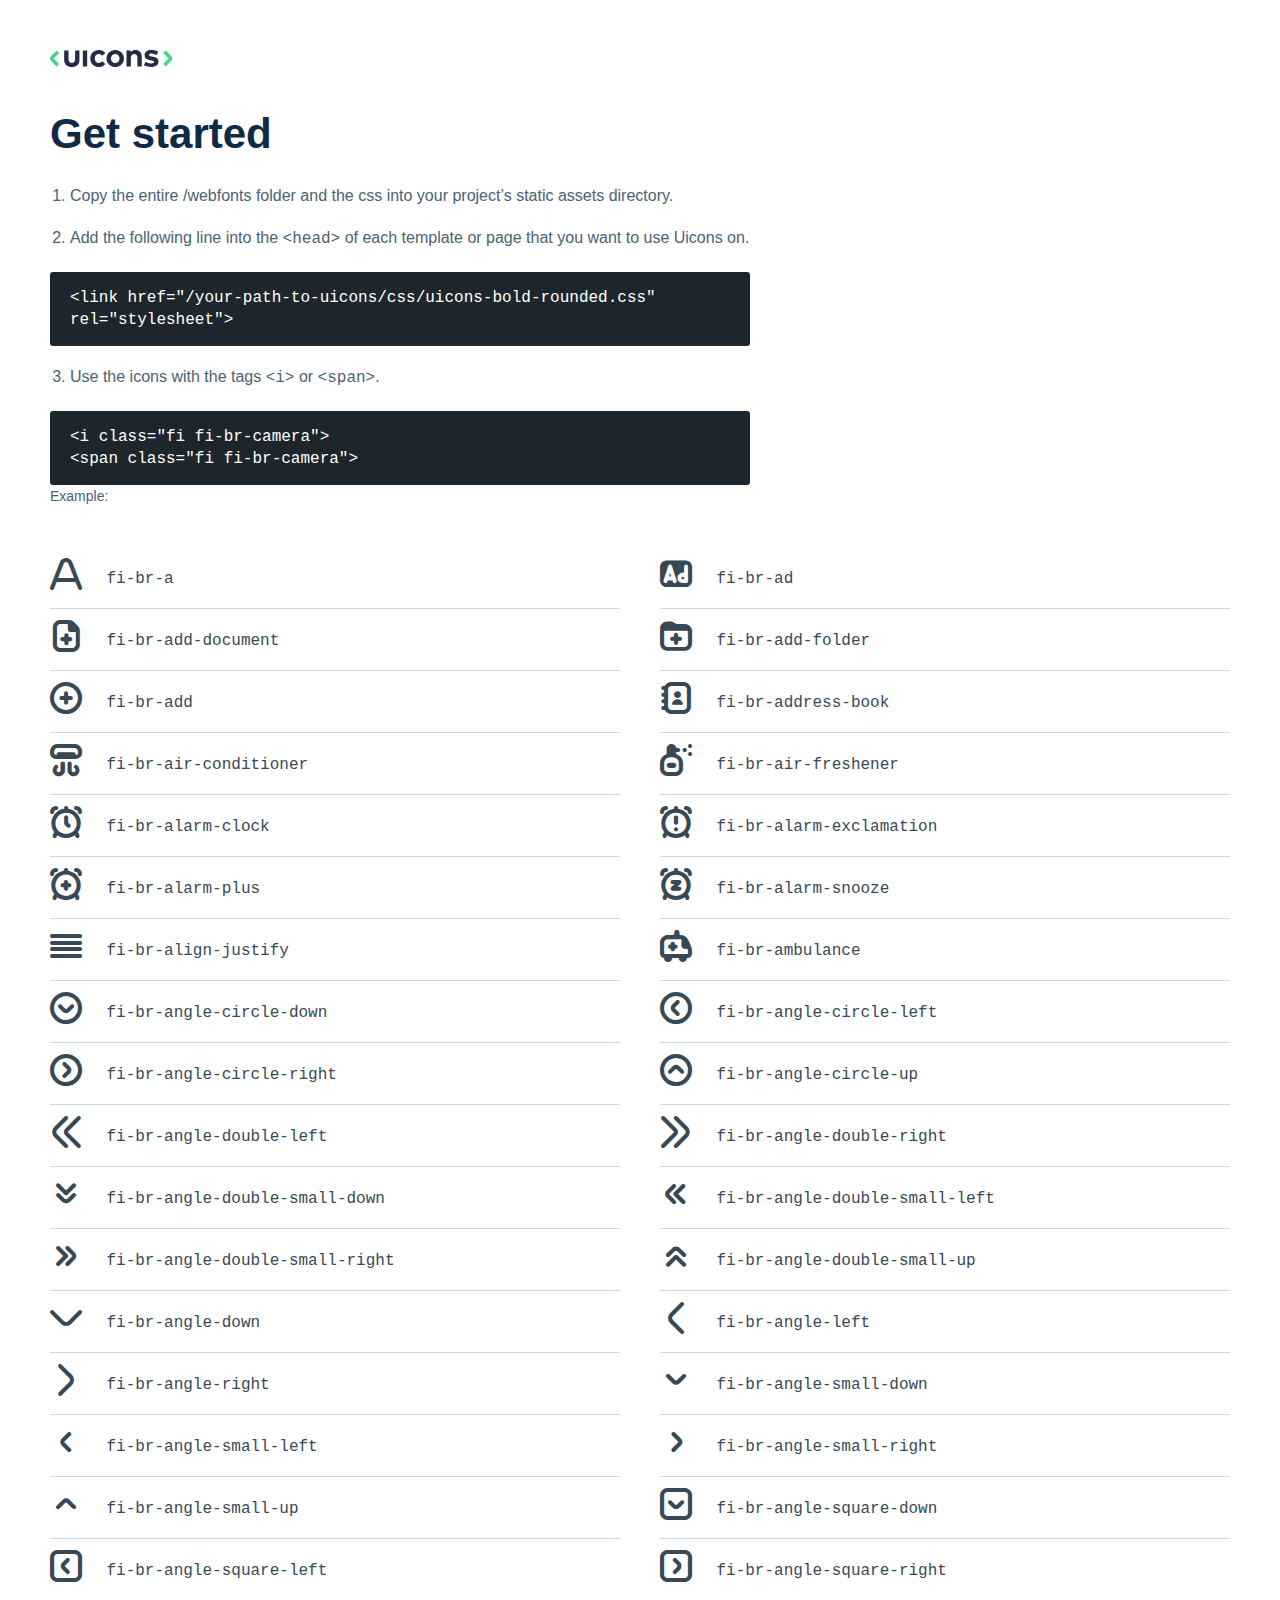
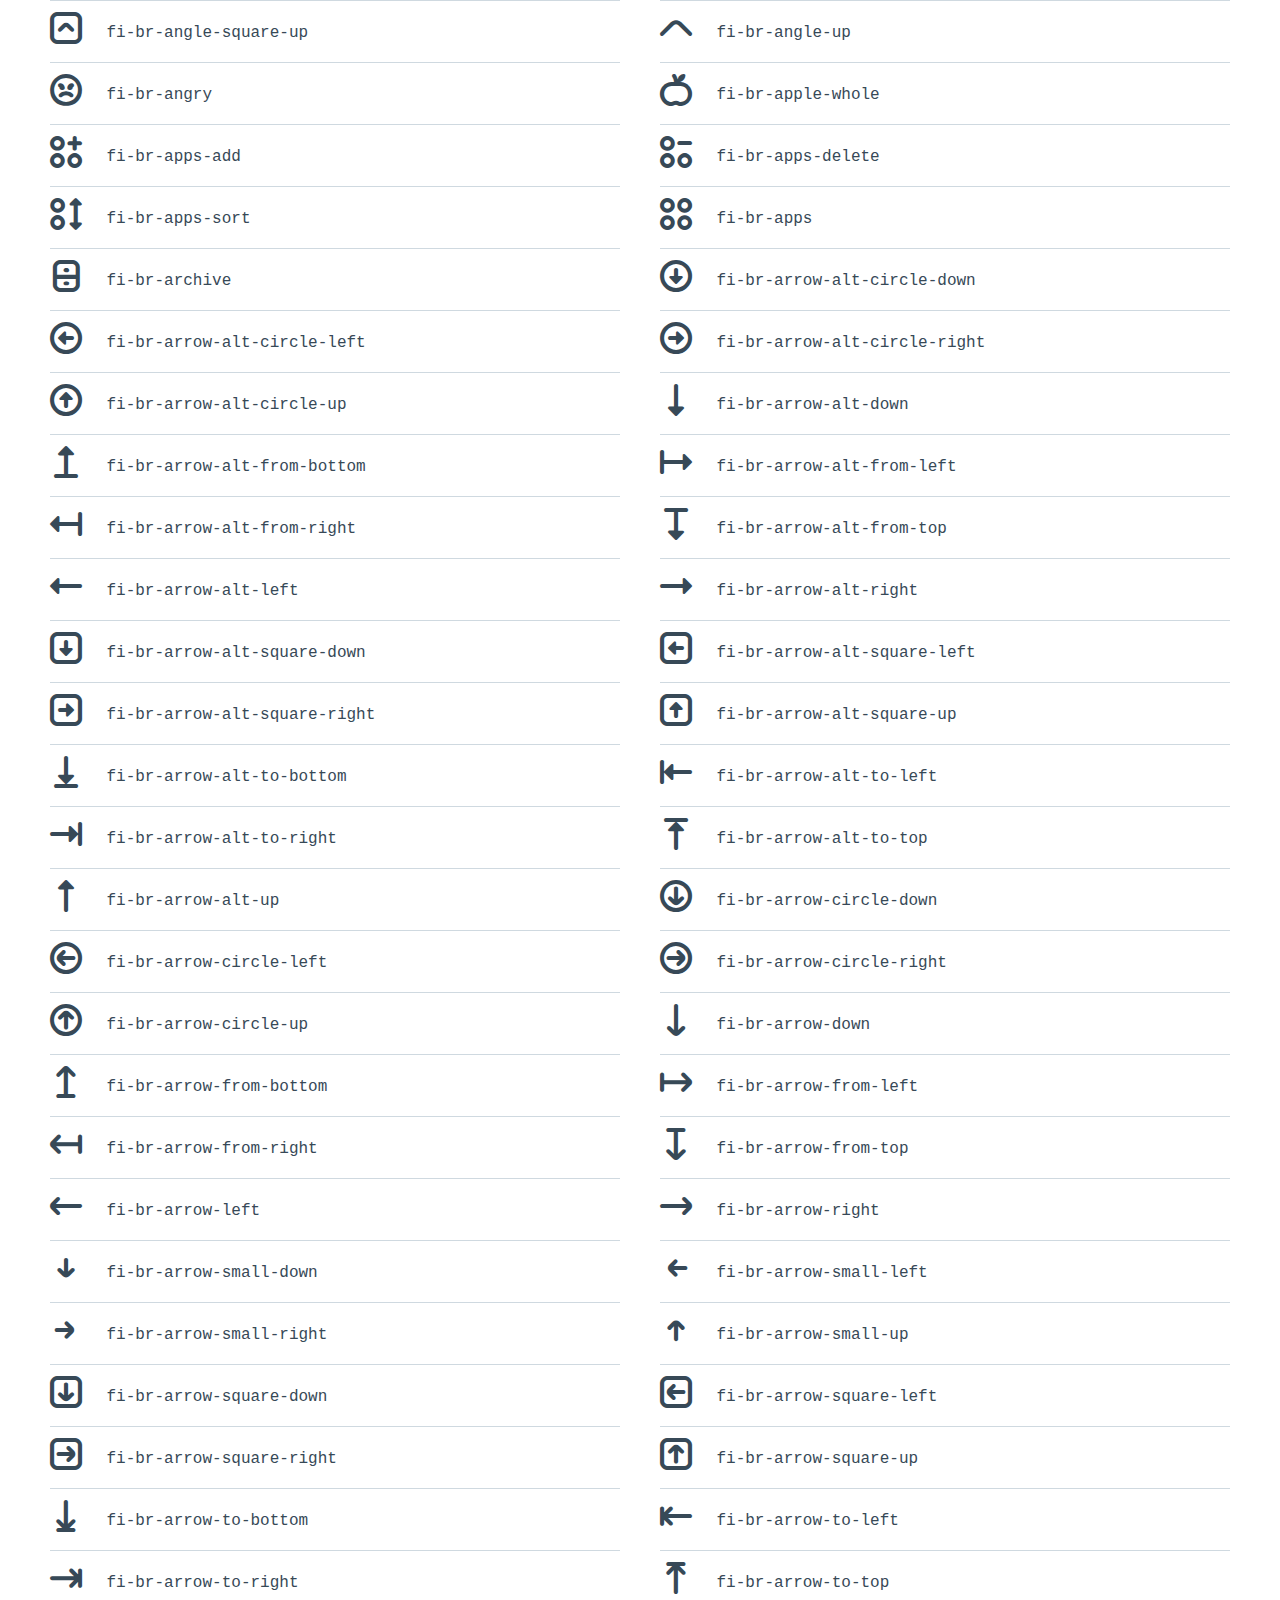
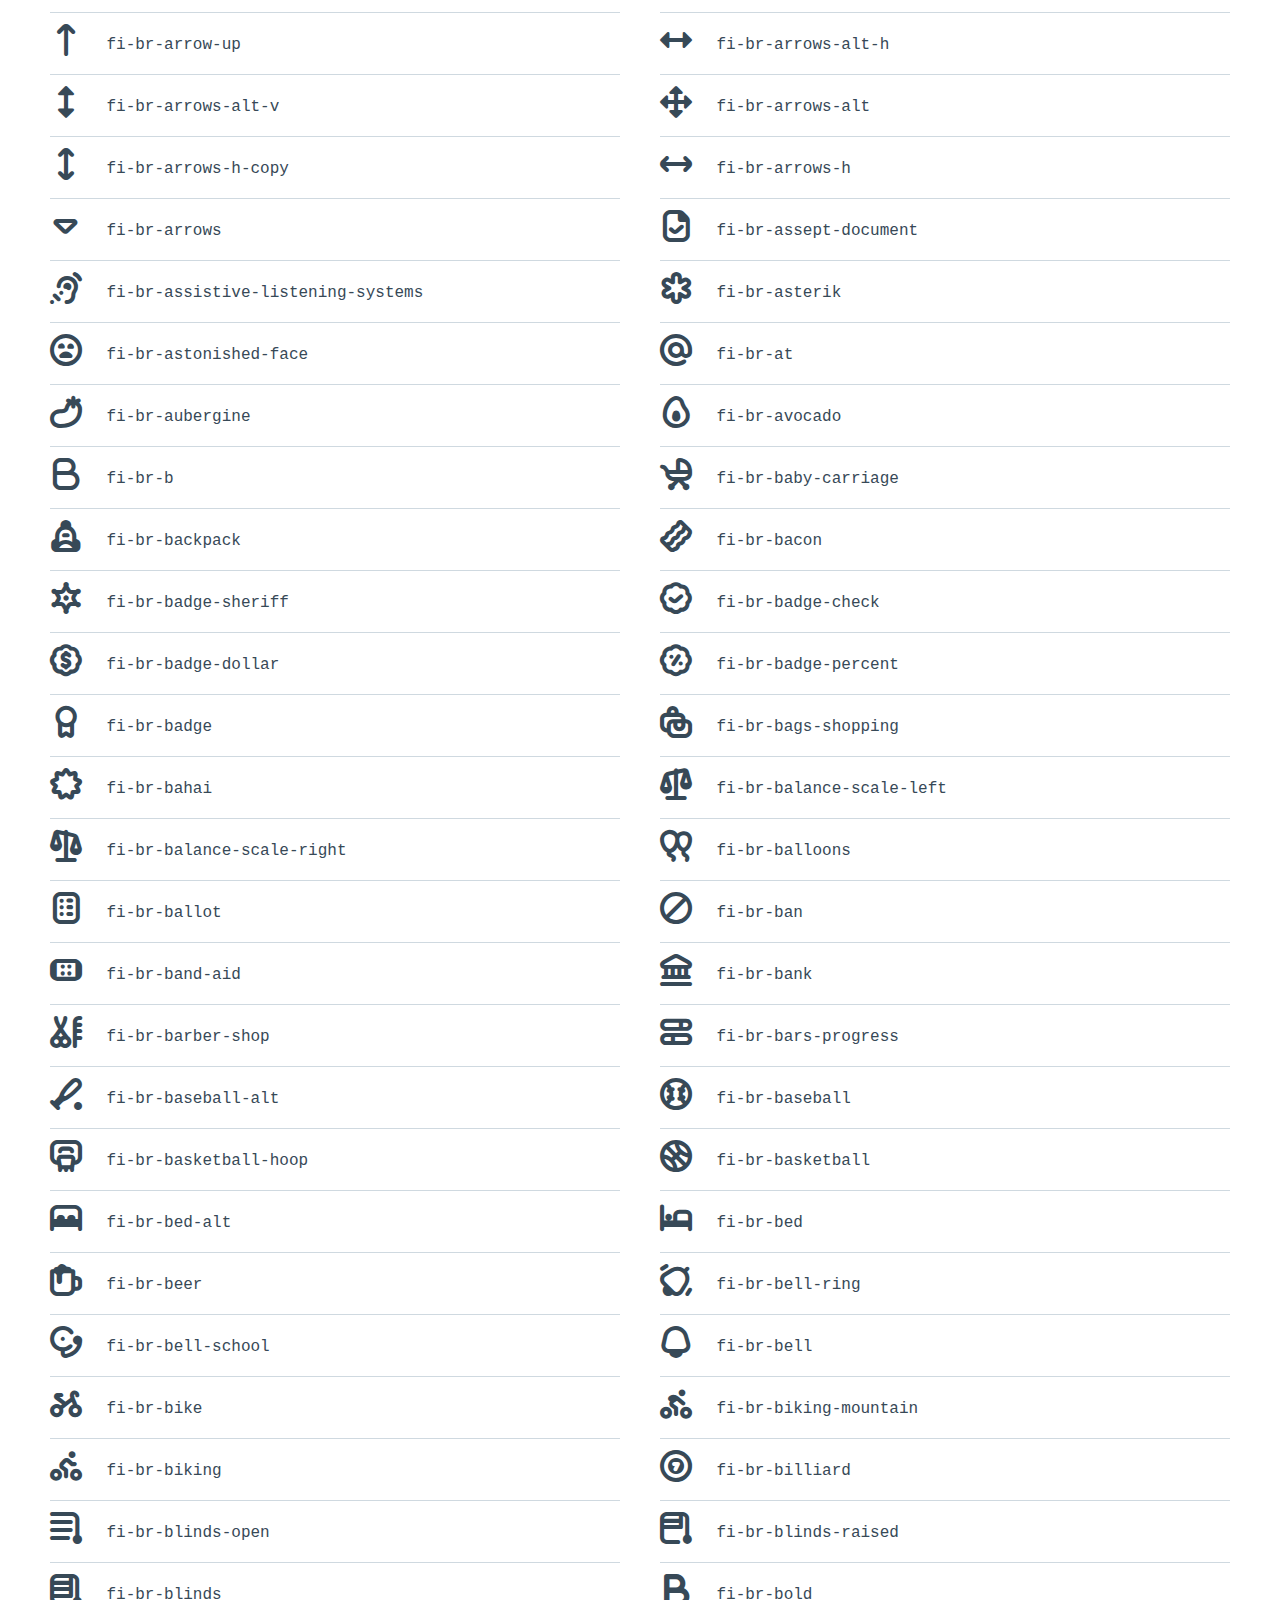
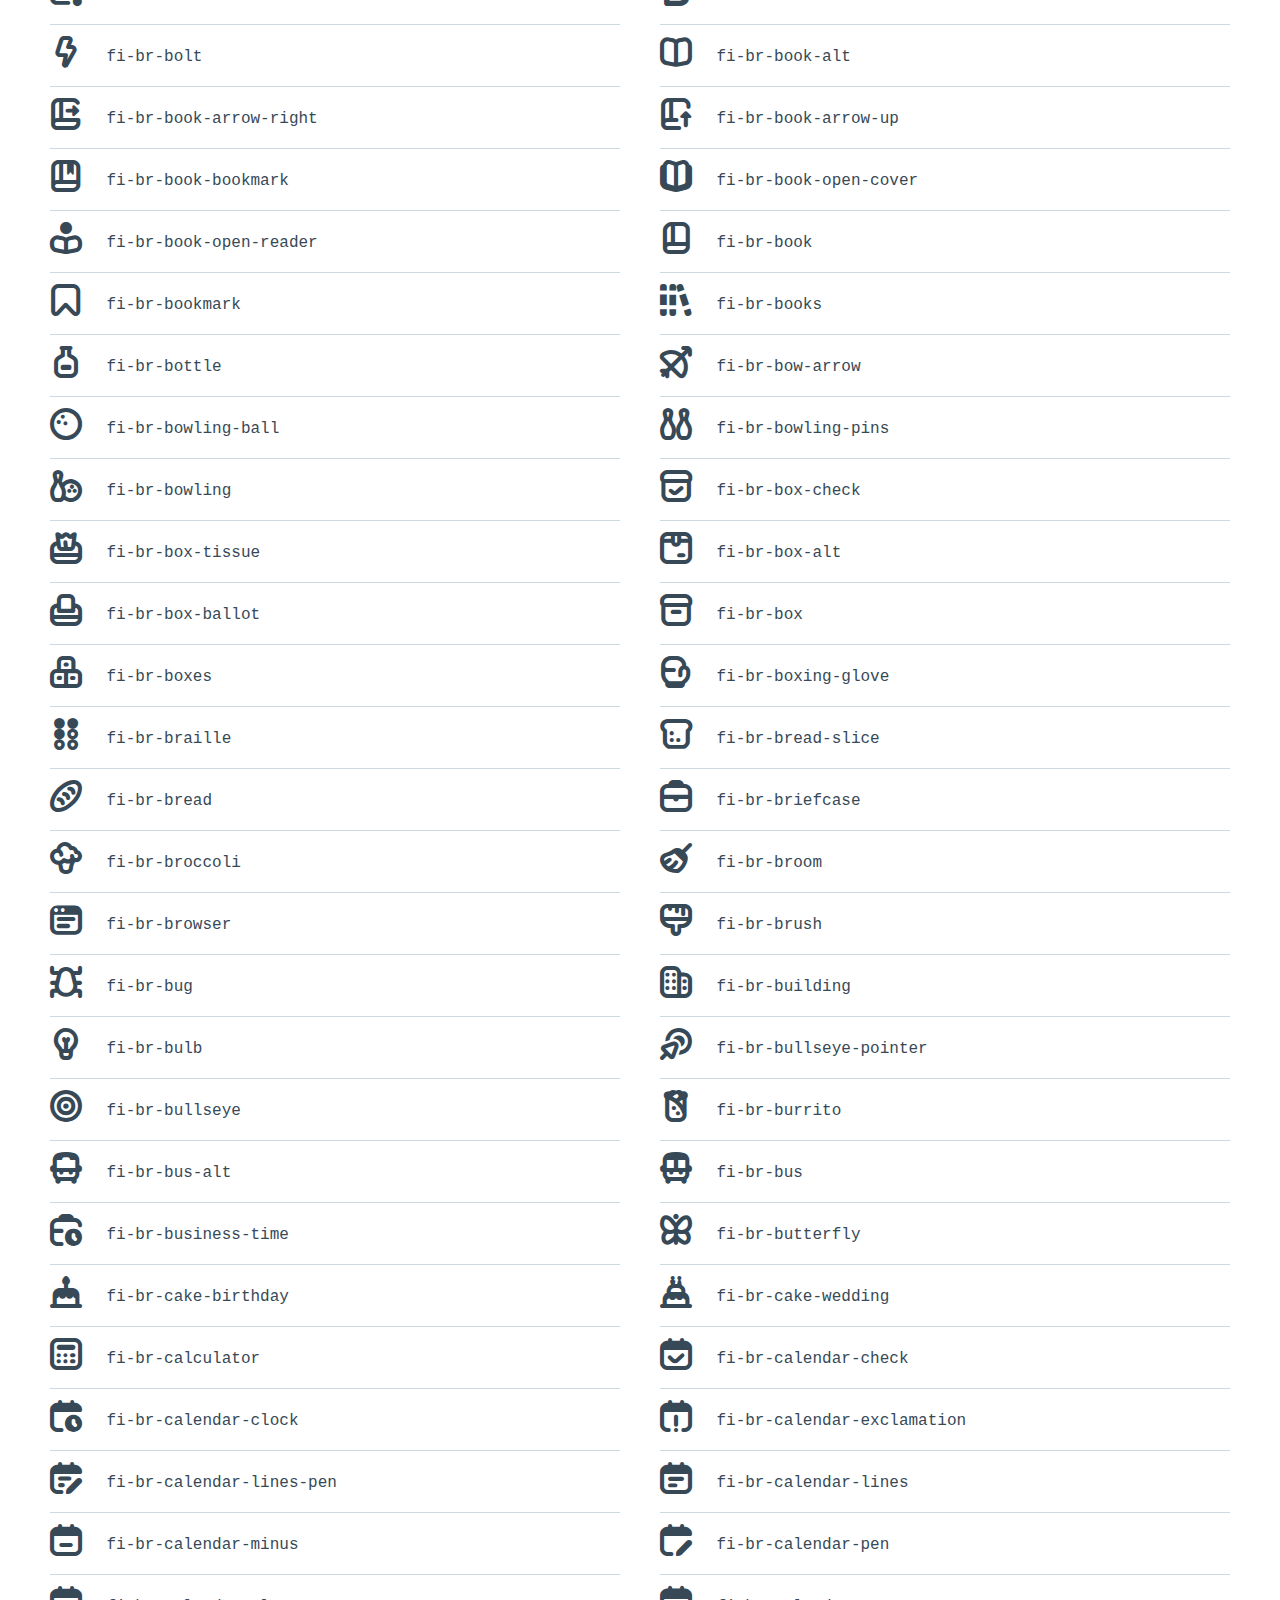
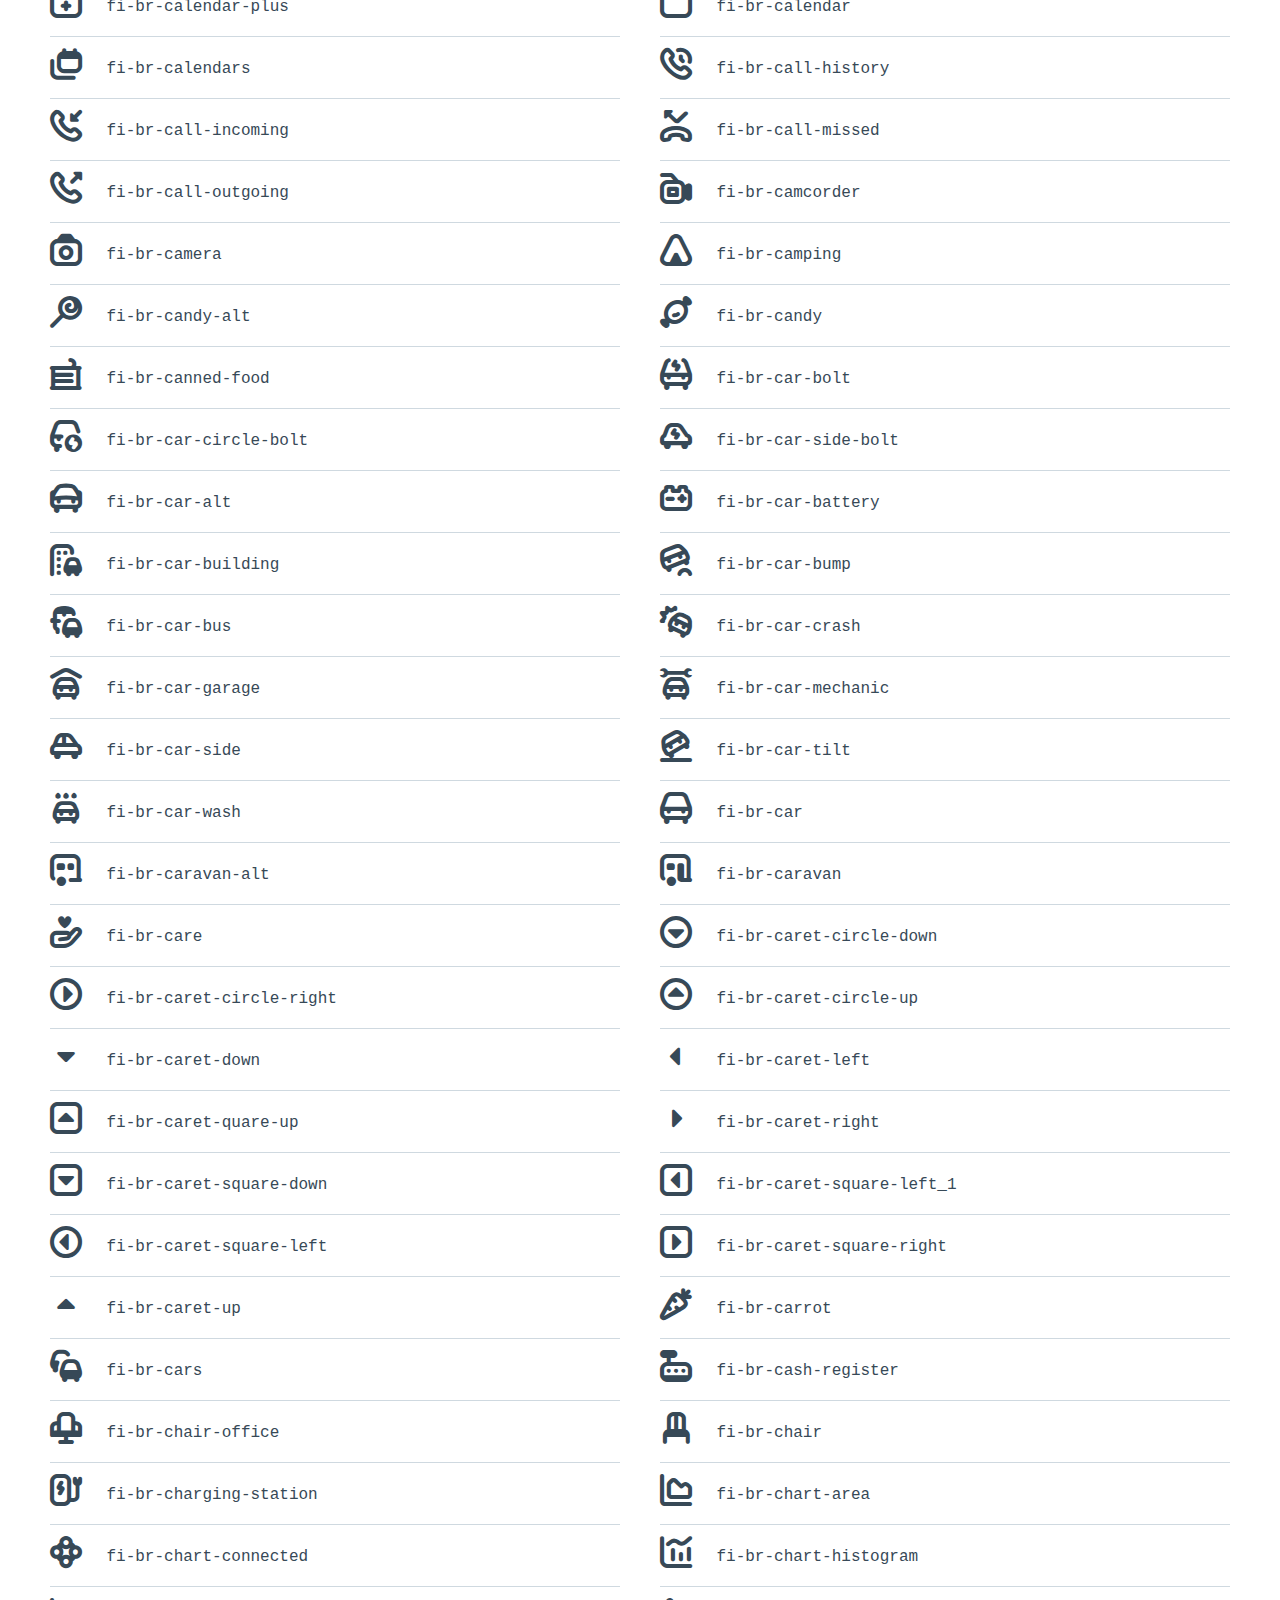
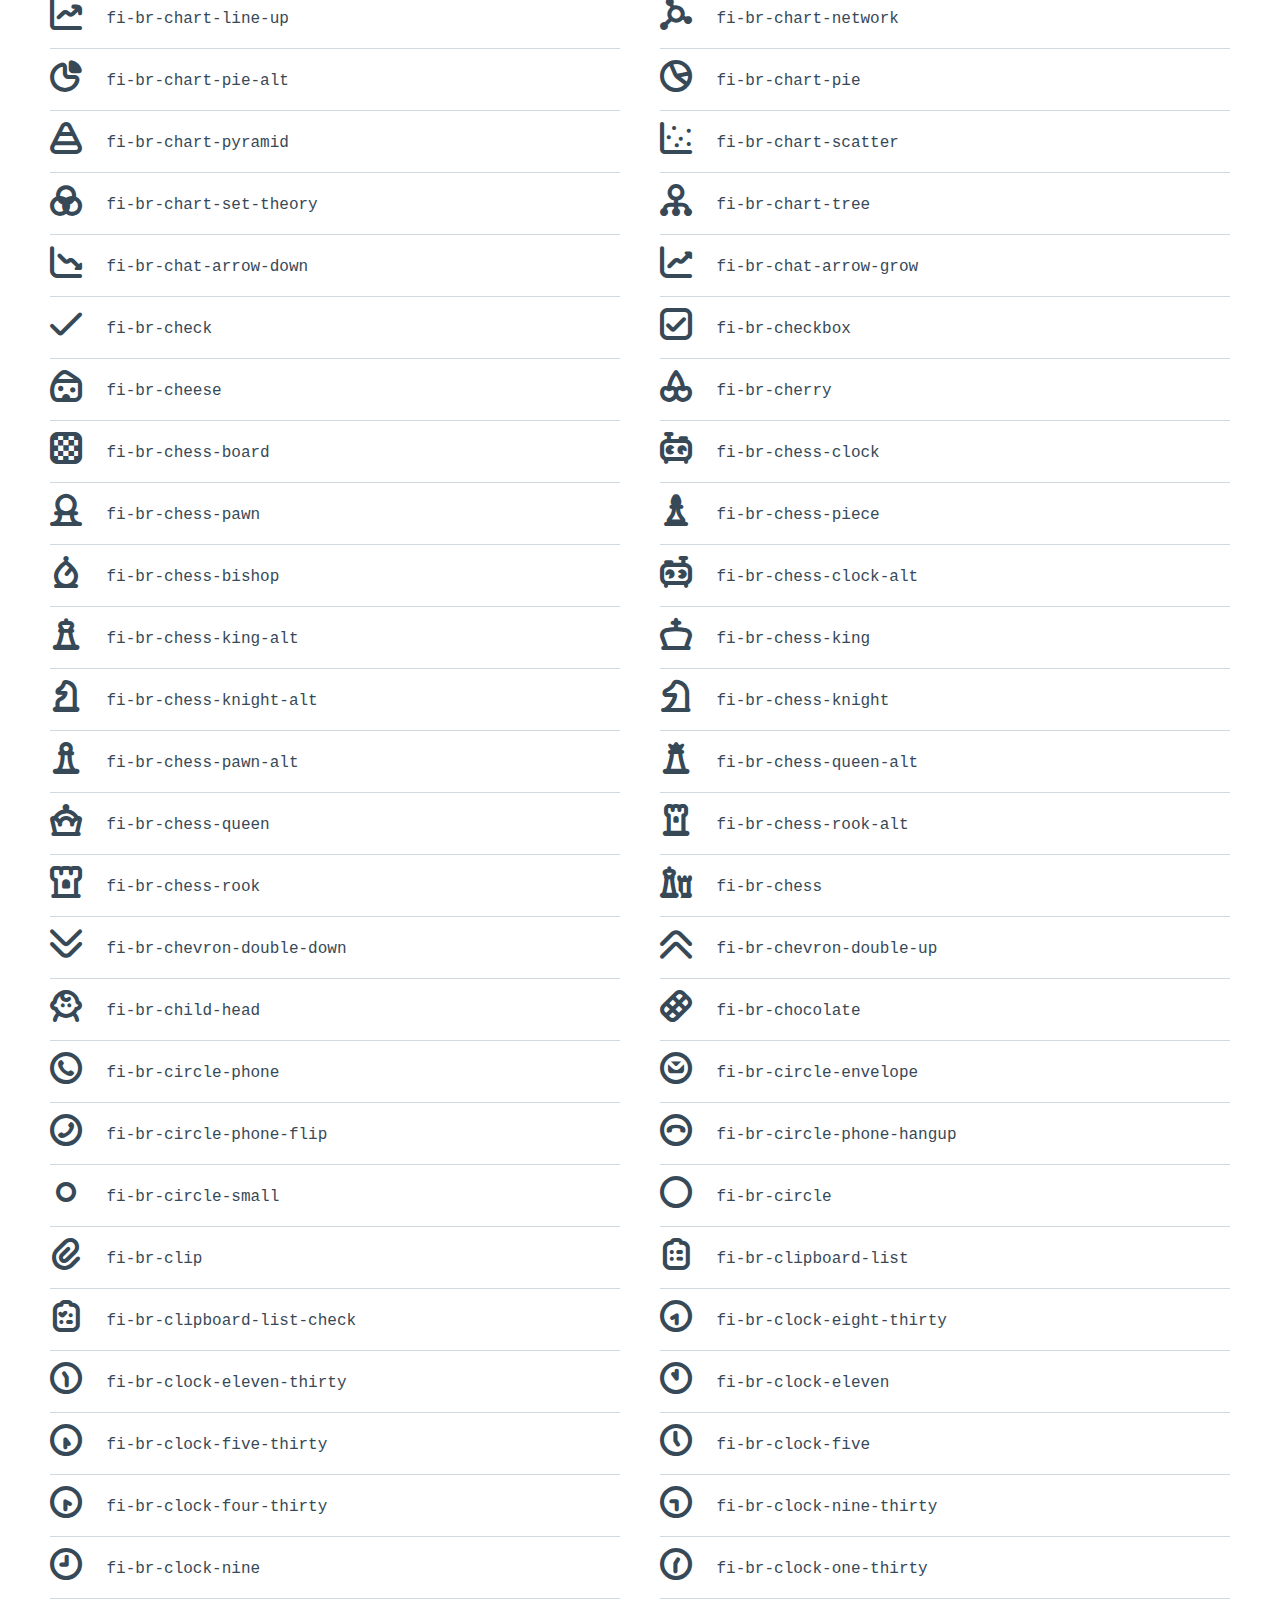
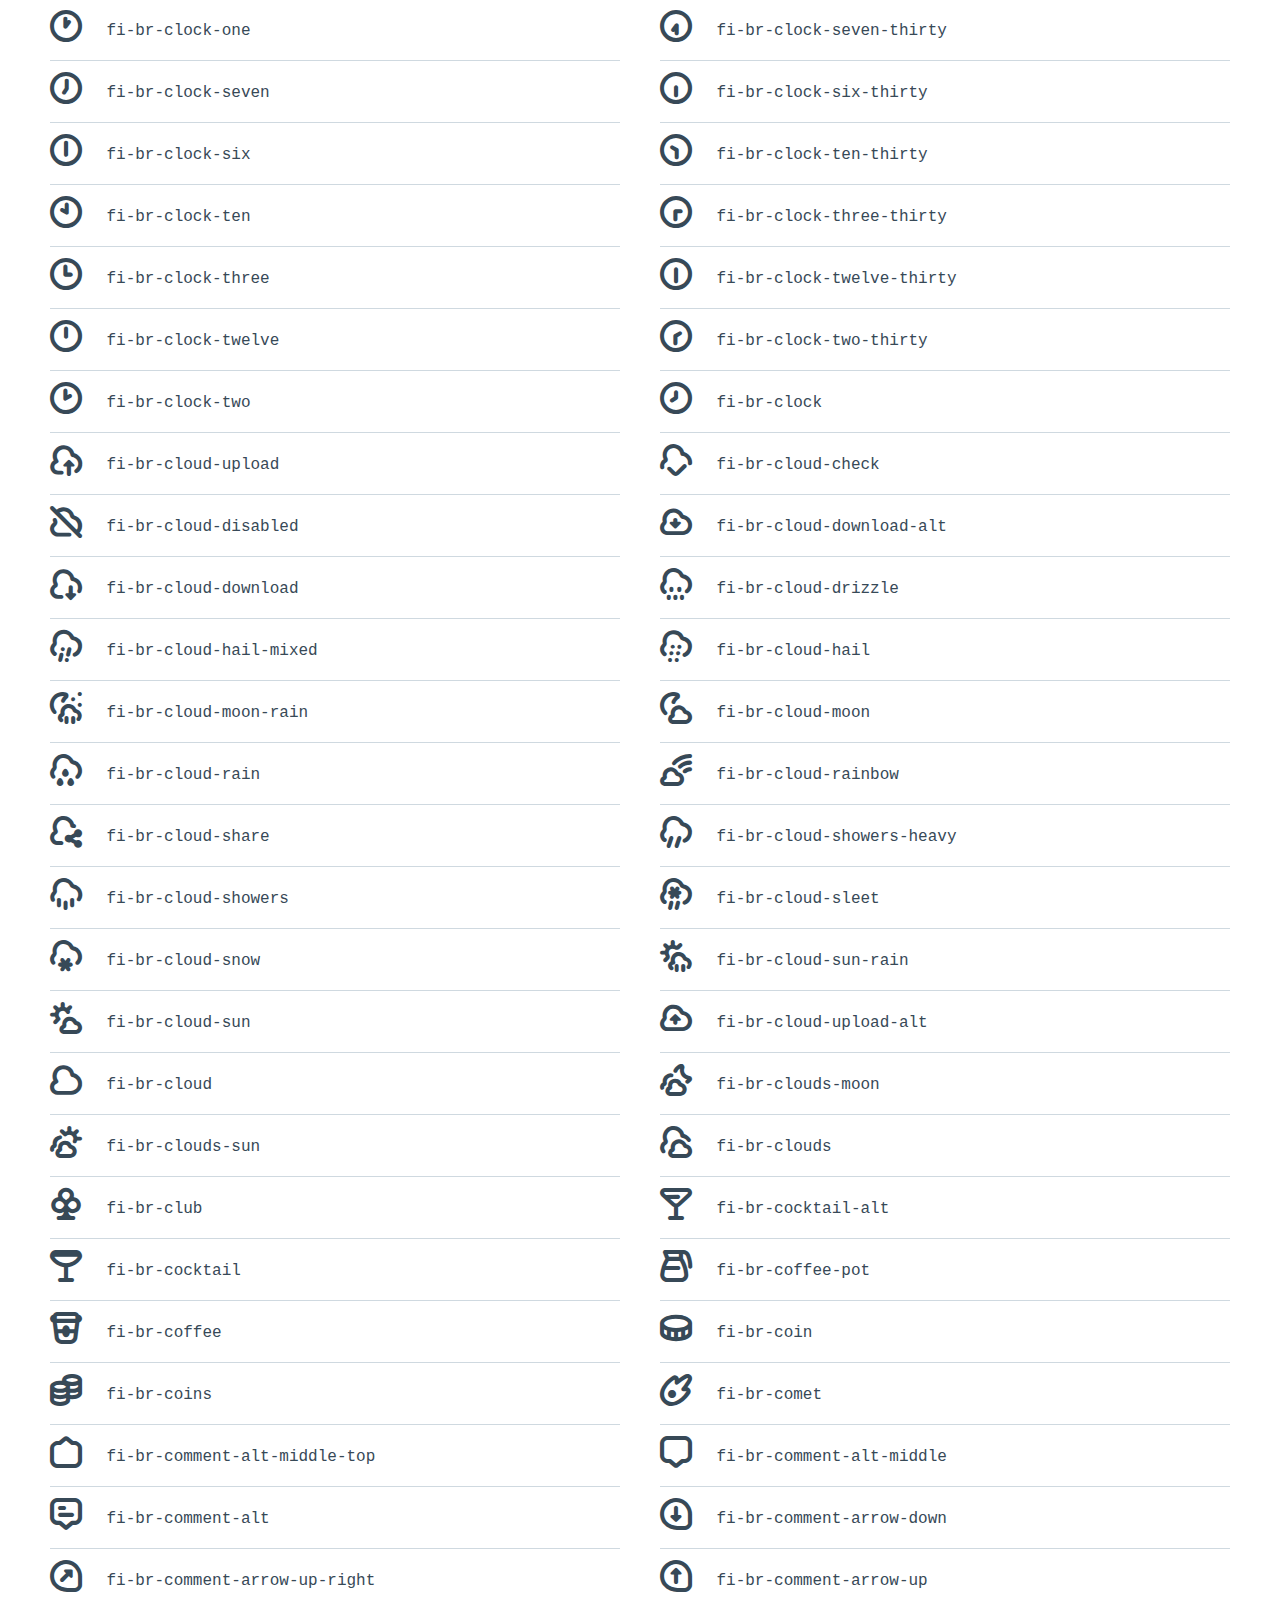
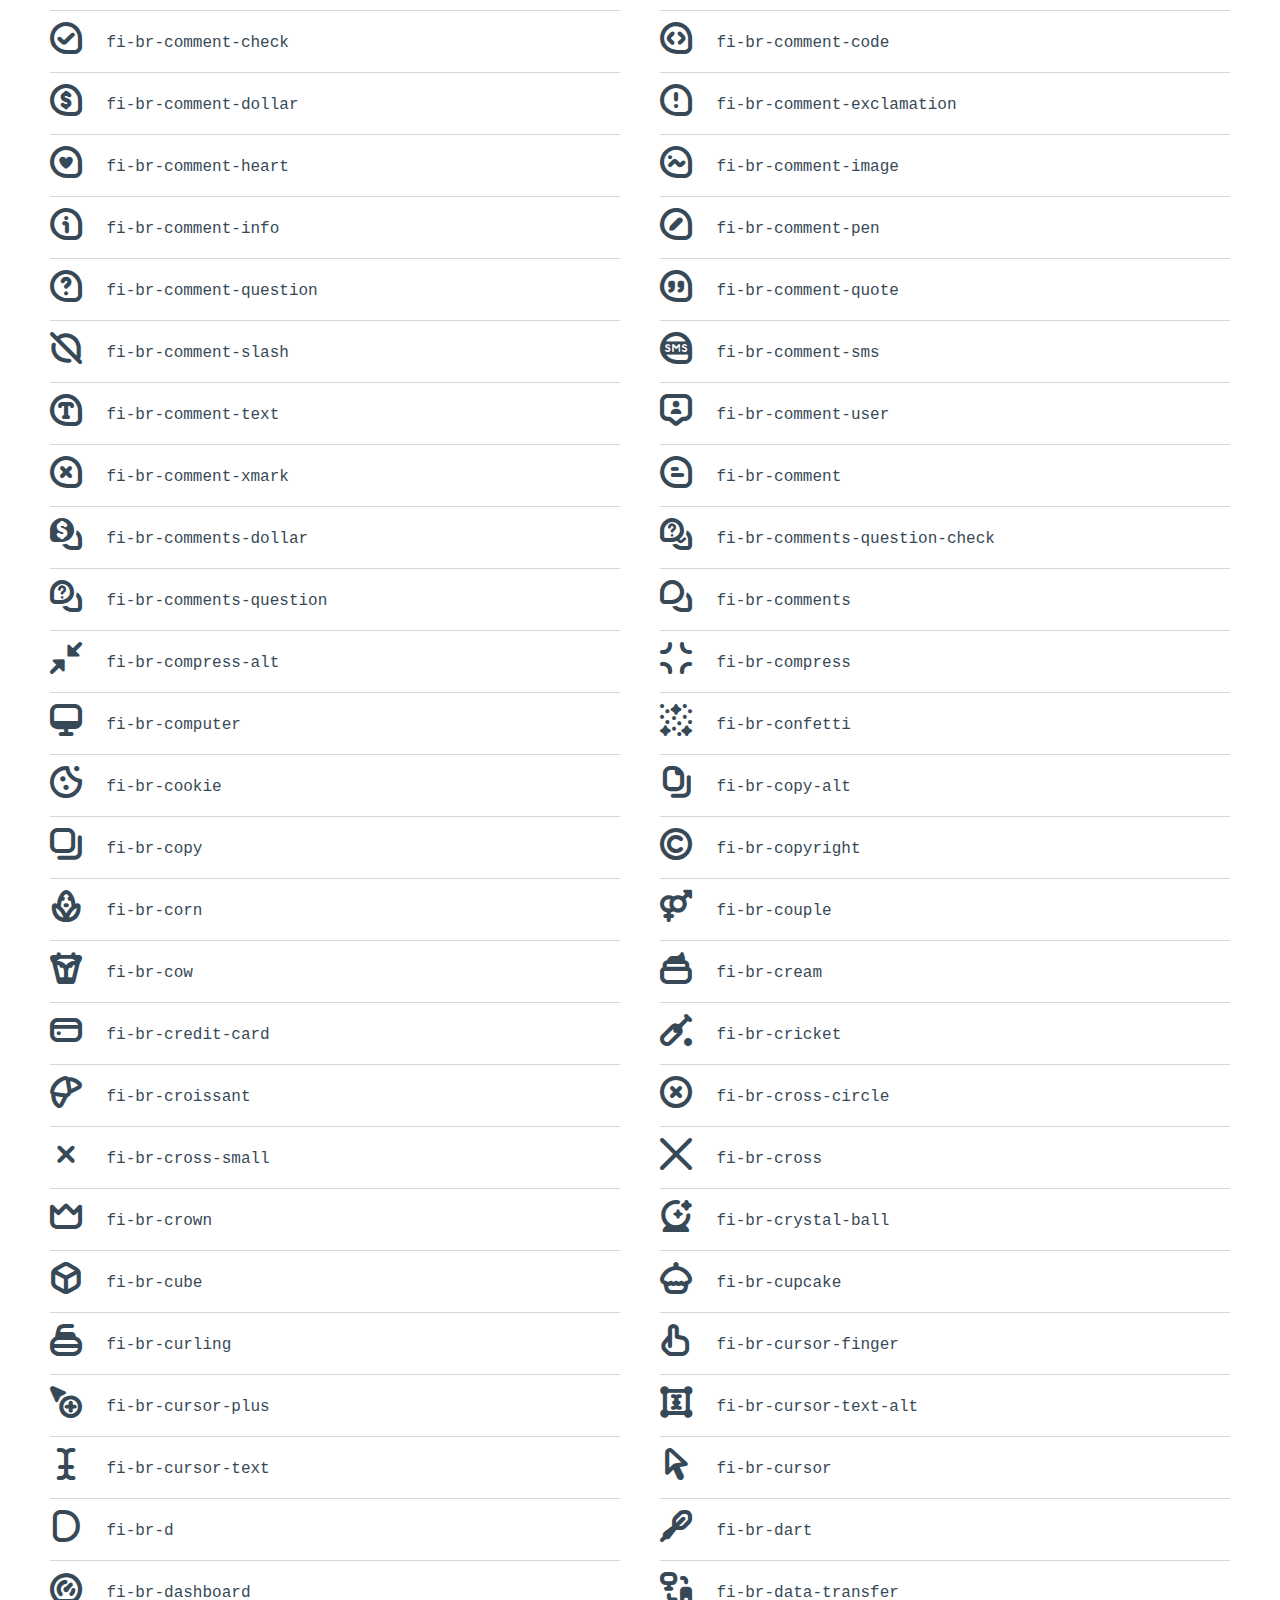
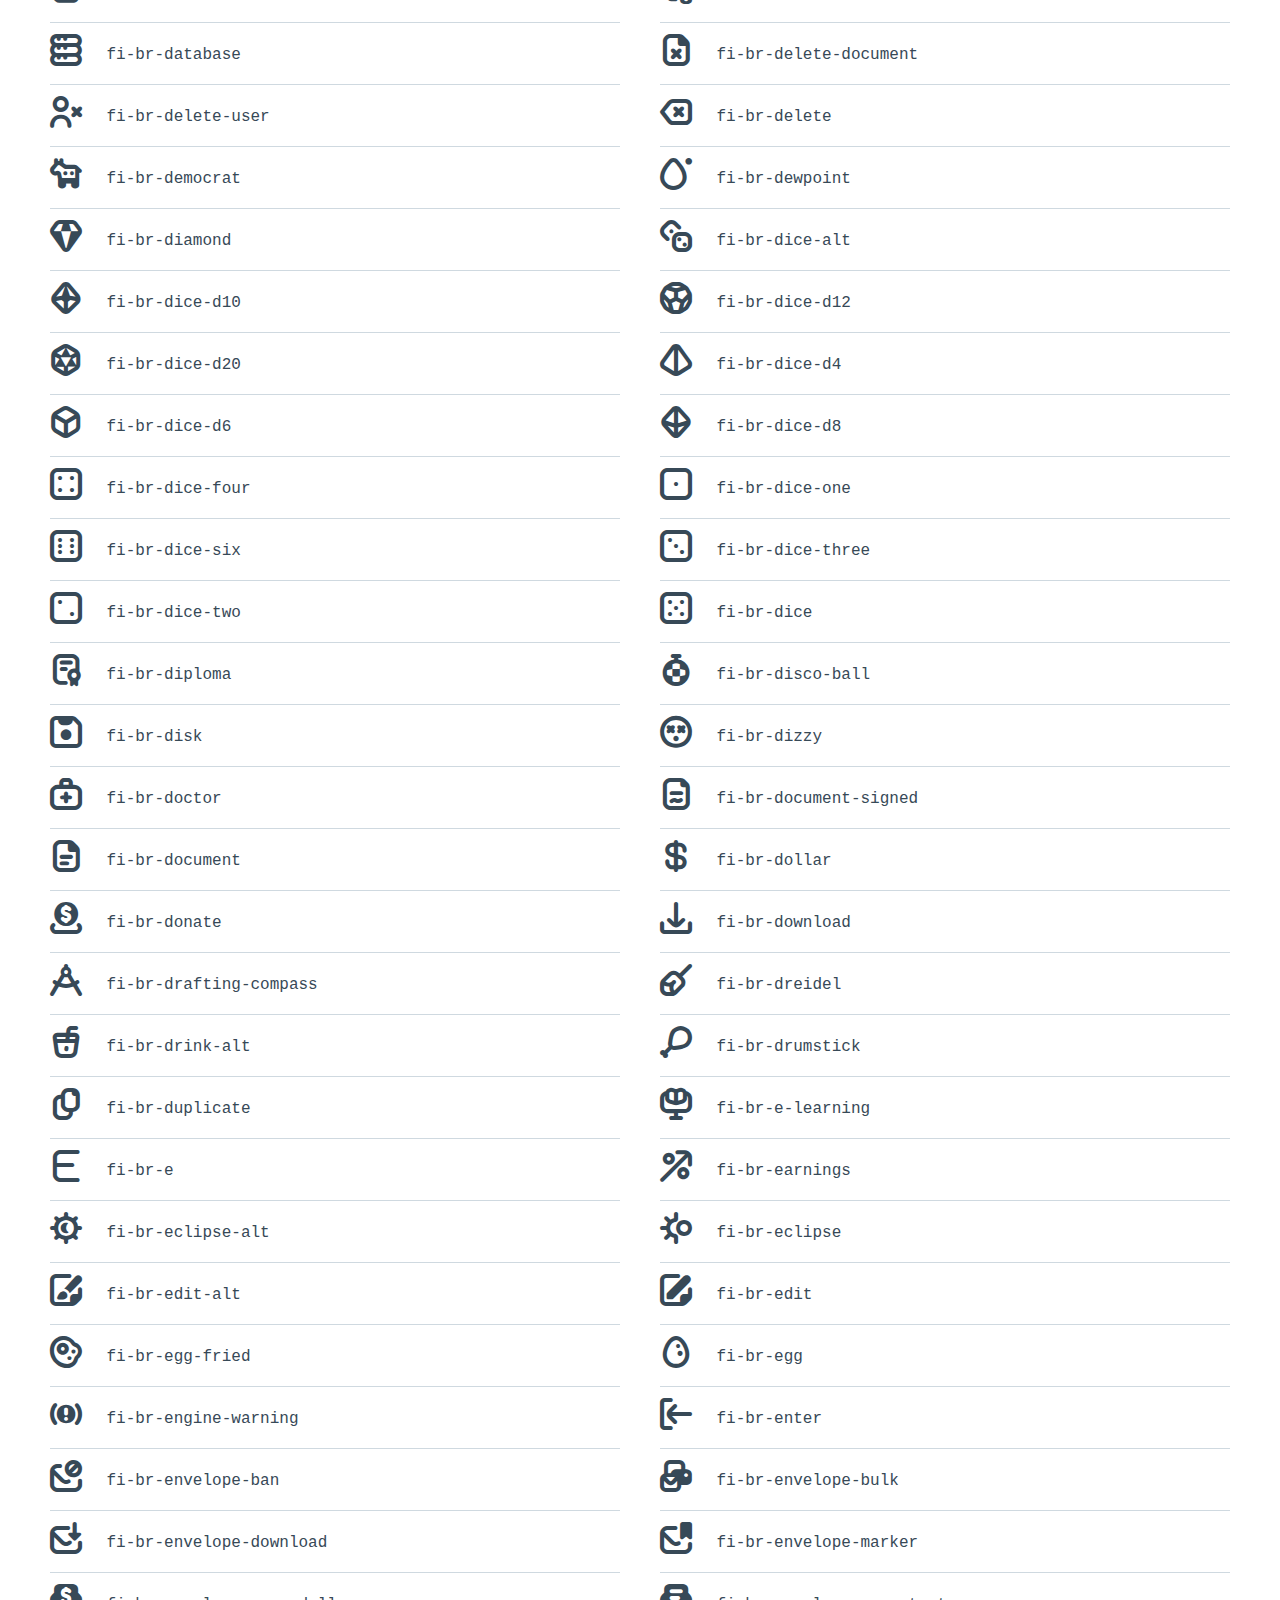
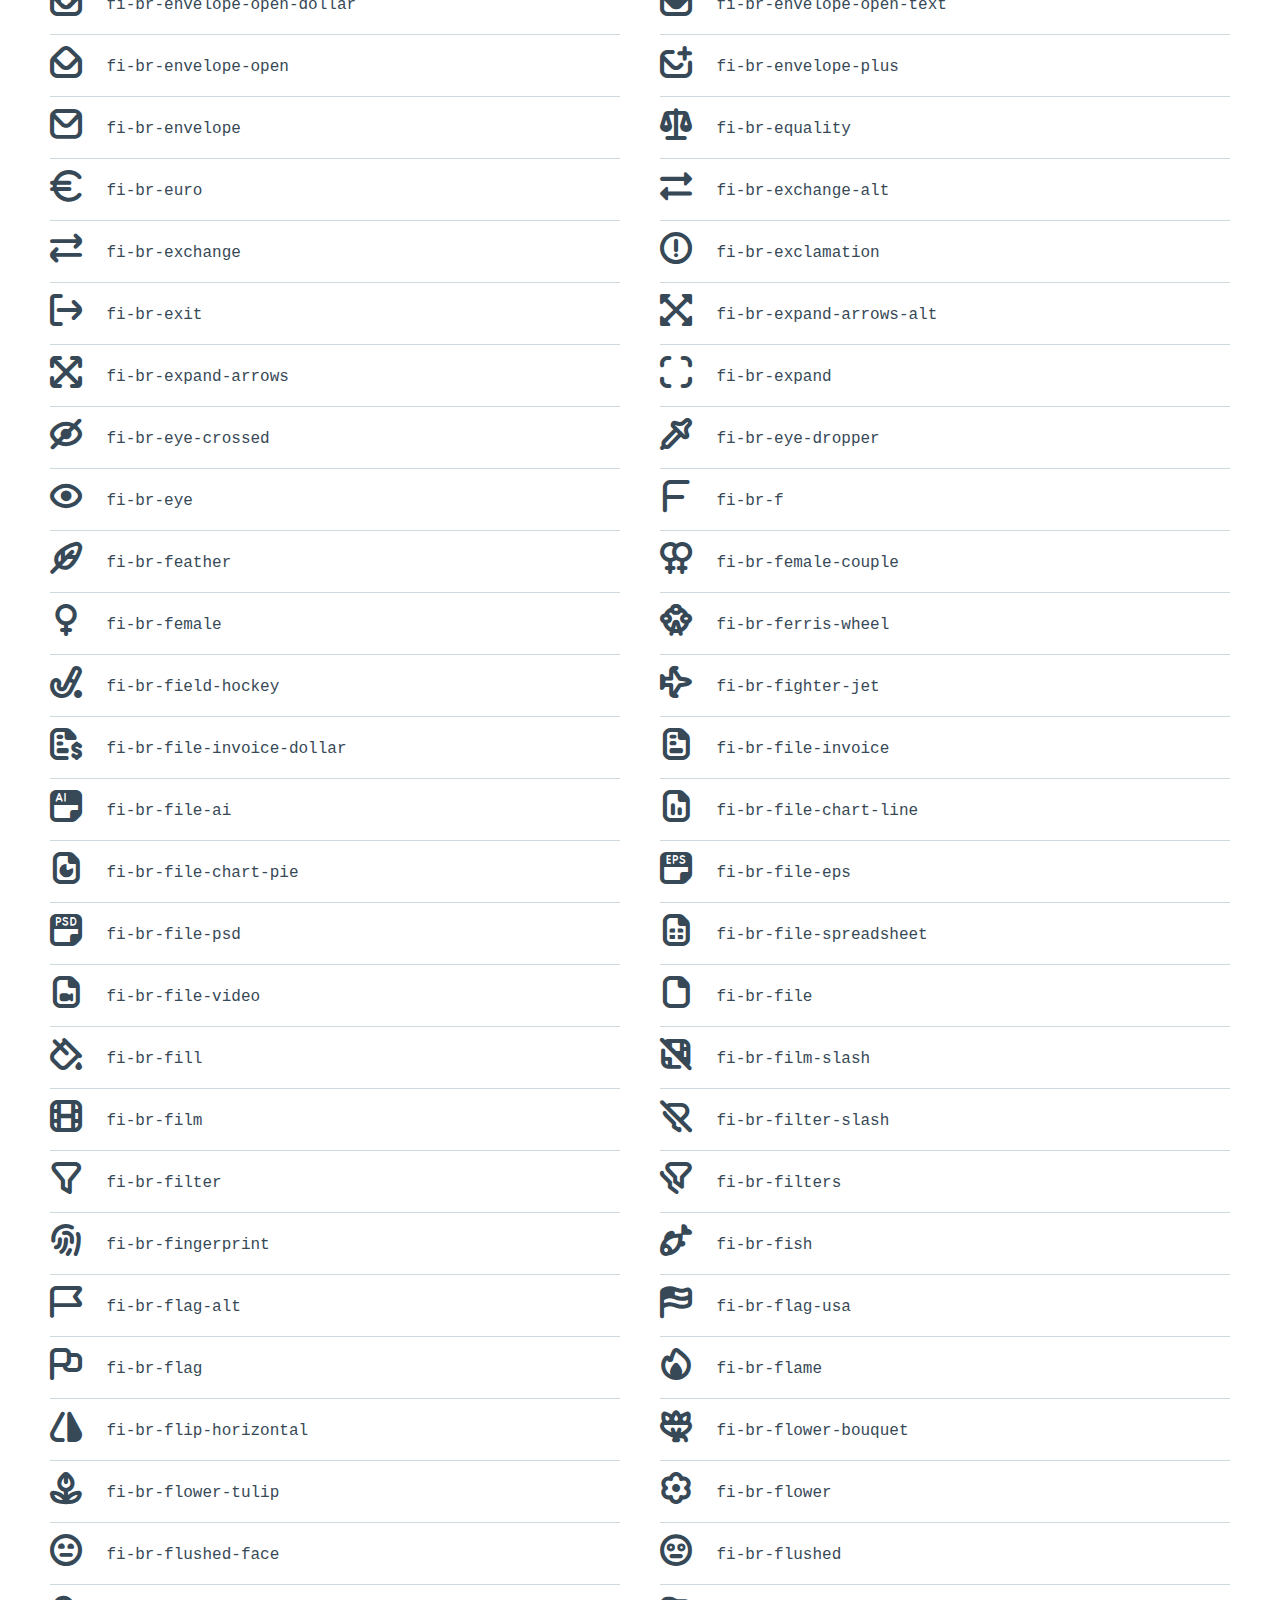
<file: Front-End/Icons/how-to-use.html>
<!DOCTYPE html>
<html lang="en">
<head>
    <meta charset="UTF-8">
    <title>Uicons</title>

    <style>
        html,body,div,span,applet,object,iframe,h1,h2,h3,h4,h5,h6,p,blockquote,pre,a,abbr,acronym,address,big,cite,code,del,dfn,em,img,ins,kbd,q,s,samp,small,strike,strong,sub,sup,tt,var,b,u,i,center,dl,dt,dd,ol,ul,li,fieldset,form,label,legend,table,caption,tbody,tfoot,thead,tr,th,td,article,aside,canvas,details,embed,figure,figcaption,footer,header,hgroup,menu,nav,output,ruby,section,summary,time,mark,audio,video{margin:0;padding:0;border:0;font-size:100%;font:inherit;vertical-align:baseline}article,aside,details,figcaption,figure,footer,header,hgroup,menu,nav,section{display:block}body{line-height:1}ol,ul{list-style:none}blockquote,q{quotes:none}blockquote:before,blockquote:after,q:before,q:after{content:'';content:none}table{border-collapse:collapse;border-spacing:0}

        html {
            box-sizing: border-box;
        }
        *, *:before, *:after {
            box-sizing: inherit;
        }

        body {
            font-family: Arial, Helvetica, sans-serif;
            color: #4A6375;
            line-height: 22px;
        }

        .container {
            padding: 50px;
        }

        .logo {
            margin-bottom: 50px;
            display: inline-block;
        }

        .logo svg {
            display: block
        }

        h1 {
            font-size: 42px;
            color: #0E2A47;
            font-weight: bold;
            margin-bottom: 40px;
        }

        .mono {
            font-family: Consolas,Monaco,Lucida Console,Liberation Mono,DejaVu Sans Mono,Bitstream Vera Sans Mono,Courier New, monospace;
        }

        code {
            background-color: #1D262D;
            padding: 15px 20px;
            border-radius: 3px;
            color: #fff;
            display: block;
            font-family: Consolas,Monaco,Lucida Console,Liberation Mono,DejaVu Sans Mono,Bitstream Vera Sans Mono,Courier New, monospace;
            font-weight: normal;
            width: 100%;
            max-width: 700px;
            margin-left: -20px;
        }

        pre {
            white-space: break-spaces;
        }

        small {
            font-size: 14px;
            margin-left: -20px;
        }

        ol {
            list-style: decimal;
            padding-left: 20px;
        }

        .steps {
            text-align: left;
            margin-bottom: 40px;;
        }

        .steps ol li {
            margin-bottom: 20px;
        }

        .icons {
            color: #374957;
        }

        .icons {
            display: flex;
            flex-wrap: wrap;
            align-items: flex-start;
            margin: 0 -20px;
        }

        .icons li {
            padding: 0 20px;
            width: 50%;
        }

        .icon-holder {
            height: 62px;
            line-height: 62px;
            border-bottom: 1px solid #CFD9E0;
        }

        .icon-holder i {
            font-size: 32px;
            vertical-align: middle;
            margin-right: 20px;
        }

        @media (max-width: 768px) {
            .container {
                padding: 20px;
            }

            .icons li {
                padding: 0 20px;
                width: 100%;
            }
        }
    </style>

    <link rel="stylesheet" type="text/css" href="css/uicons-bold-rounded.css" />
</head>
<body>

<div class="container">
    <a href="http://www.flaticon.com/uicons" class="logo">
        <svg width="123" height="17" viewBox="0 0 123 17" fill="none" xmlns="http://www.w3.org/2000/svg">
            <g clip-path="url(#clip0)">
                <path d="M29.4438 9.70091C29.4438 14.8009 25.845 17.004 21.812 17.004C17.7791 17.004 14.1641 14.805 14.1641 9.70091V0.434082H18.5135V9.33169C18.5135 11.9162 19.9295 12.9832 21.812 12.9832C23.6946 12.9832 25.1106 11.9324 25.1106 9.33169V0.434082H29.4438V9.70091Z" fill="#222C47"/>
                <path d="M37.1853 16.5821H32.8359V0.434082H37.1853V16.5821Z" fill="#222C47"/>
                <path d="M55.3498 3.051L52.2176 5.68012C51.7982 5.17177 51.2715 4.7626 50.6752 4.482C50.0789 4.2014 49.4279 4.05633 48.7689 4.05721C46.5171 4.05721 44.7116 5.82618 44.7116 8.52021C44.7116 11.2142 46.4968 12.9832 48.7689 12.9832C49.4361 12.977 50.0944 12.8291 50.7001 12.5493C51.3058 12.2695 51.8452 11.8642 52.2825 11.3603L55.3823 14.0097C54.6134 14.9885 53.6254 15.7731 52.4979 16.3002C51.3703 16.8274 50.1348 17.0823 48.8906 17.0446C43.7338 16.9999 40.2852 13.3889 40.2852 8.52021C40.2852 3.65148 43.7338 -7.03519e-05 48.8825 -7.03519e-05C50.1248 -0.0375892 51.3582 0.219274 52.4822 0.74954C53.6062 1.2798 54.5888 2.06843 55.3498 3.051Z" fill="#222C47"/>
                <path d="M73.9959 8.52029C73.9959 13.389 70.2794 17.0406 65.2484 17.0406C60.2174 17.0406 56.5293 13.389 56.5293 8.52029C56.5293 3.65155 60.2295 0 65.2484 0C70.2672 0 73.9959 3.65155 73.9959 8.52029ZM60.9639 8.52029C60.9639 11.1372 62.7978 12.9833 65.2484 12.9833C67.699 12.9833 69.545 11.1494 69.545 8.52029C69.545 5.89117 67.699 4.05728 65.2484 4.05728C62.7978 4.05728 60.9639 5.88305 60.9639 8.52029Z" fill="#222C47"/>
                <path d="M91.7714 6.30095V16.5821H87.422V7.70883C87.422 5.3759 86.2535 4.08974 84.2736 4.08974C82.4072 4.08974 80.8574 5.30692 80.8574 7.74129V16.5821H76.5039V0.434129H80.7397V2.33294C81.8879 0.616706 83.6569 0 85.4908 0C89.1545 0 91.7714 2.54797 91.7714 6.30095Z" fill="#222C47"/>
                <path d="M106.657 4.93353C105.049 4.1464 103.297 3.6976 101.508 3.61492C99.8569 3.61492 99.0252 4.19917 99.0252 5.08365C99.0252 5.96814 100.19 6.24809 101.658 6.46718L103.091 6.68222C106.588 7.21778 108.54 8.78389 108.54 11.5185C108.54 14.8495 105.805 16.9999 101.123 16.9999C98.9238 16.9999 96.039 16.5942 93.9414 15.1011L95.6576 11.7984C97.2818 12.8839 99.2024 13.4395 101.155 13.3889C103.184 13.3889 104.141 12.8209 104.141 11.8715C104.141 11.0884 103.33 10.6543 101.456 10.3865L100.141 10.2039C96.4082 9.68866 94.5581 8.05358 94.5581 5.30275C94.5581 1.98795 97.1223 0.0282822 101.374 0.0282822C103.714 -0.0143955 106.03 0.511905 108.122 1.56193L106.657 4.93353Z" fill="#222C47"/>
                <path d="M3.70114 8.5204L9.24338 2.95787L6.65889 0.377441L1.03145 6.00489C0.37092 6.66732 0 7.56464 0 8.50011C0 9.43559 0.37092 10.3329 1.03145 10.9953L6.60615 16.57L9.19064 13.9896L3.70114 8.5204Z" fill="#4AD295"/>
                <path d="M118.622 8.44737L113.08 13.9896L115.665 16.57L121.288 10.9548C121.616 10.6269 121.876 10.2377 122.054 9.80916C122.232 9.38066 122.323 8.92136 122.323 8.45751C122.323 7.99366 122.232 7.53436 122.054 7.10586C121.876 6.67737 121.616 6.28808 121.288 5.96026L115.713 0.377441L113.133 2.95787L118.622 8.44737Z" fill="#4AD295"/>
            </g>
            <defs>
                <clipPath id="clip0">
                    <rect width="122.323" height="17" fill="white"/>
                </clipPath>
            </defs>
        </svg>
    </a>

    <h1>Get started</h1>

    <div class="steps">
        <ol>
            <li>Copy the entire /webfonts folder and the css into your project’s static assets directory.</li>
            <li>Add the following line into the <span class="mono">&lt;head&gt;</span> of each template or page that you want to use Uicons on.<br><br>
                <code><pre>&lt;link href="/your-path-to-uicons/css/uicons-bold-rounded.css" rel="stylesheet"&gt;</pre></code>
            </li>
            <li>Use the icons with the tags <span class="mono">&lt;i&gt;</span> or <span class="mono">&lt;span&gt;</span>.<br><br>
                <code><pre>&lt;i class="fi fi-br-camera"&gt;
&lt;span class="fi fi-br-camera"&gt;</pre></code>
                <small>Example:</small>
            </li>
        </ol>
    </div>

    <ul class="icons">

            <li>
                <div class="icon-holder">
                    <i class="fi fi-br-a"></i>
                    <span class="label mono">fi-br-a</span>
                </div>
            </li>


            <li>
                <div class="icon-holder">
                    <i class="fi fi-br-ad"></i>
                    <span class="label mono">fi-br-ad</span>
                </div>
            </li>


            <li>
                <div class="icon-holder">
                    <i class="fi fi-br-add-document"></i>
                    <span class="label mono">fi-br-add-document</span>
                </div>
            </li>


            <li>
                <div class="icon-holder">
                    <i class="fi fi-br-add-folder"></i>
                    <span class="label mono">fi-br-add-folder</span>
                </div>
            </li>


            <li>
                <div class="icon-holder">
                    <i class="fi fi-br-add"></i>
                    <span class="label mono">fi-br-add</span>
                </div>
            </li>


            <li>
                <div class="icon-holder">
                    <i class="fi fi-br-address-book"></i>
                    <span class="label mono">fi-br-address-book</span>
                </div>
            </li>


            <li>
                <div class="icon-holder">
                    <i class="fi fi-br-air-conditioner"></i>
                    <span class="label mono">fi-br-air-conditioner</span>
                </div>
            </li>


            <li>
                <div class="icon-holder">
                    <i class="fi fi-br-air-freshener"></i>
                    <span class="label mono">fi-br-air-freshener</span>
                </div>
            </li>


            <li>
                <div class="icon-holder">
                    <i class="fi fi-br-alarm-clock"></i>
                    <span class="label mono">fi-br-alarm-clock</span>
                </div>
            </li>


            <li>
                <div class="icon-holder">
                    <i class="fi fi-br-alarm-exclamation"></i>
                    <span class="label mono">fi-br-alarm-exclamation</span>
                </div>
            </li>


            <li>
                <div class="icon-holder">
                    <i class="fi fi-br-alarm-plus"></i>
                    <span class="label mono">fi-br-alarm-plus</span>
                </div>
            </li>


            <li>
                <div class="icon-holder">
                    <i class="fi fi-br-alarm-snooze"></i>
                    <span class="label mono">fi-br-alarm-snooze</span>
                </div>
            </li>


            <li>
                <div class="icon-holder">
                    <i class="fi fi-br-align-justify"></i>
                    <span class="label mono">fi-br-align-justify</span>
                </div>
            </li>


            <li>
                <div class="icon-holder">
                    <i class="fi fi-br-ambulance"></i>
                    <span class="label mono">fi-br-ambulance</span>
                </div>
            </li>


            <li>
                <div class="icon-holder">
                    <i class="fi fi-br-angle-circle-down"></i>
                    <span class="label mono">fi-br-angle-circle-down</span>
                </div>
            </li>


            <li>
                <div class="icon-holder">
                    <i class="fi fi-br-angle-circle-left"></i>
                    <span class="label mono">fi-br-angle-circle-left</span>
                </div>
            </li>


            <li>
                <div class="icon-holder">
                    <i class="fi fi-br-angle-circle-right"></i>
                    <span class="label mono">fi-br-angle-circle-right</span>
                </div>
            </li>


            <li>
                <div class="icon-holder">
                    <i class="fi fi-br-angle-circle-up"></i>
                    <span class="label mono">fi-br-angle-circle-up</span>
                </div>
            </li>


            <li>
                <div class="icon-holder">
                    <i class="fi fi-br-angle-double-left"></i>
                    <span class="label mono">fi-br-angle-double-left</span>
                </div>
            </li>


            <li>
                <div class="icon-holder">
                    <i class="fi fi-br-angle-double-right"></i>
                    <span class="label mono">fi-br-angle-double-right</span>
                </div>
            </li>


            <li>
                <div class="icon-holder">
                    <i class="fi fi-br-angle-double-small-down"></i>
                    <span class="label mono">fi-br-angle-double-small-down</span>
                </div>
            </li>


            <li>
                <div class="icon-holder">
                    <i class="fi fi-br-angle-double-small-left"></i>
                    <span class="label mono">fi-br-angle-double-small-left</span>
                </div>
            </li>


            <li>
                <div class="icon-holder">
                    <i class="fi fi-br-angle-double-small-right"></i>
                    <span class="label mono">fi-br-angle-double-small-right</span>
                </div>
            </li>


            <li>
                <div class="icon-holder">
                    <i class="fi fi-br-angle-double-small-up"></i>
                    <span class="label mono">fi-br-angle-double-small-up</span>
                </div>
            </li>


            <li>
                <div class="icon-holder">
                    <i class="fi fi-br-angle-down"></i>
                    <span class="label mono">fi-br-angle-down</span>
                </div>
            </li>


            <li>
                <div class="icon-holder">
                    <i class="fi fi-br-angle-left"></i>
                    <span class="label mono">fi-br-angle-left</span>
                </div>
            </li>


            <li>
                <div class="icon-holder">
                    <i class="fi fi-br-angle-right"></i>
                    <span class="label mono">fi-br-angle-right</span>
                </div>
            </li>


            <li>
                <div class="icon-holder">
                    <i class="fi fi-br-angle-small-down"></i>
                    <span class="label mono">fi-br-angle-small-down</span>
                </div>
            </li>


            <li>
                <div class="icon-holder">
                    <i class="fi fi-br-angle-small-left"></i>
                    <span class="label mono">fi-br-angle-small-left</span>
                </div>
            </li>


            <li>
                <div class="icon-holder">
                    <i class="fi fi-br-angle-small-right"></i>
                    <span class="label mono">fi-br-angle-small-right</span>
                </div>
            </li>


            <li>
                <div class="icon-holder">
                    <i class="fi fi-br-angle-small-up"></i>
                    <span class="label mono">fi-br-angle-small-up</span>
                </div>
            </li>


            <li>
                <div class="icon-holder">
                    <i class="fi fi-br-angle-square-down"></i>
                    <span class="label mono">fi-br-angle-square-down</span>
                </div>
            </li>


            <li>
                <div class="icon-holder">
                    <i class="fi fi-br-angle-square-left"></i>
                    <span class="label mono">fi-br-angle-square-left</span>
                </div>
            </li>


            <li>
                <div class="icon-holder">
                    <i class="fi fi-br-angle-square-right"></i>
                    <span class="label mono">fi-br-angle-square-right</span>
                </div>
            </li>


            <li>
                <div class="icon-holder">
                    <i class="fi fi-br-angle-square-up"></i>
                    <span class="label mono">fi-br-angle-square-up</span>
                </div>
            </li>


            <li>
                <div class="icon-holder">
                    <i class="fi fi-br-angle-up"></i>
                    <span class="label mono">fi-br-angle-up</span>
                </div>
            </li>


            <li>
                <div class="icon-holder">
                    <i class="fi fi-br-angry"></i>
                    <span class="label mono">fi-br-angry</span>
                </div>
            </li>


            <li>
                <div class="icon-holder">
                    <i class="fi fi-br-apple-whole"></i>
                    <span class="label mono">fi-br-apple-whole</span>
                </div>
            </li>


            <li>
                <div class="icon-holder">
                    <i class="fi fi-br-apps-add"></i>
                    <span class="label mono">fi-br-apps-add</span>
                </div>
            </li>


            <li>
                <div class="icon-holder">
                    <i class="fi fi-br-apps-delete"></i>
                    <span class="label mono">fi-br-apps-delete</span>
                </div>
            </li>


            <li>
                <div class="icon-holder">
                    <i class="fi fi-br-apps-sort"></i>
                    <span class="label mono">fi-br-apps-sort</span>
                </div>
            </li>


            <li>
                <div class="icon-holder">
                    <i class="fi fi-br-apps"></i>
                    <span class="label mono">fi-br-apps</span>
                </div>
            </li>


            <li>
                <div class="icon-holder">
                    <i class="fi fi-br-archive"></i>
                    <span class="label mono">fi-br-archive</span>
                </div>
            </li>


            <li>
                <div class="icon-holder">
                    <i class="fi fi-br-arrow-alt-circle-down"></i>
                    <span class="label mono">fi-br-arrow-alt-circle-down</span>
                </div>
            </li>


            <li>
                <div class="icon-holder">
                    <i class="fi fi-br-arrow-alt-circle-left"></i>
                    <span class="label mono">fi-br-arrow-alt-circle-left</span>
                </div>
            </li>


            <li>
                <div class="icon-holder">
                    <i class="fi fi-br-arrow-alt-circle-right"></i>
                    <span class="label mono">fi-br-arrow-alt-circle-right</span>
                </div>
            </li>


            <li>
                <div class="icon-holder">
                    <i class="fi fi-br-arrow-alt-circle-up"></i>
                    <span class="label mono">fi-br-arrow-alt-circle-up</span>
                </div>
            </li>


            <li>
                <div class="icon-holder">
                    <i class="fi fi-br-arrow-alt-down"></i>
                    <span class="label mono">fi-br-arrow-alt-down</span>
                </div>
            </li>


            <li>
                <div class="icon-holder">
                    <i class="fi fi-br-arrow-alt-from-bottom"></i>
                    <span class="label mono">fi-br-arrow-alt-from-bottom</span>
                </div>
            </li>


            <li>
                <div class="icon-holder">
                    <i class="fi fi-br-arrow-alt-from-left"></i>
                    <span class="label mono">fi-br-arrow-alt-from-left</span>
                </div>
            </li>


            <li>
                <div class="icon-holder">
                    <i class="fi fi-br-arrow-alt-from-right"></i>
                    <span class="label mono">fi-br-arrow-alt-from-right</span>
                </div>
            </li>


            <li>
                <div class="icon-holder">
                    <i class="fi fi-br-arrow-alt-from-top"></i>
                    <span class="label mono">fi-br-arrow-alt-from-top</span>
                </div>
            </li>


            <li>
                <div class="icon-holder">
                    <i class="fi fi-br-arrow-alt-left"></i>
                    <span class="label mono">fi-br-arrow-alt-left</span>
                </div>
            </li>


            <li>
                <div class="icon-holder">
                    <i class="fi fi-br-arrow-alt-right"></i>
                    <span class="label mono">fi-br-arrow-alt-right</span>
                </div>
            </li>


            <li>
                <div class="icon-holder">
                    <i class="fi fi-br-arrow-alt-square-down"></i>
                    <span class="label mono">fi-br-arrow-alt-square-down</span>
                </div>
            </li>


            <li>
                <div class="icon-holder">
                    <i class="fi fi-br-arrow-alt-square-left"></i>
                    <span class="label mono">fi-br-arrow-alt-square-left</span>
                </div>
            </li>


            <li>
                <div class="icon-holder">
                    <i class="fi fi-br-arrow-alt-square-right"></i>
                    <span class="label mono">fi-br-arrow-alt-square-right</span>
                </div>
            </li>


            <li>
                <div class="icon-holder">
                    <i class="fi fi-br-arrow-alt-square-up"></i>
                    <span class="label mono">fi-br-arrow-alt-square-up</span>
                </div>
            </li>


            <li>
                <div class="icon-holder">
                    <i class="fi fi-br-arrow-alt-to-bottom"></i>
                    <span class="label mono">fi-br-arrow-alt-to-bottom</span>
                </div>
            </li>


            <li>
                <div class="icon-holder">
                    <i class="fi fi-br-arrow-alt-to-left"></i>
                    <span class="label mono">fi-br-arrow-alt-to-left</span>
                </div>
            </li>


            <li>
                <div class="icon-holder">
                    <i class="fi fi-br-arrow-alt-to-right"></i>
                    <span class="label mono">fi-br-arrow-alt-to-right</span>
                </div>
            </li>


            <li>
                <div class="icon-holder">
                    <i class="fi fi-br-arrow-alt-to-top"></i>
                    <span class="label mono">fi-br-arrow-alt-to-top</span>
                </div>
            </li>


            <li>
                <div class="icon-holder">
                    <i class="fi fi-br-arrow-alt-up"></i>
                    <span class="label mono">fi-br-arrow-alt-up</span>
                </div>
            </li>


            <li>
                <div class="icon-holder">
                    <i class="fi fi-br-arrow-circle-down"></i>
                    <span class="label mono">fi-br-arrow-circle-down</span>
                </div>
            </li>


            <li>
                <div class="icon-holder">
                    <i class="fi fi-br-arrow-circle-left"></i>
                    <span class="label mono">fi-br-arrow-circle-left</span>
                </div>
            </li>


            <li>
                <div class="icon-holder">
                    <i class="fi fi-br-arrow-circle-right"></i>
                    <span class="label mono">fi-br-arrow-circle-right</span>
                </div>
            </li>


            <li>
                <div class="icon-holder">
                    <i class="fi fi-br-arrow-circle-up"></i>
                    <span class="label mono">fi-br-arrow-circle-up</span>
                </div>
            </li>


            <li>
                <div class="icon-holder">
                    <i class="fi fi-br-arrow-down"></i>
                    <span class="label mono">fi-br-arrow-down</span>
                </div>
            </li>


            <li>
                <div class="icon-holder">
                    <i class="fi fi-br-arrow-from-bottom"></i>
                    <span class="label mono">fi-br-arrow-from-bottom</span>
                </div>
            </li>


            <li>
                <div class="icon-holder">
                    <i class="fi fi-br-arrow-from-left"></i>
                    <span class="label mono">fi-br-arrow-from-left</span>
                </div>
            </li>


            <li>
                <div class="icon-holder">
                    <i class="fi fi-br-arrow-from-right"></i>
                    <span class="label mono">fi-br-arrow-from-right</span>
                </div>
            </li>


            <li>
                <div class="icon-holder">
                    <i class="fi fi-br-arrow-from-top"></i>
                    <span class="label mono">fi-br-arrow-from-top</span>
                </div>
            </li>


            <li>
                <div class="icon-holder">
                    <i class="fi fi-br-arrow-left"></i>
                    <span class="label mono">fi-br-arrow-left</span>
                </div>
            </li>


            <li>
                <div class="icon-holder">
                    <i class="fi fi-br-arrow-right"></i>
                    <span class="label mono">fi-br-arrow-right</span>
                </div>
            </li>


            <li>
                <div class="icon-holder">
                    <i class="fi fi-br-arrow-small-down"></i>
                    <span class="label mono">fi-br-arrow-small-down</span>
                </div>
            </li>


            <li>
                <div class="icon-holder">
                    <i class="fi fi-br-arrow-small-left"></i>
                    <span class="label mono">fi-br-arrow-small-left</span>
                </div>
            </li>


            <li>
                <div class="icon-holder">
                    <i class="fi fi-br-arrow-small-right"></i>
                    <span class="label mono">fi-br-arrow-small-right</span>
                </div>
            </li>


            <li>
                <div class="icon-holder">
                    <i class="fi fi-br-arrow-small-up"></i>
                    <span class="label mono">fi-br-arrow-small-up</span>
                </div>
            </li>


            <li>
                <div class="icon-holder">
                    <i class="fi fi-br-arrow-square-down"></i>
                    <span class="label mono">fi-br-arrow-square-down</span>
                </div>
            </li>


            <li>
                <div class="icon-holder">
                    <i class="fi fi-br-arrow-square-left"></i>
                    <span class="label mono">fi-br-arrow-square-left</span>
                </div>
            </li>


            <li>
                <div class="icon-holder">
                    <i class="fi fi-br-arrow-square-right"></i>
                    <span class="label mono">fi-br-arrow-square-right</span>
                </div>
            </li>


            <li>
                <div class="icon-holder">
                    <i class="fi fi-br-arrow-square-up"></i>
                    <span class="label mono">fi-br-arrow-square-up</span>
                </div>
            </li>


            <li>
                <div class="icon-holder">
                    <i class="fi fi-br-arrow-to-bottom"></i>
                    <span class="label mono">fi-br-arrow-to-bottom</span>
                </div>
            </li>


            <li>
                <div class="icon-holder">
                    <i class="fi fi-br-arrow-to-left"></i>
                    <span class="label mono">fi-br-arrow-to-left</span>
                </div>
            </li>


            <li>
                <div class="icon-holder">
                    <i class="fi fi-br-arrow-to-right"></i>
                    <span class="label mono">fi-br-arrow-to-right</span>
                </div>
            </li>


            <li>
                <div class="icon-holder">
                    <i class="fi fi-br-arrow-to-top"></i>
                    <span class="label mono">fi-br-arrow-to-top</span>
                </div>
            </li>


            <li>
                <div class="icon-holder">
                    <i class="fi fi-br-arrow-up"></i>
                    <span class="label mono">fi-br-arrow-up</span>
                </div>
            </li>


            <li>
                <div class="icon-holder">
                    <i class="fi fi-br-arrows-alt-h"></i>
                    <span class="label mono">fi-br-arrows-alt-h</span>
                </div>
            </li>


            <li>
                <div class="icon-holder">
                    <i class="fi fi-br-arrows-alt-v"></i>
                    <span class="label mono">fi-br-arrows-alt-v</span>
                </div>
            </li>


            <li>
                <div class="icon-holder">
                    <i class="fi fi-br-arrows-alt"></i>
                    <span class="label mono">fi-br-arrows-alt</span>
                </div>
            </li>


            <li>
                <div class="icon-holder">
                    <i class="fi fi-br-arrows-h-copy"></i>
                    <span class="label mono">fi-br-arrows-h-copy</span>
                </div>
            </li>


            <li>
                <div class="icon-holder">
                    <i class="fi fi-br-arrows-h"></i>
                    <span class="label mono">fi-br-arrows-h</span>
                </div>
            </li>


            <li>
                <div class="icon-holder">
                    <i class="fi fi-br-arrows"></i>
                    <span class="label mono">fi-br-arrows</span>
                </div>
            </li>


            <li>
                <div class="icon-holder">
                    <i class="fi fi-br-assept-document"></i>
                    <span class="label mono">fi-br-assept-document</span>
                </div>
            </li>


            <li>
                <div class="icon-holder">
                    <i class="fi fi-br-assistive-listening-systems"></i>
                    <span class="label mono">fi-br-assistive-listening-systems</span>
                </div>
            </li>


            <li>
                <div class="icon-holder">
                    <i class="fi fi-br-asterik"></i>
                    <span class="label mono">fi-br-asterik</span>
                </div>
            </li>


            <li>
                <div class="icon-holder">
                    <i class="fi fi-br-astonished-face"></i>
                    <span class="label mono">fi-br-astonished-face</span>
                </div>
            </li>


            <li>
                <div class="icon-holder">
                    <i class="fi fi-br-at"></i>
                    <span class="label mono">fi-br-at</span>
                </div>
            </li>


            <li>
                <div class="icon-holder">
                    <i class="fi fi-br-aubergine"></i>
                    <span class="label mono">fi-br-aubergine</span>
                </div>
            </li>


            <li>
                <div class="icon-holder">
                    <i class="fi fi-br-avocado"></i>
                    <span class="label mono">fi-br-avocado</span>
                </div>
            </li>


            <li>
                <div class="icon-holder">
                    <i class="fi fi-br-b"></i>
                    <span class="label mono">fi-br-b</span>
                </div>
            </li>


            <li>
                <div class="icon-holder">
                    <i class="fi fi-br-baby-carriage"></i>
                    <span class="label mono">fi-br-baby-carriage</span>
                </div>
            </li>


            <li>
                <div class="icon-holder">
                    <i class="fi fi-br-backpack"></i>
                    <span class="label mono">fi-br-backpack</span>
                </div>
            </li>


            <li>
                <div class="icon-holder">
                    <i class="fi fi-br-bacon"></i>
                    <span class="label mono">fi-br-bacon</span>
                </div>
            </li>


            <li>
                <div class="icon-holder">
                    <i class="fi fi-br-badge-sheriff"></i>
                    <span class="label mono">fi-br-badge-sheriff</span>
                </div>
            </li>


            <li>
                <div class="icon-holder">
                    <i class="fi fi-br-badge-check"></i>
                    <span class="label mono">fi-br-badge-check</span>
                </div>
            </li>


            <li>
                <div class="icon-holder">
                    <i class="fi fi-br-badge-dollar"></i>
                    <span class="label mono">fi-br-badge-dollar</span>
                </div>
            </li>


            <li>
                <div class="icon-holder">
                    <i class="fi fi-br-badge-percent"></i>
                    <span class="label mono">fi-br-badge-percent</span>
                </div>
            </li>


            <li>
                <div class="icon-holder">
                    <i class="fi fi-br-badge"></i>
                    <span class="label mono">fi-br-badge</span>
                </div>
            </li>


            <li>
                <div class="icon-holder">
                    <i class="fi fi-br-bags-shopping"></i>
                    <span class="label mono">fi-br-bags-shopping</span>
                </div>
            </li>


            <li>
                <div class="icon-holder">
                    <i class="fi fi-br-bahai"></i>
                    <span class="label mono">fi-br-bahai</span>
                </div>
            </li>


            <li>
                <div class="icon-holder">
                    <i class="fi fi-br-balance-scale-left"></i>
                    <span class="label mono">fi-br-balance-scale-left</span>
                </div>
            </li>


            <li>
                <div class="icon-holder">
                    <i class="fi fi-br-balance-scale-right"></i>
                    <span class="label mono">fi-br-balance-scale-right</span>
                </div>
            </li>


            <li>
                <div class="icon-holder">
                    <i class="fi fi-br-balloons"></i>
                    <span class="label mono">fi-br-balloons</span>
                </div>
            </li>


            <li>
                <div class="icon-holder">
                    <i class="fi fi-br-ballot"></i>
                    <span class="label mono">fi-br-ballot</span>
                </div>
            </li>


            <li>
                <div class="icon-holder">
                    <i class="fi fi-br-ban"></i>
                    <span class="label mono">fi-br-ban</span>
                </div>
            </li>


            <li>
                <div class="icon-holder">
                    <i class="fi fi-br-band-aid"></i>
                    <span class="label mono">fi-br-band-aid</span>
                </div>
            </li>


            <li>
                <div class="icon-holder">
                    <i class="fi fi-br-bank"></i>
                    <span class="label mono">fi-br-bank</span>
                </div>
            </li>


            <li>
                <div class="icon-holder">
                    <i class="fi fi-br-barber-shop"></i>
                    <span class="label mono">fi-br-barber-shop</span>
                </div>
            </li>


            <li>
                <div class="icon-holder">
                    <i class="fi fi-br-bars-progress"></i>
                    <span class="label mono">fi-br-bars-progress</span>
                </div>
            </li>


            <li>
                <div class="icon-holder">
                    <i class="fi fi-br-baseball-alt"></i>
                    <span class="label mono">fi-br-baseball-alt</span>
                </div>
            </li>


            <li>
                <div class="icon-holder">
                    <i class="fi fi-br-baseball"></i>
                    <span class="label mono">fi-br-baseball</span>
                </div>
            </li>


            <li>
                <div class="icon-holder">
                    <i class="fi fi-br-basketball-hoop"></i>
                    <span class="label mono">fi-br-basketball-hoop</span>
                </div>
            </li>


            <li>
                <div class="icon-holder">
                    <i class="fi fi-br-basketball"></i>
                    <span class="label mono">fi-br-basketball</span>
                </div>
            </li>


            <li>
                <div class="icon-holder">
                    <i class="fi fi-br-bed-alt"></i>
                    <span class="label mono">fi-br-bed-alt</span>
                </div>
            </li>


            <li>
                <div class="icon-holder">
                    <i class="fi fi-br-bed"></i>
                    <span class="label mono">fi-br-bed</span>
                </div>
            </li>


            <li>
                <div class="icon-holder">
                    <i class="fi fi-br-beer"></i>
                    <span class="label mono">fi-br-beer</span>
                </div>
            </li>


            <li>
                <div class="icon-holder">
                    <i class="fi fi-br-bell-ring"></i>
                    <span class="label mono">fi-br-bell-ring</span>
                </div>
            </li>


            <li>
                <div class="icon-holder">
                    <i class="fi fi-br-bell-school"></i>
                    <span class="label mono">fi-br-bell-school</span>
                </div>
            </li>


            <li>
                <div class="icon-holder">
                    <i class="fi fi-br-bell"></i>
                    <span class="label mono">fi-br-bell</span>
                </div>
            </li>


            <li>
                <div class="icon-holder">
                    <i class="fi fi-br-bike"></i>
                    <span class="label mono">fi-br-bike</span>
                </div>
            </li>


            <li>
                <div class="icon-holder">
                    <i class="fi fi-br-biking-mountain"></i>
                    <span class="label mono">fi-br-biking-mountain</span>
                </div>
            </li>


            <li>
                <div class="icon-holder">
                    <i class="fi fi-br-biking"></i>
                    <span class="label mono">fi-br-biking</span>
                </div>
            </li>


            <li>
                <div class="icon-holder">
                    <i class="fi fi-br-billiard"></i>
                    <span class="label mono">fi-br-billiard</span>
                </div>
            </li>


            <li>
                <div class="icon-holder">
                    <i class="fi fi-br-blinds-open"></i>
                    <span class="label mono">fi-br-blinds-open</span>
                </div>
            </li>


            <li>
                <div class="icon-holder">
                    <i class="fi fi-br-blinds-raised"></i>
                    <span class="label mono">fi-br-blinds-raised</span>
                </div>
            </li>


            <li>
                <div class="icon-holder">
                    <i class="fi fi-br-blinds"></i>
                    <span class="label mono">fi-br-blinds</span>
                </div>
            </li>


            <li>
                <div class="icon-holder">
                    <i class="fi fi-br-bold"></i>
                    <span class="label mono">fi-br-bold</span>
                </div>
            </li>


            <li>
                <div class="icon-holder">
                    <i class="fi fi-br-bolt"></i>
                    <span class="label mono">fi-br-bolt</span>
                </div>
            </li>


            <li>
                <div class="icon-holder">
                    <i class="fi fi-br-book-alt"></i>
                    <span class="label mono">fi-br-book-alt</span>
                </div>
            </li>


            <li>
                <div class="icon-holder">
                    <i class="fi fi-br-book-arrow-right"></i>
                    <span class="label mono">fi-br-book-arrow-right</span>
                </div>
            </li>


            <li>
                <div class="icon-holder">
                    <i class="fi fi-br-book-arrow-up"></i>
                    <span class="label mono">fi-br-book-arrow-up</span>
                </div>
            </li>


            <li>
                <div class="icon-holder">
                    <i class="fi fi-br-book-bookmark"></i>
                    <span class="label mono">fi-br-book-bookmark</span>
                </div>
            </li>


            <li>
                <div class="icon-holder">
                    <i class="fi fi-br-book-open-cover"></i>
                    <span class="label mono">fi-br-book-open-cover</span>
                </div>
            </li>


            <li>
                <div class="icon-holder">
                    <i class="fi fi-br-book-open-reader"></i>
                    <span class="label mono">fi-br-book-open-reader</span>
                </div>
            </li>


            <li>
                <div class="icon-holder">
                    <i class="fi fi-br-book"></i>
                    <span class="label mono">fi-br-book</span>
                </div>
            </li>


            <li>
                <div class="icon-holder">
                    <i class="fi fi-br-bookmark"></i>
                    <span class="label mono">fi-br-bookmark</span>
                </div>
            </li>


            <li>
                <div class="icon-holder">
                    <i class="fi fi-br-books"></i>
                    <span class="label mono">fi-br-books</span>
                </div>
            </li>


            <li>
                <div class="icon-holder">
                    <i class="fi fi-br-bottle"></i>
                    <span class="label mono">fi-br-bottle</span>
                </div>
            </li>


            <li>
                <div class="icon-holder">
                    <i class="fi fi-br-bow-arrow"></i>
                    <span class="label mono">fi-br-bow-arrow</span>
                </div>
            </li>


            <li>
                <div class="icon-holder">
                    <i class="fi fi-br-bowling-ball"></i>
                    <span class="label mono">fi-br-bowling-ball</span>
                </div>
            </li>


            <li>
                <div class="icon-holder">
                    <i class="fi fi-br-bowling-pins"></i>
                    <span class="label mono">fi-br-bowling-pins</span>
                </div>
            </li>


            <li>
                <div class="icon-holder">
                    <i class="fi fi-br-bowling"></i>
                    <span class="label mono">fi-br-bowling</span>
                </div>
            </li>


            <li>
                <div class="icon-holder">
                    <i class="fi fi-br-box-check"></i>
                    <span class="label mono">fi-br-box-check</span>
                </div>
            </li>


            <li>
                <div class="icon-holder">
                    <i class="fi fi-br-box-tissue"></i>
                    <span class="label mono">fi-br-box-tissue</span>
                </div>
            </li>


            <li>
                <div class="icon-holder">
                    <i class="fi fi-br-box-alt"></i>
                    <span class="label mono">fi-br-box-alt</span>
                </div>
            </li>


            <li>
                <div class="icon-holder">
                    <i class="fi fi-br-box-ballot"></i>
                    <span class="label mono">fi-br-box-ballot</span>
                </div>
            </li>


            <li>
                <div class="icon-holder">
                    <i class="fi fi-br-box"></i>
                    <span class="label mono">fi-br-box</span>
                </div>
            </li>


            <li>
                <div class="icon-holder">
                    <i class="fi fi-br-boxes"></i>
                    <span class="label mono">fi-br-boxes</span>
                </div>
            </li>


            <li>
                <div class="icon-holder">
                    <i class="fi fi-br-boxing-glove"></i>
                    <span class="label mono">fi-br-boxing-glove</span>
                </div>
            </li>


            <li>
                <div class="icon-holder">
                    <i class="fi fi-br-braille"></i>
                    <span class="label mono">fi-br-braille</span>
                </div>
            </li>


            <li>
                <div class="icon-holder">
                    <i class="fi fi-br-bread-slice"></i>
                    <span class="label mono">fi-br-bread-slice</span>
                </div>
            </li>


            <li>
                <div class="icon-holder">
                    <i class="fi fi-br-bread"></i>
                    <span class="label mono">fi-br-bread</span>
                </div>
            </li>


            <li>
                <div class="icon-holder">
                    <i class="fi fi-br-briefcase"></i>
                    <span class="label mono">fi-br-briefcase</span>
                </div>
            </li>


            <li>
                <div class="icon-holder">
                    <i class="fi fi-br-broccoli"></i>
                    <span class="label mono">fi-br-broccoli</span>
                </div>
            </li>


            <li>
                <div class="icon-holder">
                    <i class="fi fi-br-broom"></i>
                    <span class="label mono">fi-br-broom</span>
                </div>
            </li>


            <li>
                <div class="icon-holder">
                    <i class="fi fi-br-browser"></i>
                    <span class="label mono">fi-br-browser</span>
                </div>
            </li>


            <li>
                <div class="icon-holder">
                    <i class="fi fi-br-brush"></i>
                    <span class="label mono">fi-br-brush</span>
                </div>
            </li>


            <li>
                <div class="icon-holder">
                    <i class="fi fi-br-bug"></i>
                    <span class="label mono">fi-br-bug</span>
                </div>
            </li>


            <li>
                <div class="icon-holder">
                    <i class="fi fi-br-building"></i>
                    <span class="label mono">fi-br-building</span>
                </div>
            </li>


            <li>
                <div class="icon-holder">
                    <i class="fi fi-br-bulb"></i>
                    <span class="label mono">fi-br-bulb</span>
                </div>
            </li>


            <li>
                <div class="icon-holder">
                    <i class="fi fi-br-bullseye-pointer"></i>
                    <span class="label mono">fi-br-bullseye-pointer</span>
                </div>
            </li>


            <li>
                <div class="icon-holder">
                    <i class="fi fi-br-bullseye"></i>
                    <span class="label mono">fi-br-bullseye</span>
                </div>
            </li>


            <li>
                <div class="icon-holder">
                    <i class="fi fi-br-burrito"></i>
                    <span class="label mono">fi-br-burrito</span>
                </div>
            </li>


            <li>
                <div class="icon-holder">
                    <i class="fi fi-br-bus-alt"></i>
                    <span class="label mono">fi-br-bus-alt</span>
                </div>
            </li>


            <li>
                <div class="icon-holder">
                    <i class="fi fi-br-bus"></i>
                    <span class="label mono">fi-br-bus</span>
                </div>
            </li>


            <li>
                <div class="icon-holder">
                    <i class="fi fi-br-business-time"></i>
                    <span class="label mono">fi-br-business-time</span>
                </div>
            </li>


            <li>
                <div class="icon-holder">
                    <i class="fi fi-br-butterfly"></i>
                    <span class="label mono">fi-br-butterfly</span>
                </div>
            </li>


            <li>
                <div class="icon-holder">
                    <i class="fi fi-br-cake-birthday"></i>
                    <span class="label mono">fi-br-cake-birthday</span>
                </div>
            </li>


            <li>
                <div class="icon-holder">
                    <i class="fi fi-br-cake-wedding"></i>
                    <span class="label mono">fi-br-cake-wedding</span>
                </div>
            </li>


            <li>
                <div class="icon-holder">
                    <i class="fi fi-br-calculator"></i>
                    <span class="label mono">fi-br-calculator</span>
                </div>
            </li>


            <li>
                <div class="icon-holder">
                    <i class="fi fi-br-calendar-check"></i>
                    <span class="label mono">fi-br-calendar-check</span>
                </div>
            </li>


            <li>
                <div class="icon-holder">
                    <i class="fi fi-br-calendar-clock"></i>
                    <span class="label mono">fi-br-calendar-clock</span>
                </div>
            </li>


            <li>
                <div class="icon-holder">
                    <i class="fi fi-br-calendar-exclamation"></i>
                    <span class="label mono">fi-br-calendar-exclamation</span>
                </div>
            </li>


            <li>
                <div class="icon-holder">
                    <i class="fi fi-br-calendar-lines-pen"></i>
                    <span class="label mono">fi-br-calendar-lines-pen</span>
                </div>
            </li>


            <li>
                <div class="icon-holder">
                    <i class="fi fi-br-calendar-lines"></i>
                    <span class="label mono">fi-br-calendar-lines</span>
                </div>
            </li>


            <li>
                <div class="icon-holder">
                    <i class="fi fi-br-calendar-minus"></i>
                    <span class="label mono">fi-br-calendar-minus</span>
                </div>
            </li>


            <li>
                <div class="icon-holder">
                    <i class="fi fi-br-calendar-pen"></i>
                    <span class="label mono">fi-br-calendar-pen</span>
                </div>
            </li>


            <li>
                <div class="icon-holder">
                    <i class="fi fi-br-calendar-plus"></i>
                    <span class="label mono">fi-br-calendar-plus</span>
                </div>
            </li>


            <li>
                <div class="icon-holder">
                    <i class="fi fi-br-calendar"></i>
                    <span class="label mono">fi-br-calendar</span>
                </div>
            </li>


            <li>
                <div class="icon-holder">
                    <i class="fi fi-br-calendars"></i>
                    <span class="label mono">fi-br-calendars</span>
                </div>
            </li>


            <li>
                <div class="icon-holder">
                    <i class="fi fi-br-call-history"></i>
                    <span class="label mono">fi-br-call-history</span>
                </div>
            </li>


            <li>
                <div class="icon-holder">
                    <i class="fi fi-br-call-incoming"></i>
                    <span class="label mono">fi-br-call-incoming</span>
                </div>
            </li>


            <li>
                <div class="icon-holder">
                    <i class="fi fi-br-call-missed"></i>
                    <span class="label mono">fi-br-call-missed</span>
                </div>
            </li>


            <li>
                <div class="icon-holder">
                    <i class="fi fi-br-call-outgoing"></i>
                    <span class="label mono">fi-br-call-outgoing</span>
                </div>
            </li>


            <li>
                <div class="icon-holder">
                    <i class="fi fi-br-camcorder"></i>
                    <span class="label mono">fi-br-camcorder</span>
                </div>
            </li>


            <li>
                <div class="icon-holder">
                    <i class="fi fi-br-camera"></i>
                    <span class="label mono">fi-br-camera</span>
                </div>
            </li>


            <li>
                <div class="icon-holder">
                    <i class="fi fi-br-camping"></i>
                    <span class="label mono">fi-br-camping</span>
                </div>
            </li>


            <li>
                <div class="icon-holder">
                    <i class="fi fi-br-candy-alt"></i>
                    <span class="label mono">fi-br-candy-alt</span>
                </div>
            </li>


            <li>
                <div class="icon-holder">
                    <i class="fi fi-br-candy"></i>
                    <span class="label mono">fi-br-candy</span>
                </div>
            </li>


            <li>
                <div class="icon-holder">
                    <i class="fi fi-br-canned-food"></i>
                    <span class="label mono">fi-br-canned-food</span>
                </div>
            </li>


            <li>
                <div class="icon-holder">
                    <i class="fi fi-br-car-bolt"></i>
                    <span class="label mono">fi-br-car-bolt</span>
                </div>
            </li>


            <li>
                <div class="icon-holder">
                    <i class="fi fi-br-car-circle-bolt"></i>
                    <span class="label mono">fi-br-car-circle-bolt</span>
                </div>
            </li>


            <li>
                <div class="icon-holder">
                    <i class="fi fi-br-car-side-bolt"></i>
                    <span class="label mono">fi-br-car-side-bolt</span>
                </div>
            </li>


            <li>
                <div class="icon-holder">
                    <i class="fi fi-br-car-alt"></i>
                    <span class="label mono">fi-br-car-alt</span>
                </div>
            </li>


            <li>
                <div class="icon-holder">
                    <i class="fi fi-br-car-battery"></i>
                    <span class="label mono">fi-br-car-battery</span>
                </div>
            </li>


            <li>
                <div class="icon-holder">
                    <i class="fi fi-br-car-building"></i>
                    <span class="label mono">fi-br-car-building</span>
                </div>
            </li>


            <li>
                <div class="icon-holder">
                    <i class="fi fi-br-car-bump"></i>
                    <span class="label mono">fi-br-car-bump</span>
                </div>
            </li>


            <li>
                <div class="icon-holder">
                    <i class="fi fi-br-car-bus"></i>
                    <span class="label mono">fi-br-car-bus</span>
                </div>
            </li>


            <li>
                <div class="icon-holder">
                    <i class="fi fi-br-car-crash"></i>
                    <span class="label mono">fi-br-car-crash</span>
                </div>
            </li>


            <li>
                <div class="icon-holder">
                    <i class="fi fi-br-car-garage"></i>
                    <span class="label mono">fi-br-car-garage</span>
                </div>
            </li>


            <li>
                <div class="icon-holder">
                    <i class="fi fi-br-car-mechanic"></i>
                    <span class="label mono">fi-br-car-mechanic</span>
                </div>
            </li>


            <li>
                <div class="icon-holder">
                    <i class="fi fi-br-car-side"></i>
                    <span class="label mono">fi-br-car-side</span>
                </div>
            </li>


            <li>
                <div class="icon-holder">
                    <i class="fi fi-br-car-tilt"></i>
                    <span class="label mono">fi-br-car-tilt</span>
                </div>
            </li>


            <li>
                <div class="icon-holder">
                    <i class="fi fi-br-car-wash"></i>
                    <span class="label mono">fi-br-car-wash</span>
                </div>
            </li>


            <li>
                <div class="icon-holder">
                    <i class="fi fi-br-car"></i>
                    <span class="label mono">fi-br-car</span>
                </div>
            </li>


            <li>
                <div class="icon-holder">
                    <i class="fi fi-br-caravan-alt"></i>
                    <span class="label mono">fi-br-caravan-alt</span>
                </div>
            </li>


            <li>
                <div class="icon-holder">
                    <i class="fi fi-br-caravan"></i>
                    <span class="label mono">fi-br-caravan</span>
                </div>
            </li>


            <li>
                <div class="icon-holder">
                    <i class="fi fi-br-care"></i>
                    <span class="label mono">fi-br-care</span>
                </div>
            </li>


            <li>
                <div class="icon-holder">
                    <i class="fi fi-br-caret-circle-down"></i>
                    <span class="label mono">fi-br-caret-circle-down</span>
                </div>
            </li>


            <li>
                <div class="icon-holder">
                    <i class="fi fi-br-caret-circle-right"></i>
                    <span class="label mono">fi-br-caret-circle-right</span>
                </div>
            </li>


            <li>
                <div class="icon-holder">
                    <i class="fi fi-br-caret-circle-up"></i>
                    <span class="label mono">fi-br-caret-circle-up</span>
                </div>
            </li>


            <li>
                <div class="icon-holder">
                    <i class="fi fi-br-caret-down"></i>
                    <span class="label mono">fi-br-caret-down</span>
                </div>
            </li>


            <li>
                <div class="icon-holder">
                    <i class="fi fi-br-caret-left"></i>
                    <span class="label mono">fi-br-caret-left</span>
                </div>
            </li>


            <li>
                <div class="icon-holder">
                    <i class="fi fi-br-caret-quare-up"></i>
                    <span class="label mono">fi-br-caret-quare-up</span>
                </div>
            </li>


            <li>
                <div class="icon-holder">
                    <i class="fi fi-br-caret-right"></i>
                    <span class="label mono">fi-br-caret-right</span>
                </div>
            </li>


            <li>
                <div class="icon-holder">
                    <i class="fi fi-br-caret-square-down"></i>
                    <span class="label mono">fi-br-caret-square-down</span>
                </div>
            </li>


            <li>
                <div class="icon-holder">
                    <i class="fi fi-br-caret-square-left_1"></i>
                    <span class="label mono">fi-br-caret-square-left_1</span>
                </div>
            </li>


            <li>
                <div class="icon-holder">
                    <i class="fi fi-br-caret-square-left"></i>
                    <span class="label mono">fi-br-caret-square-left</span>
                </div>
            </li>


            <li>
                <div class="icon-holder">
                    <i class="fi fi-br-caret-square-right"></i>
                    <span class="label mono">fi-br-caret-square-right</span>
                </div>
            </li>


            <li>
                <div class="icon-holder">
                    <i class="fi fi-br-caret-up"></i>
                    <span class="label mono">fi-br-caret-up</span>
                </div>
            </li>


            <li>
                <div class="icon-holder">
                    <i class="fi fi-br-carrot"></i>
                    <span class="label mono">fi-br-carrot</span>
                </div>
            </li>


            <li>
                <div class="icon-holder">
                    <i class="fi fi-br-cars"></i>
                    <span class="label mono">fi-br-cars</span>
                </div>
            </li>


            <li>
                <div class="icon-holder">
                    <i class="fi fi-br-cash-register"></i>
                    <span class="label mono">fi-br-cash-register</span>
                </div>
            </li>


            <li>
                <div class="icon-holder">
                    <i class="fi fi-br-chair-office"></i>
                    <span class="label mono">fi-br-chair-office</span>
                </div>
            </li>


            <li>
                <div class="icon-holder">
                    <i class="fi fi-br-chair"></i>
                    <span class="label mono">fi-br-chair</span>
                </div>
            </li>


            <li>
                <div class="icon-holder">
                    <i class="fi fi-br-charging-station"></i>
                    <span class="label mono">fi-br-charging-station</span>
                </div>
            </li>


            <li>
                <div class="icon-holder">
                    <i class="fi fi-br-chart-area"></i>
                    <span class="label mono">fi-br-chart-area</span>
                </div>
            </li>


            <li>
                <div class="icon-holder">
                    <i class="fi fi-br-chart-connected"></i>
                    <span class="label mono">fi-br-chart-connected</span>
                </div>
            </li>


            <li>
                <div class="icon-holder">
                    <i class="fi fi-br-chart-histogram"></i>
                    <span class="label mono">fi-br-chart-histogram</span>
                </div>
            </li>


            <li>
                <div class="icon-holder">
                    <i class="fi fi-br-chart-line-up"></i>
                    <span class="label mono">fi-br-chart-line-up</span>
                </div>
            </li>


            <li>
                <div class="icon-holder">
                    <i class="fi fi-br-chart-network"></i>
                    <span class="label mono">fi-br-chart-network</span>
                </div>
            </li>


            <li>
                <div class="icon-holder">
                    <i class="fi fi-br-chart-pie-alt"></i>
                    <span class="label mono">fi-br-chart-pie-alt</span>
                </div>
            </li>


            <li>
                <div class="icon-holder">
                    <i class="fi fi-br-chart-pie"></i>
                    <span class="label mono">fi-br-chart-pie</span>
                </div>
            </li>


            <li>
                <div class="icon-holder">
                    <i class="fi fi-br-chart-pyramid"></i>
                    <span class="label mono">fi-br-chart-pyramid</span>
                </div>
            </li>


            <li>
                <div class="icon-holder">
                    <i class="fi fi-br-chart-scatter"></i>
                    <span class="label mono">fi-br-chart-scatter</span>
                </div>
            </li>


            <li>
                <div class="icon-holder">
                    <i class="fi fi-br-chart-set-theory"></i>
                    <span class="label mono">fi-br-chart-set-theory</span>
                </div>
            </li>


            <li>
                <div class="icon-holder">
                    <i class="fi fi-br-chart-tree"></i>
                    <span class="label mono">fi-br-chart-tree</span>
                </div>
            </li>


            <li>
                <div class="icon-holder">
                    <i class="fi fi-br-chat-arrow-down"></i>
                    <span class="label mono">fi-br-chat-arrow-down</span>
                </div>
            </li>


            <li>
                <div class="icon-holder">
                    <i class="fi fi-br-chat-arrow-grow"></i>
                    <span class="label mono">fi-br-chat-arrow-grow</span>
                </div>
            </li>


            <li>
                <div class="icon-holder">
                    <i class="fi fi-br-check"></i>
                    <span class="label mono">fi-br-check</span>
                </div>
            </li>


            <li>
                <div class="icon-holder">
                    <i class="fi fi-br-checkbox"></i>
                    <span class="label mono">fi-br-checkbox</span>
                </div>
            </li>


            <li>
                <div class="icon-holder">
                    <i class="fi fi-br-cheese"></i>
                    <span class="label mono">fi-br-cheese</span>
                </div>
            </li>


            <li>
                <div class="icon-holder">
                    <i class="fi fi-br-cherry"></i>
                    <span class="label mono">fi-br-cherry</span>
                </div>
            </li>


            <li>
                <div class="icon-holder">
                    <i class="fi fi-br-chess-board"></i>
                    <span class="label mono">fi-br-chess-board</span>
                </div>
            </li>


            <li>
                <div class="icon-holder">
                    <i class="fi fi-br-chess-clock"></i>
                    <span class="label mono">fi-br-chess-clock</span>
                </div>
            </li>


            <li>
                <div class="icon-holder">
                    <i class="fi fi-br-chess-pawn"></i>
                    <span class="label mono">fi-br-chess-pawn</span>
                </div>
            </li>


            <li>
                <div class="icon-holder">
                    <i class="fi fi-br-chess-piece"></i>
                    <span class="label mono">fi-br-chess-piece</span>
                </div>
            </li>


            <li>
                <div class="icon-holder">
                    <i class="fi fi-br-chess-bishop"></i>
                    <span class="label mono">fi-br-chess-bishop</span>
                </div>
            </li>


            <li>
                <div class="icon-holder">
                    <i class="fi fi-br-chess-clock-alt"></i>
                    <span class="label mono">fi-br-chess-clock-alt</span>
                </div>
            </li>


            <li>
                <div class="icon-holder">
                    <i class="fi fi-br-chess-king-alt"></i>
                    <span class="label mono">fi-br-chess-king-alt</span>
                </div>
            </li>


            <li>
                <div class="icon-holder">
                    <i class="fi fi-br-chess-king"></i>
                    <span class="label mono">fi-br-chess-king</span>
                </div>
            </li>


            <li>
                <div class="icon-holder">
                    <i class="fi fi-br-chess-knight-alt"></i>
                    <span class="label mono">fi-br-chess-knight-alt</span>
                </div>
            </li>


            <li>
                <div class="icon-holder">
                    <i class="fi fi-br-chess-knight"></i>
                    <span class="label mono">fi-br-chess-knight</span>
                </div>
            </li>


            <li>
                <div class="icon-holder">
                    <i class="fi fi-br-chess-pawn-alt"></i>
                    <span class="label mono">fi-br-chess-pawn-alt</span>
                </div>
            </li>


            <li>
                <div class="icon-holder">
                    <i class="fi fi-br-chess-queen-alt"></i>
                    <span class="label mono">fi-br-chess-queen-alt</span>
                </div>
            </li>


            <li>
                <div class="icon-holder">
                    <i class="fi fi-br-chess-queen"></i>
                    <span class="label mono">fi-br-chess-queen</span>
                </div>
            </li>


            <li>
                <div class="icon-holder">
                    <i class="fi fi-br-chess-rook-alt"></i>
                    <span class="label mono">fi-br-chess-rook-alt</span>
                </div>
            </li>


            <li>
                <div class="icon-holder">
                    <i class="fi fi-br-chess-rook"></i>
                    <span class="label mono">fi-br-chess-rook</span>
                </div>
            </li>


            <li>
                <div class="icon-holder">
                    <i class="fi fi-br-chess"></i>
                    <span class="label mono">fi-br-chess</span>
                </div>
            </li>


            <li>
                <div class="icon-holder">
                    <i class="fi fi-br-chevron-double-down"></i>
                    <span class="label mono">fi-br-chevron-double-down</span>
                </div>
            </li>


            <li>
                <div class="icon-holder">
                    <i class="fi fi-br-chevron-double-up"></i>
                    <span class="label mono">fi-br-chevron-double-up</span>
                </div>
            </li>


            <li>
                <div class="icon-holder">
                    <i class="fi fi-br-child-head"></i>
                    <span class="label mono">fi-br-child-head</span>
                </div>
            </li>


            <li>
                <div class="icon-holder">
                    <i class="fi fi-br-chocolate"></i>
                    <span class="label mono">fi-br-chocolate</span>
                </div>
            </li>


            <li>
                <div class="icon-holder">
                    <i class="fi fi-br-circle-phone"></i>
                    <span class="label mono">fi-br-circle-phone</span>
                </div>
            </li>


            <li>
                <div class="icon-holder">
                    <i class="fi fi-br-circle-envelope"></i>
                    <span class="label mono">fi-br-circle-envelope</span>
                </div>
            </li>


            <li>
                <div class="icon-holder">
                    <i class="fi fi-br-circle-phone-flip"></i>
                    <span class="label mono">fi-br-circle-phone-flip</span>
                </div>
            </li>


            <li>
                <div class="icon-holder">
                    <i class="fi fi-br-circle-phone-hangup"></i>
                    <span class="label mono">fi-br-circle-phone-hangup</span>
                </div>
            </li>


            <li>
                <div class="icon-holder">
                    <i class="fi fi-br-circle-small"></i>
                    <span class="label mono">fi-br-circle-small</span>
                </div>
            </li>


            <li>
                <div class="icon-holder">
                    <i class="fi fi-br-circle"></i>
                    <span class="label mono">fi-br-circle</span>
                </div>
            </li>


            <li>
                <div class="icon-holder">
                    <i class="fi fi-br-clip"></i>
                    <span class="label mono">fi-br-clip</span>
                </div>
            </li>


            <li>
                <div class="icon-holder">
                    <i class="fi fi-br-clipboard-list"></i>
                    <span class="label mono">fi-br-clipboard-list</span>
                </div>
            </li>


            <li>
                <div class="icon-holder">
                    <i class="fi fi-br-clipboard-list-check"></i>
                    <span class="label mono">fi-br-clipboard-list-check</span>
                </div>
            </li>


            <li>
                <div class="icon-holder">
                    <i class="fi fi-br-clock-eight-thirty"></i>
                    <span class="label mono">fi-br-clock-eight-thirty</span>
                </div>
            </li>


            <li>
                <div class="icon-holder">
                    <i class="fi fi-br-clock-eleven-thirty"></i>
                    <span class="label mono">fi-br-clock-eleven-thirty</span>
                </div>
            </li>


            <li>
                <div class="icon-holder">
                    <i class="fi fi-br-clock-eleven"></i>
                    <span class="label mono">fi-br-clock-eleven</span>
                </div>
            </li>


            <li>
                <div class="icon-holder">
                    <i class="fi fi-br-clock-five-thirty"></i>
                    <span class="label mono">fi-br-clock-five-thirty</span>
                </div>
            </li>


            <li>
                <div class="icon-holder">
                    <i class="fi fi-br-clock-five"></i>
                    <span class="label mono">fi-br-clock-five</span>
                </div>
            </li>


            <li>
                <div class="icon-holder">
                    <i class="fi fi-br-clock-four-thirty"></i>
                    <span class="label mono">fi-br-clock-four-thirty</span>
                </div>
            </li>


            <li>
                <div class="icon-holder">
                    <i class="fi fi-br-clock-nine-thirty"></i>
                    <span class="label mono">fi-br-clock-nine-thirty</span>
                </div>
            </li>


            <li>
                <div class="icon-holder">
                    <i class="fi fi-br-clock-nine"></i>
                    <span class="label mono">fi-br-clock-nine</span>
                </div>
            </li>


            <li>
                <div class="icon-holder">
                    <i class="fi fi-br-clock-one-thirty"></i>
                    <span class="label mono">fi-br-clock-one-thirty</span>
                </div>
            </li>


            <li>
                <div class="icon-holder">
                    <i class="fi fi-br-clock-one"></i>
                    <span class="label mono">fi-br-clock-one</span>
                </div>
            </li>


            <li>
                <div class="icon-holder">
                    <i class="fi fi-br-clock-seven-thirty"></i>
                    <span class="label mono">fi-br-clock-seven-thirty</span>
                </div>
            </li>


            <li>
                <div class="icon-holder">
                    <i class="fi fi-br-clock-seven"></i>
                    <span class="label mono">fi-br-clock-seven</span>
                </div>
            </li>


            <li>
                <div class="icon-holder">
                    <i class="fi fi-br-clock-six-thirty"></i>
                    <span class="label mono">fi-br-clock-six-thirty</span>
                </div>
            </li>


            <li>
                <div class="icon-holder">
                    <i class="fi fi-br-clock-six"></i>
                    <span class="label mono">fi-br-clock-six</span>
                </div>
            </li>


            <li>
                <div class="icon-holder">
                    <i class="fi fi-br-clock-ten-thirty"></i>
                    <span class="label mono">fi-br-clock-ten-thirty</span>
                </div>
            </li>


            <li>
                <div class="icon-holder">
                    <i class="fi fi-br-clock-ten"></i>
                    <span class="label mono">fi-br-clock-ten</span>
                </div>
            </li>


            <li>
                <div class="icon-holder">
                    <i class="fi fi-br-clock-three-thirty"></i>
                    <span class="label mono">fi-br-clock-three-thirty</span>
                </div>
            </li>


            <li>
                <div class="icon-holder">
                    <i class="fi fi-br-clock-three"></i>
                    <span class="label mono">fi-br-clock-three</span>
                </div>
            </li>


            <li>
                <div class="icon-holder">
                    <i class="fi fi-br-clock-twelve-thirty"></i>
                    <span class="label mono">fi-br-clock-twelve-thirty</span>
                </div>
            </li>


            <li>
                <div class="icon-holder">
                    <i class="fi fi-br-clock-twelve"></i>
                    <span class="label mono">fi-br-clock-twelve</span>
                </div>
            </li>


            <li>
                <div class="icon-holder">
                    <i class="fi fi-br-clock-two-thirty"></i>
                    <span class="label mono">fi-br-clock-two-thirty</span>
                </div>
            </li>


            <li>
                <div class="icon-holder">
                    <i class="fi fi-br-clock-two"></i>
                    <span class="label mono">fi-br-clock-two</span>
                </div>
            </li>


            <li>
                <div class="icon-holder">
                    <i class="fi fi-br-clock"></i>
                    <span class="label mono">fi-br-clock</span>
                </div>
            </li>


            <li>
                <div class="icon-holder">
                    <i class="fi fi-br-cloud-upload"></i>
                    <span class="label mono">fi-br-cloud-upload</span>
                </div>
            </li>


            <li>
                <div class="icon-holder">
                    <i class="fi fi-br-cloud-check"></i>
                    <span class="label mono">fi-br-cloud-check</span>
                </div>
            </li>


            <li>
                <div class="icon-holder">
                    <i class="fi fi-br-cloud-disabled"></i>
                    <span class="label mono">fi-br-cloud-disabled</span>
                </div>
            </li>


            <li>
                <div class="icon-holder">
                    <i class="fi fi-br-cloud-download-alt"></i>
                    <span class="label mono">fi-br-cloud-download-alt</span>
                </div>
            </li>


            <li>
                <div class="icon-holder">
                    <i class="fi fi-br-cloud-download"></i>
                    <span class="label mono">fi-br-cloud-download</span>
                </div>
            </li>


            <li>
                <div class="icon-holder">
                    <i class="fi fi-br-cloud-drizzle"></i>
                    <span class="label mono">fi-br-cloud-drizzle</span>
                </div>
            </li>


            <li>
                <div class="icon-holder">
                    <i class="fi fi-br-cloud-hail-mixed"></i>
                    <span class="label mono">fi-br-cloud-hail-mixed</span>
                </div>
            </li>


            <li>
                <div class="icon-holder">
                    <i class="fi fi-br-cloud-hail"></i>
                    <span class="label mono">fi-br-cloud-hail</span>
                </div>
            </li>


            <li>
                <div class="icon-holder">
                    <i class="fi fi-br-cloud-moon-rain"></i>
                    <span class="label mono">fi-br-cloud-moon-rain</span>
                </div>
            </li>


            <li>
                <div class="icon-holder">
                    <i class="fi fi-br-cloud-moon"></i>
                    <span class="label mono">fi-br-cloud-moon</span>
                </div>
            </li>


            <li>
                <div class="icon-holder">
                    <i class="fi fi-br-cloud-rain"></i>
                    <span class="label mono">fi-br-cloud-rain</span>
                </div>
            </li>


            <li>
                <div class="icon-holder">
                    <i class="fi fi-br-cloud-rainbow"></i>
                    <span class="label mono">fi-br-cloud-rainbow</span>
                </div>
            </li>


            <li>
                <div class="icon-holder">
                    <i class="fi fi-br-cloud-share"></i>
                    <span class="label mono">fi-br-cloud-share</span>
                </div>
            </li>


            <li>
                <div class="icon-holder">
                    <i class="fi fi-br-cloud-showers-heavy"></i>
                    <span class="label mono">fi-br-cloud-showers-heavy</span>
                </div>
            </li>


            <li>
                <div class="icon-holder">
                    <i class="fi fi-br-cloud-showers"></i>
                    <span class="label mono">fi-br-cloud-showers</span>
                </div>
            </li>


            <li>
                <div class="icon-holder">
                    <i class="fi fi-br-cloud-sleet"></i>
                    <span class="label mono">fi-br-cloud-sleet</span>
                </div>
            </li>


            <li>
                <div class="icon-holder">
                    <i class="fi fi-br-cloud-snow"></i>
                    <span class="label mono">fi-br-cloud-snow</span>
                </div>
            </li>


            <li>
                <div class="icon-holder">
                    <i class="fi fi-br-cloud-sun-rain"></i>
                    <span class="label mono">fi-br-cloud-sun-rain</span>
                </div>
            </li>


            <li>
                <div class="icon-holder">
                    <i class="fi fi-br-cloud-sun"></i>
                    <span class="label mono">fi-br-cloud-sun</span>
                </div>
            </li>


            <li>
                <div class="icon-holder">
                    <i class="fi fi-br-cloud-upload-alt"></i>
                    <span class="label mono">fi-br-cloud-upload-alt</span>
                </div>
            </li>


            <li>
                <div class="icon-holder">
                    <i class="fi fi-br-cloud"></i>
                    <span class="label mono">fi-br-cloud</span>
                </div>
            </li>


            <li>
                <div class="icon-holder">
                    <i class="fi fi-br-clouds-moon"></i>
                    <span class="label mono">fi-br-clouds-moon</span>
                </div>
            </li>


            <li>
                <div class="icon-holder">
                    <i class="fi fi-br-clouds-sun"></i>
                    <span class="label mono">fi-br-clouds-sun</span>
                </div>
            </li>


            <li>
                <div class="icon-holder">
                    <i class="fi fi-br-clouds"></i>
                    <span class="label mono">fi-br-clouds</span>
                </div>
            </li>


            <li>
                <div class="icon-holder">
                    <i class="fi fi-br-club"></i>
                    <span class="label mono">fi-br-club</span>
                </div>
            </li>


            <li>
                <div class="icon-holder">
                    <i class="fi fi-br-cocktail-alt"></i>
                    <span class="label mono">fi-br-cocktail-alt</span>
                </div>
            </li>


            <li>
                <div class="icon-holder">
                    <i class="fi fi-br-cocktail"></i>
                    <span class="label mono">fi-br-cocktail</span>
                </div>
            </li>


            <li>
                <div class="icon-holder">
                    <i class="fi fi-br-coffee-pot"></i>
                    <span class="label mono">fi-br-coffee-pot</span>
                </div>
            </li>


            <li>
                <div class="icon-holder">
                    <i class="fi fi-br-coffee"></i>
                    <span class="label mono">fi-br-coffee</span>
                </div>
            </li>


            <li>
                <div class="icon-holder">
                    <i class="fi fi-br-coin"></i>
                    <span class="label mono">fi-br-coin</span>
                </div>
            </li>


            <li>
                <div class="icon-holder">
                    <i class="fi fi-br-coins"></i>
                    <span class="label mono">fi-br-coins</span>
                </div>
            </li>


            <li>
                <div class="icon-holder">
                    <i class="fi fi-br-comet"></i>
                    <span class="label mono">fi-br-comet</span>
                </div>
            </li>


            <li>
                <div class="icon-holder">
                    <i class="fi fi-br-comment-alt-middle-top"></i>
                    <span class="label mono">fi-br-comment-alt-middle-top</span>
                </div>
            </li>


            <li>
                <div class="icon-holder">
                    <i class="fi fi-br-comment-alt-middle"></i>
                    <span class="label mono">fi-br-comment-alt-middle</span>
                </div>
            </li>


            <li>
                <div class="icon-holder">
                    <i class="fi fi-br-comment-alt"></i>
                    <span class="label mono">fi-br-comment-alt</span>
                </div>
            </li>


            <li>
                <div class="icon-holder">
                    <i class="fi fi-br-comment-arrow-down"></i>
                    <span class="label mono">fi-br-comment-arrow-down</span>
                </div>
            </li>


            <li>
                <div class="icon-holder">
                    <i class="fi fi-br-comment-arrow-up-right"></i>
                    <span class="label mono">fi-br-comment-arrow-up-right</span>
                </div>
            </li>


            <li>
                <div class="icon-holder">
                    <i class="fi fi-br-comment-arrow-up"></i>
                    <span class="label mono">fi-br-comment-arrow-up</span>
                </div>
            </li>


            <li>
                <div class="icon-holder">
                    <i class="fi fi-br-comment-check"></i>
                    <span class="label mono">fi-br-comment-check</span>
                </div>
            </li>


            <li>
                <div class="icon-holder">
                    <i class="fi fi-br-comment-code"></i>
                    <span class="label mono">fi-br-comment-code</span>
                </div>
            </li>


            <li>
                <div class="icon-holder">
                    <i class="fi fi-br-comment-dollar"></i>
                    <span class="label mono">fi-br-comment-dollar</span>
                </div>
            </li>


            <li>
                <div class="icon-holder">
                    <i class="fi fi-br-comment-exclamation"></i>
                    <span class="label mono">fi-br-comment-exclamation</span>
                </div>
            </li>


            <li>
                <div class="icon-holder">
                    <i class="fi fi-br-comment-heart"></i>
                    <span class="label mono">fi-br-comment-heart</span>
                </div>
            </li>


            <li>
                <div class="icon-holder">
                    <i class="fi fi-br-comment-image"></i>
                    <span class="label mono">fi-br-comment-image</span>
                </div>
            </li>


            <li>
                <div class="icon-holder">
                    <i class="fi fi-br-comment-info"></i>
                    <span class="label mono">fi-br-comment-info</span>
                </div>
            </li>


            <li>
                <div class="icon-holder">
                    <i class="fi fi-br-comment-pen"></i>
                    <span class="label mono">fi-br-comment-pen</span>
                </div>
            </li>


            <li>
                <div class="icon-holder">
                    <i class="fi fi-br-comment-question"></i>
                    <span class="label mono">fi-br-comment-question</span>
                </div>
            </li>


            <li>
                <div class="icon-holder">
                    <i class="fi fi-br-comment-quote"></i>
                    <span class="label mono">fi-br-comment-quote</span>
                </div>
            </li>


            <li>
                <div class="icon-holder">
                    <i class="fi fi-br-comment-slash"></i>
                    <span class="label mono">fi-br-comment-slash</span>
                </div>
            </li>


            <li>
                <div class="icon-holder">
                    <i class="fi fi-br-comment-sms"></i>
                    <span class="label mono">fi-br-comment-sms</span>
                </div>
            </li>


            <li>
                <div class="icon-holder">
                    <i class="fi fi-br-comment-text"></i>
                    <span class="label mono">fi-br-comment-text</span>
                </div>
            </li>


            <li>
                <div class="icon-holder">
                    <i class="fi fi-br-comment-user"></i>
                    <span class="label mono">fi-br-comment-user</span>
                </div>
            </li>


            <li>
                <div class="icon-holder">
                    <i class="fi fi-br-comment-xmark"></i>
                    <span class="label mono">fi-br-comment-xmark</span>
                </div>
            </li>


            <li>
                <div class="icon-holder">
                    <i class="fi fi-br-comment"></i>
                    <span class="label mono">fi-br-comment</span>
                </div>
            </li>


            <li>
                <div class="icon-holder">
                    <i class="fi fi-br-comments-dollar"></i>
                    <span class="label mono">fi-br-comments-dollar</span>
                </div>
            </li>


            <li>
                <div class="icon-holder">
                    <i class="fi fi-br-comments-question-check"></i>
                    <span class="label mono">fi-br-comments-question-check</span>
                </div>
            </li>


            <li>
                <div class="icon-holder">
                    <i class="fi fi-br-comments-question"></i>
                    <span class="label mono">fi-br-comments-question</span>
                </div>
            </li>


            <li>
                <div class="icon-holder">
                    <i class="fi fi-br-comments"></i>
                    <span class="label mono">fi-br-comments</span>
                </div>
            </li>


            <li>
                <div class="icon-holder">
                    <i class="fi fi-br-compress-alt"></i>
                    <span class="label mono">fi-br-compress-alt</span>
                </div>
            </li>


            <li>
                <div class="icon-holder">
                    <i class="fi fi-br-compress"></i>
                    <span class="label mono">fi-br-compress</span>
                </div>
            </li>


            <li>
                <div class="icon-holder">
                    <i class="fi fi-br-computer"></i>
                    <span class="label mono">fi-br-computer</span>
                </div>
            </li>


            <li>
                <div class="icon-holder">
                    <i class="fi fi-br-confetti"></i>
                    <span class="label mono">fi-br-confetti</span>
                </div>
            </li>


            <li>
                <div class="icon-holder">
                    <i class="fi fi-br-cookie"></i>
                    <span class="label mono">fi-br-cookie</span>
                </div>
            </li>


            <li>
                <div class="icon-holder">
                    <i class="fi fi-br-copy-alt"></i>
                    <span class="label mono">fi-br-copy-alt</span>
                </div>
            </li>


            <li>
                <div class="icon-holder">
                    <i class="fi fi-br-copy"></i>
                    <span class="label mono">fi-br-copy</span>
                </div>
            </li>


            <li>
                <div class="icon-holder">
                    <i class="fi fi-br-copyright"></i>
                    <span class="label mono">fi-br-copyright</span>
                </div>
            </li>


            <li>
                <div class="icon-holder">
                    <i class="fi fi-br-corn"></i>
                    <span class="label mono">fi-br-corn</span>
                </div>
            </li>


            <li>
                <div class="icon-holder">
                    <i class="fi fi-br-couple"></i>
                    <span class="label mono">fi-br-couple</span>
                </div>
            </li>


            <li>
                <div class="icon-holder">
                    <i class="fi fi-br-cow"></i>
                    <span class="label mono">fi-br-cow</span>
                </div>
            </li>


            <li>
                <div class="icon-holder">
                    <i class="fi fi-br-cream"></i>
                    <span class="label mono">fi-br-cream</span>
                </div>
            </li>


            <li>
                <div class="icon-holder">
                    <i class="fi fi-br-credit-card"></i>
                    <span class="label mono">fi-br-credit-card</span>
                </div>
            </li>


            <li>
                <div class="icon-holder">
                    <i class="fi fi-br-cricket"></i>
                    <span class="label mono">fi-br-cricket</span>
                </div>
            </li>


            <li>
                <div class="icon-holder">
                    <i class="fi fi-br-croissant"></i>
                    <span class="label mono">fi-br-croissant</span>
                </div>
            </li>


            <li>
                <div class="icon-holder">
                    <i class="fi fi-br-cross-circle"></i>
                    <span class="label mono">fi-br-cross-circle</span>
                </div>
            </li>


            <li>
                <div class="icon-holder">
                    <i class="fi fi-br-cross-small"></i>
                    <span class="label mono">fi-br-cross-small</span>
                </div>
            </li>


            <li>
                <div class="icon-holder">
                    <i class="fi fi-br-cross"></i>
                    <span class="label mono">fi-br-cross</span>
                </div>
            </li>


            <li>
                <div class="icon-holder">
                    <i class="fi fi-br-crown"></i>
                    <span class="label mono">fi-br-crown</span>
                </div>
            </li>


            <li>
                <div class="icon-holder">
                    <i class="fi fi-br-crystal-ball"></i>
                    <span class="label mono">fi-br-crystal-ball</span>
                </div>
            </li>


            <li>
                <div class="icon-holder">
                    <i class="fi fi-br-cube"></i>
                    <span class="label mono">fi-br-cube</span>
                </div>
            </li>


            <li>
                <div class="icon-holder">
                    <i class="fi fi-br-cupcake"></i>
                    <span class="label mono">fi-br-cupcake</span>
                </div>
            </li>


            <li>
                <div class="icon-holder">
                    <i class="fi fi-br-curling"></i>
                    <span class="label mono">fi-br-curling</span>
                </div>
            </li>


            <li>
                <div class="icon-holder">
                    <i class="fi fi-br-cursor-finger"></i>
                    <span class="label mono">fi-br-cursor-finger</span>
                </div>
            </li>


            <li>
                <div class="icon-holder">
                    <i class="fi fi-br-cursor-plus"></i>
                    <span class="label mono">fi-br-cursor-plus</span>
                </div>
            </li>


            <li>
                <div class="icon-holder">
                    <i class="fi fi-br-cursor-text-alt"></i>
                    <span class="label mono">fi-br-cursor-text-alt</span>
                </div>
            </li>


            <li>
                <div class="icon-holder">
                    <i class="fi fi-br-cursor-text"></i>
                    <span class="label mono">fi-br-cursor-text</span>
                </div>
            </li>


            <li>
                <div class="icon-holder">
                    <i class="fi fi-br-cursor"></i>
                    <span class="label mono">fi-br-cursor</span>
                </div>
            </li>


            <li>
                <div class="icon-holder">
                    <i class="fi fi-br-d"></i>
                    <span class="label mono">fi-br-d</span>
                </div>
            </li>


            <li>
                <div class="icon-holder">
                    <i class="fi fi-br-dart"></i>
                    <span class="label mono">fi-br-dart</span>
                </div>
            </li>


            <li>
                <div class="icon-holder">
                    <i class="fi fi-br-dashboard"></i>
                    <span class="label mono">fi-br-dashboard</span>
                </div>
            </li>


            <li>
                <div class="icon-holder">
                    <i class="fi fi-br-data-transfer"></i>
                    <span class="label mono">fi-br-data-transfer</span>
                </div>
            </li>


            <li>
                <div class="icon-holder">
                    <i class="fi fi-br-database"></i>
                    <span class="label mono">fi-br-database</span>
                </div>
            </li>


            <li>
                <div class="icon-holder">
                    <i class="fi fi-br-delete-document"></i>
                    <span class="label mono">fi-br-delete-document</span>
                </div>
            </li>


            <li>
                <div class="icon-holder">
                    <i class="fi fi-br-delete-user"></i>
                    <span class="label mono">fi-br-delete-user</span>
                </div>
            </li>


            <li>
                <div class="icon-holder">
                    <i class="fi fi-br-delete"></i>
                    <span class="label mono">fi-br-delete</span>
                </div>
            </li>


            <li>
                <div class="icon-holder">
                    <i class="fi fi-br-democrat"></i>
                    <span class="label mono">fi-br-democrat</span>
                </div>
            </li>


            <li>
                <div class="icon-holder">
                    <i class="fi fi-br-dewpoint"></i>
                    <span class="label mono">fi-br-dewpoint</span>
                </div>
            </li>


            <li>
                <div class="icon-holder">
                    <i class="fi fi-br-diamond"></i>
                    <span class="label mono">fi-br-diamond</span>
                </div>
            </li>


            <li>
                <div class="icon-holder">
                    <i class="fi fi-br-dice-alt"></i>
                    <span class="label mono">fi-br-dice-alt</span>
                </div>
            </li>


            <li>
                <div class="icon-holder">
                    <i class="fi fi-br-dice-d10"></i>
                    <span class="label mono">fi-br-dice-d10</span>
                </div>
            </li>


            <li>
                <div class="icon-holder">
                    <i class="fi fi-br-dice-d12"></i>
                    <span class="label mono">fi-br-dice-d12</span>
                </div>
            </li>


            <li>
                <div class="icon-holder">
                    <i class="fi fi-br-dice-d20"></i>
                    <span class="label mono">fi-br-dice-d20</span>
                </div>
            </li>


            <li>
                <div class="icon-holder">
                    <i class="fi fi-br-dice-d4"></i>
                    <span class="label mono">fi-br-dice-d4</span>
                </div>
            </li>


            <li>
                <div class="icon-holder">
                    <i class="fi fi-br-dice-d6"></i>
                    <span class="label mono">fi-br-dice-d6</span>
                </div>
            </li>


            <li>
                <div class="icon-holder">
                    <i class="fi fi-br-dice-d8"></i>
                    <span class="label mono">fi-br-dice-d8</span>
                </div>
            </li>


            <li>
                <div class="icon-holder">
                    <i class="fi fi-br-dice-four"></i>
                    <span class="label mono">fi-br-dice-four</span>
                </div>
            </li>


            <li>
                <div class="icon-holder">
                    <i class="fi fi-br-dice-one"></i>
                    <span class="label mono">fi-br-dice-one</span>
                </div>
            </li>


            <li>
                <div class="icon-holder">
                    <i class="fi fi-br-dice-six"></i>
                    <span class="label mono">fi-br-dice-six</span>
                </div>
            </li>


            <li>
                <div class="icon-holder">
                    <i class="fi fi-br-dice-three"></i>
                    <span class="label mono">fi-br-dice-three</span>
                </div>
            </li>


            <li>
                <div class="icon-holder">
                    <i class="fi fi-br-dice-two"></i>
                    <span class="label mono">fi-br-dice-two</span>
                </div>
            </li>


            <li>
                <div class="icon-holder">
                    <i class="fi fi-br-dice"></i>
                    <span class="label mono">fi-br-dice</span>
                </div>
            </li>


            <li>
                <div class="icon-holder">
                    <i class="fi fi-br-diploma"></i>
                    <span class="label mono">fi-br-diploma</span>
                </div>
            </li>


            <li>
                <div class="icon-holder">
                    <i class="fi fi-br-disco-ball"></i>
                    <span class="label mono">fi-br-disco-ball</span>
                </div>
            </li>


            <li>
                <div class="icon-holder">
                    <i class="fi fi-br-disk"></i>
                    <span class="label mono">fi-br-disk</span>
                </div>
            </li>


            <li>
                <div class="icon-holder">
                    <i class="fi fi-br-dizzy"></i>
                    <span class="label mono">fi-br-dizzy</span>
                </div>
            </li>


            <li>
                <div class="icon-holder">
                    <i class="fi fi-br-doctor"></i>
                    <span class="label mono">fi-br-doctor</span>
                </div>
            </li>


            <li>
                <div class="icon-holder">
                    <i class="fi fi-br-document-signed"></i>
                    <span class="label mono">fi-br-document-signed</span>
                </div>
            </li>


            <li>
                <div class="icon-holder">
                    <i class="fi fi-br-document"></i>
                    <span class="label mono">fi-br-document</span>
                </div>
            </li>


            <li>
                <div class="icon-holder">
                    <i class="fi fi-br-dollar"></i>
                    <span class="label mono">fi-br-dollar</span>
                </div>
            </li>


            <li>
                <div class="icon-holder">
                    <i class="fi fi-br-donate"></i>
                    <span class="label mono">fi-br-donate</span>
                </div>
            </li>


            <li>
                <div class="icon-holder">
                    <i class="fi fi-br-download"></i>
                    <span class="label mono">fi-br-download</span>
                </div>
            </li>


            <li>
                <div class="icon-holder">
                    <i class="fi fi-br-drafting-compass"></i>
                    <span class="label mono">fi-br-drafting-compass</span>
                </div>
            </li>


            <li>
                <div class="icon-holder">
                    <i class="fi fi-br-dreidel"></i>
                    <span class="label mono">fi-br-dreidel</span>
                </div>
            </li>


            <li>
                <div class="icon-holder">
                    <i class="fi fi-br-drink-alt"></i>
                    <span class="label mono">fi-br-drink-alt</span>
                </div>
            </li>


            <li>
                <div class="icon-holder">
                    <i class="fi fi-br-drumstick"></i>
                    <span class="label mono">fi-br-drumstick</span>
                </div>
            </li>


            <li>
                <div class="icon-holder">
                    <i class="fi fi-br-duplicate"></i>
                    <span class="label mono">fi-br-duplicate</span>
                </div>
            </li>


            <li>
                <div class="icon-holder">
                    <i class="fi fi-br-e-learning"></i>
                    <span class="label mono">fi-br-e-learning</span>
                </div>
            </li>


            <li>
                <div class="icon-holder">
                    <i class="fi fi-br-e"></i>
                    <span class="label mono">fi-br-e</span>
                </div>
            </li>


            <li>
                <div class="icon-holder">
                    <i class="fi fi-br-earnings"></i>
                    <span class="label mono">fi-br-earnings</span>
                </div>
            </li>


            <li>
                <div class="icon-holder">
                    <i class="fi fi-br-eclipse-alt"></i>
                    <span class="label mono">fi-br-eclipse-alt</span>
                </div>
            </li>


            <li>
                <div class="icon-holder">
                    <i class="fi fi-br-eclipse"></i>
                    <span class="label mono">fi-br-eclipse</span>
                </div>
            </li>


            <li>
                <div class="icon-holder">
                    <i class="fi fi-br-edit-alt"></i>
                    <span class="label mono">fi-br-edit-alt</span>
                </div>
            </li>


            <li>
                <div class="icon-holder">
                    <i class="fi fi-br-edit"></i>
                    <span class="label mono">fi-br-edit</span>
                </div>
            </li>


            <li>
                <div class="icon-holder">
                    <i class="fi fi-br-egg-fried"></i>
                    <span class="label mono">fi-br-egg-fried</span>
                </div>
            </li>


            <li>
                <div class="icon-holder">
                    <i class="fi fi-br-egg"></i>
                    <span class="label mono">fi-br-egg</span>
                </div>
            </li>


            <li>
                <div class="icon-holder">
                    <i class="fi fi-br-engine-warning"></i>
                    <span class="label mono">fi-br-engine-warning</span>
                </div>
            </li>


            <li>
                <div class="icon-holder">
                    <i class="fi fi-br-enter"></i>
                    <span class="label mono">fi-br-enter</span>
                </div>
            </li>


            <li>
                <div class="icon-holder">
                    <i class="fi fi-br-envelope-ban"></i>
                    <span class="label mono">fi-br-envelope-ban</span>
                </div>
            </li>


            <li>
                <div class="icon-holder">
                    <i class="fi fi-br-envelope-bulk"></i>
                    <span class="label mono">fi-br-envelope-bulk</span>
                </div>
            </li>


            <li>
                <div class="icon-holder">
                    <i class="fi fi-br-envelope-download"></i>
                    <span class="label mono">fi-br-envelope-download</span>
                </div>
            </li>


            <li>
                <div class="icon-holder">
                    <i class="fi fi-br-envelope-marker"></i>
                    <span class="label mono">fi-br-envelope-marker</span>
                </div>
            </li>


            <li>
                <div class="icon-holder">
                    <i class="fi fi-br-envelope-open-dollar"></i>
                    <span class="label mono">fi-br-envelope-open-dollar</span>
                </div>
            </li>


            <li>
                <div class="icon-holder">
                    <i class="fi fi-br-envelope-open-text"></i>
                    <span class="label mono">fi-br-envelope-open-text</span>
                </div>
            </li>


            <li>
                <div class="icon-holder">
                    <i class="fi fi-br-envelope-open"></i>
                    <span class="label mono">fi-br-envelope-open</span>
                </div>
            </li>


            <li>
                <div class="icon-holder">
                    <i class="fi fi-br-envelope-plus"></i>
                    <span class="label mono">fi-br-envelope-plus</span>
                </div>
            </li>


            <li>
                <div class="icon-holder">
                    <i class="fi fi-br-envelope"></i>
                    <span class="label mono">fi-br-envelope</span>
                </div>
            </li>


            <li>
                <div class="icon-holder">
                    <i class="fi fi-br-equality"></i>
                    <span class="label mono">fi-br-equality</span>
                </div>
            </li>


            <li>
                <div class="icon-holder">
                    <i class="fi fi-br-euro"></i>
                    <span class="label mono">fi-br-euro</span>
                </div>
            </li>


            <li>
                <div class="icon-holder">
                    <i class="fi fi-br-exchange-alt"></i>
                    <span class="label mono">fi-br-exchange-alt</span>
                </div>
            </li>


            <li>
                <div class="icon-holder">
                    <i class="fi fi-br-exchange"></i>
                    <span class="label mono">fi-br-exchange</span>
                </div>
            </li>


            <li>
                <div class="icon-holder">
                    <i class="fi fi-br-exclamation"></i>
                    <span class="label mono">fi-br-exclamation</span>
                </div>
            </li>


            <li>
                <div class="icon-holder">
                    <i class="fi fi-br-exit"></i>
                    <span class="label mono">fi-br-exit</span>
                </div>
            </li>


            <li>
                <div class="icon-holder">
                    <i class="fi fi-br-expand-arrows-alt"></i>
                    <span class="label mono">fi-br-expand-arrows-alt</span>
                </div>
            </li>


            <li>
                <div class="icon-holder">
                    <i class="fi fi-br-expand-arrows"></i>
                    <span class="label mono">fi-br-expand-arrows</span>
                </div>
            </li>


            <li>
                <div class="icon-holder">
                    <i class="fi fi-br-expand"></i>
                    <span class="label mono">fi-br-expand</span>
                </div>
            </li>


            <li>
                <div class="icon-holder">
                    <i class="fi fi-br-eye-crossed"></i>
                    <span class="label mono">fi-br-eye-crossed</span>
                </div>
            </li>


            <li>
                <div class="icon-holder">
                    <i class="fi fi-br-eye-dropper"></i>
                    <span class="label mono">fi-br-eye-dropper</span>
                </div>
            </li>


            <li>
                <div class="icon-holder">
                    <i class="fi fi-br-eye"></i>
                    <span class="label mono">fi-br-eye</span>
                </div>
            </li>


            <li>
                <div class="icon-holder">
                    <i class="fi fi-br-f"></i>
                    <span class="label mono">fi-br-f</span>
                </div>
            </li>


            <li>
                <div class="icon-holder">
                    <i class="fi fi-br-feather"></i>
                    <span class="label mono">fi-br-feather</span>
                </div>
            </li>


            <li>
                <div class="icon-holder">
                    <i class="fi fi-br-female-couple"></i>
                    <span class="label mono">fi-br-female-couple</span>
                </div>
            </li>


            <li>
                <div class="icon-holder">
                    <i class="fi fi-br-female"></i>
                    <span class="label mono">fi-br-female</span>
                </div>
            </li>


            <li>
                <div class="icon-holder">
                    <i class="fi fi-br-ferris-wheel"></i>
                    <span class="label mono">fi-br-ferris-wheel</span>
                </div>
            </li>


            <li>
                <div class="icon-holder">
                    <i class="fi fi-br-field-hockey"></i>
                    <span class="label mono">fi-br-field-hockey</span>
                </div>
            </li>


            <li>
                <div class="icon-holder">
                    <i class="fi fi-br-fighter-jet"></i>
                    <span class="label mono">fi-br-fighter-jet</span>
                </div>
            </li>


            <li>
                <div class="icon-holder">
                    <i class="fi fi-br-file-invoice-dollar"></i>
                    <span class="label mono">fi-br-file-invoice-dollar</span>
                </div>
            </li>


            <li>
                <div class="icon-holder">
                    <i class="fi fi-br-file-invoice"></i>
                    <span class="label mono">fi-br-file-invoice</span>
                </div>
            </li>


            <li>
                <div class="icon-holder">
                    <i class="fi fi-br-file-ai"></i>
                    <span class="label mono">fi-br-file-ai</span>
                </div>
            </li>


            <li>
                <div class="icon-holder">
                    <i class="fi fi-br-file-chart-line"></i>
                    <span class="label mono">fi-br-file-chart-line</span>
                </div>
            </li>


            <li>
                <div class="icon-holder">
                    <i class="fi fi-br-file-chart-pie"></i>
                    <span class="label mono">fi-br-file-chart-pie</span>
                </div>
            </li>


            <li>
                <div class="icon-holder">
                    <i class="fi fi-br-file-eps"></i>
                    <span class="label mono">fi-br-file-eps</span>
                </div>
            </li>


            <li>
                <div class="icon-holder">
                    <i class="fi fi-br-file-psd"></i>
                    <span class="label mono">fi-br-file-psd</span>
                </div>
            </li>


            <li>
                <div class="icon-holder">
                    <i class="fi fi-br-file-spreadsheet"></i>
                    <span class="label mono">fi-br-file-spreadsheet</span>
                </div>
            </li>


            <li>
                <div class="icon-holder">
                    <i class="fi fi-br-file-video"></i>
                    <span class="label mono">fi-br-file-video</span>
                </div>
            </li>


            <li>
                <div class="icon-holder">
                    <i class="fi fi-br-file"></i>
                    <span class="label mono">fi-br-file</span>
                </div>
            </li>


            <li>
                <div class="icon-holder">
                    <i class="fi fi-br-fill"></i>
                    <span class="label mono">fi-br-fill</span>
                </div>
            </li>


            <li>
                <div class="icon-holder">
                    <i class="fi fi-br-film-slash"></i>
                    <span class="label mono">fi-br-film-slash</span>
                </div>
            </li>


            <li>
                <div class="icon-holder">
                    <i class="fi fi-br-film"></i>
                    <span class="label mono">fi-br-film</span>
                </div>
            </li>


            <li>
                <div class="icon-holder">
                    <i class="fi fi-br-filter-slash"></i>
                    <span class="label mono">fi-br-filter-slash</span>
                </div>
            </li>


            <li>
                <div class="icon-holder">
                    <i class="fi fi-br-filter"></i>
                    <span class="label mono">fi-br-filter</span>
                </div>
            </li>


            <li>
                <div class="icon-holder">
                    <i class="fi fi-br-filters"></i>
                    <span class="label mono">fi-br-filters</span>
                </div>
            </li>


            <li>
                <div class="icon-holder">
                    <i class="fi fi-br-fingerprint"></i>
                    <span class="label mono">fi-br-fingerprint</span>
                </div>
            </li>


            <li>
                <div class="icon-holder">
                    <i class="fi fi-br-fish"></i>
                    <span class="label mono">fi-br-fish</span>
                </div>
            </li>


            <li>
                <div class="icon-holder">
                    <i class="fi fi-br-flag-alt"></i>
                    <span class="label mono">fi-br-flag-alt</span>
                </div>
            </li>


            <li>
                <div class="icon-holder">
                    <i class="fi fi-br-flag-usa"></i>
                    <span class="label mono">fi-br-flag-usa</span>
                </div>
            </li>


            <li>
                <div class="icon-holder">
                    <i class="fi fi-br-flag"></i>
                    <span class="label mono">fi-br-flag</span>
                </div>
            </li>


            <li>
                <div class="icon-holder">
                    <i class="fi fi-br-flame"></i>
                    <span class="label mono">fi-br-flame</span>
                </div>
            </li>


            <li>
                <div class="icon-holder">
                    <i class="fi fi-br-flip-horizontal"></i>
                    <span class="label mono">fi-br-flip-horizontal</span>
                </div>
            </li>


            <li>
                <div class="icon-holder">
                    <i class="fi fi-br-flower-bouquet"></i>
                    <span class="label mono">fi-br-flower-bouquet</span>
                </div>
            </li>


            <li>
                <div class="icon-holder">
                    <i class="fi fi-br-flower-tulip"></i>
                    <span class="label mono">fi-br-flower-tulip</span>
                </div>
            </li>


            <li>
                <div class="icon-holder">
                    <i class="fi fi-br-flower"></i>
                    <span class="label mono">fi-br-flower</span>
                </div>
            </li>


            <li>
                <div class="icon-holder">
                    <i class="fi fi-br-flushed-face"></i>
                    <span class="label mono">fi-br-flushed-face</span>
                </div>
            </li>


            <li>
                <div class="icon-holder">
                    <i class="fi fi-br-flushed"></i>
                    <span class="label mono">fi-br-flushed</span>
                </div>
            </li>


            <li>
                <div class="icon-holder">
                    <i class="fi fi-br-fog"></i>
                    <span class="label mono">fi-br-fog</span>
                </div>
            </li>


            <li>
                <div class="icon-holder">
                    <i class="fi fi-br-folder-download"></i>
                    <span class="label mono">fi-br-folder-download</span>
                </div>
            </li>


            <li>
                <div class="icon-holder">
                    <i class="fi fi-br-folder-minus"></i>
                    <span class="label mono">fi-br-folder-minus</span>
                </div>
            </li>


            <li>
                <div class="icon-holder">
                    <i class="fi fi-br-folder-times"></i>
                    <span class="label mono">fi-br-folder-times</span>
                </div>
            </li>


            <li>
                <div class="icon-holder">
                    <i class="fi fi-br-folder-tree"></i>
                    <span class="label mono">fi-br-folder-tree</span>
                </div>
            </li>


            <li>
                <div class="icon-holder">
                    <i class="fi fi-br-folder-upload"></i>
                    <span class="label mono">fi-br-folder-upload</span>
                </div>
            </li>


            <li>
                <div class="icon-holder">
                    <i class="fi fi-br-folder"></i>
                    <span class="label mono">fi-br-folder</span>
                </div>
            </li>


            <li>
                <div class="icon-holder">
                    <i class="fi fi-br-folders"></i>
                    <span class="label mono">fi-br-folders</span>
                </div>
            </li>


            <li>
                <div class="icon-holder">
                    <i class="fi fi-br-following"></i>
                    <span class="label mono">fi-br-following</span>
                </div>
            </li>


            <li>
                <div class="icon-holder">
                    <i class="fi fi-br-football"></i>
                    <span class="label mono">fi-br-football</span>
                </div>
            </li>


            <li>
                <div class="icon-holder">
                    <i class="fi fi-br-fork"></i>
                    <span class="label mono">fi-br-fork</span>
                </div>
            </li>


            <li>
                <div class="icon-holder">
                    <i class="fi fi-br-form"></i>
                    <span class="label mono">fi-br-form</span>
                </div>
            </li>


            <li>
                <div class="icon-holder">
                    <i class="fi fi-br-forward"></i>
                    <span class="label mono">fi-br-forward</span>
                </div>
            </li>


            <li>
                <div class="icon-holder">
                    <i class="fi fi-br-fox"></i>
                    <span class="label mono">fi-br-fox</span>
                </div>
            </li>


            <li>
                <div class="icon-holder">
                    <i class="fi fi-br-french-fries"></i>
                    <span class="label mono">fi-br-french-fries</span>
                </div>
            </li>


            <li>
                <div class="icon-holder">
                    <i class="fi fi-br-ftp"></i>
                    <span class="label mono">fi-br-ftp</span>
                </div>
            </li>


            <li>
                <div class="icon-holder">
                    <i class="fi fi-br-funnel-dollar"></i>
                    <span class="label mono">fi-br-funnel-dollar</span>
                </div>
            </li>


            <li>
                <div class="icon-holder">
                    <i class="fi fi-br-g"></i>
                    <span class="label mono">fi-br-g</span>
                </div>
            </li>


            <li>
                <div class="icon-holder">
                    <i class="fi fi-br-gallery"></i>
                    <span class="label mono">fi-br-gallery</span>
                </div>
            </li>


            <li>
                <div class="icon-holder">
                    <i class="fi fi-br-game-board-alt"></i>
                    <span class="label mono">fi-br-game-board-alt</span>
                </div>
            </li>


            <li>
                <div class="icon-holder">
                    <i class="fi fi-br-gamepad"></i>
                    <span class="label mono">fi-br-gamepad</span>
                </div>
            </li>


            <li>
                <div class="icon-holder">
                    <i class="fi fi-br-garage-car"></i>
                    <span class="label mono">fi-br-garage-car</span>
                </div>
            </li>


            <li>
                <div class="icon-holder">
                    <i class="fi fi-br-garage-open"></i>
                    <span class="label mono">fi-br-garage-open</span>
                </div>
            </li>


            <li>
                <div class="icon-holder">
                    <i class="fi fi-br-garage"></i>
                    <span class="label mono">fi-br-garage</span>
                </div>
            </li>


            <li>
                <div class="icon-holder">
                    <i class="fi fi-br-garlic"></i>
                    <span class="label mono">fi-br-garlic</span>
                </div>
            </li>


            <li>
                <div class="icon-holder">
                    <i class="fi fi-br-gas-pump-alt"></i>
                    <span class="label mono">fi-br-gas-pump-alt</span>
                </div>
            </li>


            <li>
                <div class="icon-holder">
                    <i class="fi fi-br-gas-pump-slash"></i>
                    <span class="label mono">fi-br-gas-pump-slash</span>
                </div>
            </li>


            <li>
                <div class="icon-holder">
                    <i class="fi fi-br-gas-pump"></i>
                    <span class="label mono">fi-br-gas-pump</span>
                </div>
            </li>


            <li>
                <div class="icon-holder">
                    <i class="fi fi-br-gem"></i>
                    <span class="label mono">fi-br-gem</span>
                </div>
            </li>


            <li>
                <div class="icon-holder">
                    <i class="fi fi-br-gif"></i>
                    <span class="label mono">fi-br-gif</span>
                </div>
            </li>


            <li>
                <div class="icon-holder">
                    <i class="fi fi-br-gift-card"></i>
                    <span class="label mono">fi-br-gift-card</span>
                </div>
            </li>


            <li>
                <div class="icon-holder">
                    <i class="fi fi-br-gift"></i>
                    <span class="label mono">fi-br-gift</span>
                </div>
            </li>


            <li>
                <div class="icon-holder">
                    <i class="fi fi-br-gifts"></i>
                    <span class="label mono">fi-br-gifts</span>
                </div>
            </li>


            <li>
                <div class="icon-holder">
                    <i class="fi fi-br-gingerbread-man"></i>
                    <span class="label mono">fi-br-gingerbread-man</span>
                </div>
            </li>


            <li>
                <div class="icon-holder">
                    <i class="fi fi-br-glass-cheers"></i>
                    <span class="label mono">fi-br-glass-cheers</span>
                </div>
            </li>


            <li>
                <div class="icon-holder">
                    <i class="fi fi-br-glass"></i>
                    <span class="label mono">fi-br-glass</span>
                </div>
            </li>


            <li>
                <div class="icon-holder">
                    <i class="fi fi-br-glasses"></i>
                    <span class="label mono">fi-br-glasses</span>
                </div>
            </li>


            <li>
                <div class="icon-holder">
                    <i class="fi fi-br-globe-alt"></i>
                    <span class="label mono">fi-br-globe-alt</span>
                </div>
            </li>


            <li>
                <div class="icon-holder">
                    <i class="fi fi-br-globe"></i>
                    <span class="label mono">fi-br-globe</span>
                </div>
            </li>


            <li>
                <div class="icon-holder">
                    <i class="fi fi-br-golf-ball"></i>
                    <span class="label mono">fi-br-golf-ball</span>
                </div>
            </li>


            <li>
                <div class="icon-holder">
                    <i class="fi fi-br-golf-club"></i>
                    <span class="label mono">fi-br-golf-club</span>
                </div>
            </li>


            <li>
                <div class="icon-holder">
                    <i class="fi fi-br-golf"></i>
                    <span class="label mono">fi-br-golf</span>
                </div>
            </li>


            <li>
                <div class="icon-holder">
                    <i class="fi fi-br-graduation-cap"></i>
                    <span class="label mono">fi-br-graduation-cap</span>
                </div>
            </li>


            <li>
                <div class="icon-holder">
                    <i class="fi fi-br-grape"></i>
                    <span class="label mono">fi-br-grape</span>
                </div>
            </li>


            <li>
                <div class="icon-holder">
                    <i class="fi fi-br-graphic-tablet"></i>
                    <span class="label mono">fi-br-graphic-tablet</span>
                </div>
            </li>


            <li>
                <div class="icon-holder">
                    <i class="fi fi-br-grid-alt"></i>
                    <span class="label mono">fi-br-grid-alt</span>
                </div>
            </li>


            <li>
                <div class="icon-holder">
                    <i class="fi fi-br-grid"></i>
                    <span class="label mono">fi-br-grid</span>
                </div>
            </li>


            <li>
                <div class="icon-holder">
                    <i class="fi fi-br-grill"></i>
                    <span class="label mono">fi-br-grill</span>
                </div>
            </li>


            <li>
                <div class="icon-holder">
                    <i class="fi fi-br-grimace"></i>
                    <span class="label mono">fi-br-grimace</span>
                </div>
            </li>


            <li>
                <div class="icon-holder">
                    <i class="fi fi-br-grin-alt"></i>
                    <span class="label mono">fi-br-grin-alt</span>
                </div>
            </li>


            <li>
                <div class="icon-holder">
                    <i class="fi fi-br-grin-beam-sweat"></i>
                    <span class="label mono">fi-br-grin-beam-sweat</span>
                </div>
            </li>


            <li>
                <div class="icon-holder">
                    <i class="fi fi-br-grin-beam"></i>
                    <span class="label mono">fi-br-grin-beam</span>
                </div>
            </li>


            <li>
                <div class="icon-holder">
                    <i class="fi fi-br-grin-hearts"></i>
                    <span class="label mono">fi-br-grin-hearts</span>
                </div>
            </li>


            <li>
                <div class="icon-holder">
                    <i class="fi fi-br-grin-squint-tears"></i>
                    <span class="label mono">fi-br-grin-squint-tears</span>
                </div>
            </li>


            <li>
                <div class="icon-holder">
                    <i class="fi fi-br-grin-squint"></i>
                    <span class="label mono">fi-br-grin-squint</span>
                </div>
            </li>


            <li>
                <div class="icon-holder">
                    <i class="fi fi-br-grin-stars"></i>
                    <span class="label mono">fi-br-grin-stars</span>
                </div>
            </li>


            <li>
                <div class="icon-holder">
                    <i class="fi fi-br-grin-tears"></i>
                    <span class="label mono">fi-br-grin-tears</span>
                </div>
            </li>


            <li>
                <div class="icon-holder">
                    <i class="fi fi-br-grin-tongue-squint"></i>
                    <span class="label mono">fi-br-grin-tongue-squint</span>
                </div>
            </li>


            <li>
                <div class="icon-holder">
                    <i class="fi fi-br-grin-tongue-wink"></i>
                    <span class="label mono">fi-br-grin-tongue-wink</span>
                </div>
            </li>


            <li>
                <div class="icon-holder">
                    <i class="fi fi-br-grin-tongue"></i>
                    <span class="label mono">fi-br-grin-tongue</span>
                </div>
            </li>


            <li>
                <div class="icon-holder">
                    <i class="fi fi-br-grin-wink"></i>
                    <span class="label mono">fi-br-grin-wink</span>
                </div>
            </li>


            <li>
                <div class="icon-holder">
                    <i class="fi fi-br-grin"></i>
                    <span class="label mono">fi-br-grin</span>
                </div>
            </li>


            <li>
                <div class="icon-holder">
                    <i class="fi fi-br-guitar"></i>
                    <span class="label mono">fi-br-guitar</span>
                </div>
            </li>


            <li>
                <div class="icon-holder">
                    <i class="fi fi-br-gym"></i>
                    <span class="label mono">fi-br-gym</span>
                </div>
            </li>


            <li>
                <div class="icon-holder">
                    <i class="fi fi-br-h"></i>
                    <span class="label mono">fi-br-h</span>
                </div>
            </li>


            <li>
                <div class="icon-holder">
                    <i class="fi fi-br-hamburger-soda"></i>
                    <span class="label mono">fi-br-hamburger-soda</span>
                </div>
            </li>


            <li>
                <div class="icon-holder">
                    <i class="fi fi-br-hamburger"></i>
                    <span class="label mono">fi-br-hamburger</span>
                </div>
            </li>


            <li>
                <div class="icon-holder">
                    <i class="fi fi-br-hand-holding-box"></i>
                    <span class="label mono">fi-br-hand-holding-box</span>
                </div>
            </li>


            <li>
                <div class="icon-holder">
                    <i class="fi fi-br-hand-holding-seeding"></i>
                    <span class="label mono">fi-br-hand-holding-seeding</span>
                </div>
            </li>


            <li>
                <div class="icon-holder">
                    <i class="fi fi-br-hand"></i>
                    <span class="label mono">fi-br-hand</span>
                </div>
            </li>


            <li>
                <div class="icon-holder">
                    <i class="fi fi-br-handshake"></i>
                    <span class="label mono">fi-br-handshake</span>
                </div>
            </li>


            <li>
                <div class="icon-holder">
                    <i class="fi fi-br-happy"></i>
                    <span class="label mono">fi-br-happy</span>
                </div>
            </li>


            <li>
                <div class="icon-holder">
                    <i class="fi fi-br-hastag"></i>
                    <span class="label mono">fi-br-hastag</span>
                </div>
            </li>


            <li>
                <div class="icon-holder">
                    <i class="fi fi-br-hat-birthday"></i>
                    <span class="label mono">fi-br-hat-birthday</span>
                </div>
            </li>


            <li>
                <div class="icon-holder">
                    <i class="fi fi-br-hat-chef"></i>
                    <span class="label mono">fi-br-hat-chef</span>
                </div>
            </li>


            <li>
                <div class="icon-holder">
                    <i class="fi fi-br-head-side-thinking"></i>
                    <span class="label mono">fi-br-head-side-thinking</span>
                </div>
            </li>


            <li>
                <div class="icon-holder">
                    <i class="fi fi-br-headphones"></i>
                    <span class="label mono">fi-br-headphones</span>
                </div>
            </li>


            <li>
                <div class="icon-holder">
                    <i class="fi fi-br-headset"></i>
                    <span class="label mono">fi-br-headset</span>
                </div>
            </li>


            <li>
                <div class="icon-holder">
                    <i class="fi fi-br-heart-arrow"></i>
                    <span class="label mono">fi-br-heart-arrow</span>
                </div>
            </li>


            <li>
                <div class="icon-holder">
                    <i class="fi fi-br-heart"></i>
                    <span class="label mono">fi-br-heart</span>
                </div>
            </li>


            <li>
                <div class="icon-holder">
                    <i class="fi fi-br-heat"></i>
                    <span class="label mono">fi-br-heat</span>
                </div>
            </li>


            <li>
                <div class="icon-holder">
                    <i class="fi fi-br-helicopter-side"></i>
                    <span class="label mono">fi-br-helicopter-side</span>
                </div>
            </li>


            <li>
                <div class="icon-holder">
                    <i class="fi fi-br-highlighter"></i>
                    <span class="label mono">fi-br-highlighter</span>
                </div>
            </li>


            <li>
                <div class="icon-holder">
                    <i class="fi fi-br-hiking"></i>
                    <span class="label mono">fi-br-hiking</span>
                </div>
            </li>


            <li>
                <div class="icon-holder">
                    <i class="fi fi-br-hockey-mask"></i>
                    <span class="label mono">fi-br-hockey-mask</span>
                </div>
            </li>


            <li>
                <div class="icon-holder">
                    <i class="fi fi-br-hockey-puck"></i>
                    <span class="label mono">fi-br-hockey-puck</span>
                </div>
            </li>


            <li>
                <div class="icon-holder">
                    <i class="fi fi-br-hockey-sticks"></i>
                    <span class="label mono">fi-br-hockey-sticks</span>
                </div>
            </li>


            <li>
                <div class="icon-holder">
                    <i class="fi fi-br-home-location-alt"></i>
                    <span class="label mono">fi-br-home-location-alt</span>
                </div>
            </li>


            <li>
                <div class="icon-holder">
                    <i class="fi fi-br-home-location"></i>
                    <span class="label mono">fi-br-home-location</span>
                </div>
            </li>


            <li>
                <div class="icon-holder">
                    <i class="fi fi-br-home"></i>
                    <span class="label mono">fi-br-home</span>
                </div>
            </li>


            <li>
                <div class="icon-holder">
                    <i class="fi fi-br-hotdog"></i>
                    <span class="label mono">fi-br-hotdog</span>
                </div>
            </li>


            <li>
                <div class="icon-holder">
                    <i class="fi fi-br-hourglass-end"></i>
                    <span class="label mono">fi-br-hourglass-end</span>
                </div>
            </li>


            <li>
                <div class="icon-holder">
                    <i class="fi fi-br-hourglass"></i>
                    <span class="label mono">fi-br-hourglass</span>
                </div>
            </li>


            <li>
                <div class="icon-holder">
                    <i class="fi fi-br-house-flood"></i>
                    <span class="label mono">fi-br-house-flood</span>
                </div>
            </li>


            <li>
                <div class="icon-holder">
                    <i class="fi fi-br-hryvnia"></i>
                    <span class="label mono">fi-br-hryvnia</span>
                </div>
            </li>


            <li>
                <div class="icon-holder">
                    <i class="fi fi-br-humidity"></i>
                    <span class="label mono">fi-br-humidity</span>
                </div>
            </li>


            <li>
                <div class="icon-holder">
                    <i class="fi fi-br-hurricane"></i>
                    <span class="label mono">fi-br-hurricane</span>
                </div>
            </li>


            <li>
                <div class="icon-holder">
                    <i class="fi fi-br-i"></i>
                    <span class="label mono">fi-br-i</span>
                </div>
            </li>


            <li>
                <div class="icon-holder">
                    <i class="fi fi-br-ice-cream"></i>
                    <span class="label mono">fi-br-ice-cream</span>
                </div>
            </li>


            <li>
                <div class="icon-holder">
                    <i class="fi fi-br-ice-skate"></i>
                    <span class="label mono">fi-br-ice-skate</span>
                </div>
            </li>


            <li>
                <div class="icon-holder">
                    <i class="fi fi-br-id-badge"></i>
                    <span class="label mono">fi-br-id-badge</span>
                </div>
            </li>


            <li>
                <div class="icon-holder">
                    <i class="fi fi-br-inbox-in"></i>
                    <span class="label mono">fi-br-inbox-in</span>
                </div>
            </li>


            <li>
                <div class="icon-holder">
                    <i class="fi fi-br-inbox-out"></i>
                    <span class="label mono">fi-br-inbox-out</span>
                </div>
            </li>


            <li>
                <div class="icon-holder">
                    <i class="fi fi-br-inbox"></i>
                    <span class="label mono">fi-br-inbox</span>
                </div>
            </li>


            <li>
                <div class="icon-holder">
                    <i class="fi fi-br-incognito"></i>
                    <span class="label mono">fi-br-incognito</span>
                </div>
            </li>


            <li>
                <div class="icon-holder">
                    <i class="fi fi-br-indent"></i>
                    <span class="label mono">fi-br-indent</span>
                </div>
            </li>


            <li>
                <div class="icon-holder">
                    <i class="fi fi-br-infinity"></i>
                    <span class="label mono">fi-br-infinity</span>
                </div>
            </li>


            <li>
                <div class="icon-holder">
                    <i class="fi fi-br-info"></i>
                    <span class="label mono">fi-br-info</span>
                </div>
            </li>


            <li>
                <div class="icon-holder">
                    <i class="fi fi-br-interactive"></i>
                    <span class="label mono">fi-br-interactive</span>
                </div>
            </li>


            <li>
                <div class="icon-holder">
                    <i class="fi fi-br-interface"></i>
                    <span class="label mono">fi-br-interface</span>
                </div>
            </li>


            <li>
                <div class="icon-holder">
                    <i class="fi fi-br-interlining"></i>
                    <span class="label mono">fi-br-interlining</span>
                </div>
            </li>


            <li>
                <div class="icon-holder">
                    <i class="fi fi-br-interrogation"></i>
                    <span class="label mono">fi-br-interrogation</span>
                </div>
            </li>


            <li>
                <div class="icon-holder">
                    <i class="fi fi-br-italic"></i>
                    <span class="label mono">fi-br-italic</span>
                </div>
            </li>


            <li>
                <div class="icon-holder">
                    <i class="fi fi-br-j"></i>
                    <span class="label mono">fi-br-j</span>
                </div>
            </li>


            <li>
                <div class="icon-holder">
                    <i class="fi fi-br-jam"></i>
                    <span class="label mono">fi-br-jam</span>
                </div>
            </li>


            <li>
                <div class="icon-holder">
                    <i class="fi fi-br-jpg"></i>
                    <span class="label mono">fi-br-jpg</span>
                </div>
            </li>


            <li>
                <div class="icon-holder">
                    <i class="fi fi-br-k"></i>
                    <span class="label mono">fi-br-k</span>
                </div>
            </li>


            <li>
                <div class="icon-holder">
                    <i class="fi fi-br-kerning"></i>
                    <span class="label mono">fi-br-kerning</span>
                </div>
            </li>


            <li>
                <div class="icon-holder">
                    <i class="fi fi-br-key"></i>
                    <span class="label mono">fi-br-key</span>
                </div>
            </li>


            <li>
                <div class="icon-holder">
                    <i class="fi fi-br-keyboard"></i>
                    <span class="label mono">fi-br-keyboard</span>
                </div>
            </li>


            <li>
                <div class="icon-holder">
                    <i class="fi fi-br-keynote"></i>
                    <span class="label mono">fi-br-keynote</span>
                </div>
            </li>


            <li>
                <div class="icon-holder">
                    <i class="fi fi-br-kiss-beam"></i>
                    <span class="label mono">fi-br-kiss-beam</span>
                </div>
            </li>


            <li>
                <div class="icon-holder">
                    <i class="fi fi-br-kiss-wink-heart"></i>
                    <span class="label mono">fi-br-kiss-wink-heart</span>
                </div>
            </li>


            <li>
                <div class="icon-holder">
                    <i class="fi fi-br-kiss"></i>
                    <span class="label mono">fi-br-kiss</span>
                </div>
            </li>


            <li>
                <div class="icon-holder">
                    <i class="fi fi-br-kite"></i>
                    <span class="label mono">fi-br-kite</span>
                </div>
            </li>


            <li>
                <div class="icon-holder">
                    <i class="fi fi-br-knife"></i>
                    <span class="label mono">fi-br-knife</span>
                </div>
            </li>


            <li>
                <div class="icon-holder">
                    <i class="fi fi-br-l"></i>
                    <span class="label mono">fi-br-l</span>
                </div>
            </li>


            <li>
                <div class="icon-holder">
                    <i class="fi fi-br-label"></i>
                    <span class="label mono">fi-br-label</span>
                </div>
            </li>


            <li>
                <div class="icon-holder">
                    <i class="fi fi-br-laptop"></i>
                    <span class="label mono">fi-br-laptop</span>
                </div>
            </li>


            <li>
                <div class="icon-holder">
                    <i class="fi fi-br-lasso"></i>
                    <span class="label mono">fi-br-lasso</span>
                </div>
            </li>


            <li>
                <div class="icon-holder">
                    <i class="fi fi-br-laugh-beam"></i>
                    <span class="label mono">fi-br-laugh-beam</span>
                </div>
            </li>


            <li>
                <div class="icon-holder">
                    <i class="fi fi-br-laugh-squint"></i>
                    <span class="label mono">fi-br-laugh-squint</span>
                </div>
            </li>


            <li>
                <div class="icon-holder">
                    <i class="fi fi-br-laugh-wink"></i>
                    <span class="label mono">fi-br-laugh-wink</span>
                </div>
            </li>


            <li>
                <div class="icon-holder">
                    <i class="fi fi-br-laugh"></i>
                    <span class="label mono">fi-br-laugh</span>
                </div>
            </li>


            <li>
                <div class="icon-holder">
                    <i class="fi fi-br-layer-minus"></i>
                    <span class="label mono">fi-br-layer-minus</span>
                </div>
            </li>


            <li>
                <div class="icon-holder">
                    <i class="fi fi-br-layer-plus"></i>
                    <span class="label mono">fi-br-layer-plus</span>
                </div>
            </li>


            <li>
                <div class="icon-holder">
                    <i class="fi fi-br-layers"></i>
                    <span class="label mono">fi-br-layers</span>
                </div>
            </li>


            <li>
                <div class="icon-holder">
                    <i class="fi fi-br-layout-fluid"></i>
                    <span class="label mono">fi-br-layout-fluid</span>
                </div>
            </li>


            <li>
                <div class="icon-holder">
                    <i class="fi fi-br-leaf"></i>
                    <span class="label mono">fi-br-leaf</span>
                </div>
            </li>


            <li>
                <div class="icon-holder">
                    <i class="fi fi-br-lemon"></i>
                    <span class="label mono">fi-br-lemon</span>
                </div>
            </li>


            <li>
                <div class="icon-holder">
                    <i class="fi fi-br-letter-case"></i>
                    <span class="label mono">fi-br-letter-case</span>
                </div>
            </li>


            <li>
                <div class="icon-holder">
                    <i class="fi fi-br-lettuce"></i>
                    <span class="label mono">fi-br-lettuce</span>
                </div>
            </li>


            <li>
                <div class="icon-holder">
                    <i class="fi fi-br-level-down-alt"></i>
                    <span class="label mono">fi-br-level-down-alt</span>
                </div>
            </li>


            <li>
                <div class="icon-holder">
                    <i class="fi fi-br-level-down"></i>
                    <span class="label mono">fi-br-level-down</span>
                </div>
            </li>


            <li>
                <div class="icon-holder">
                    <i class="fi fi-br-level-up-alt"></i>
                    <span class="label mono">fi-br-level-up-alt</span>
                </div>
            </li>


            <li>
                <div class="icon-holder">
                    <i class="fi fi-br-level-up"></i>
                    <span class="label mono">fi-br-level-up</span>
                </div>
            </li>


            <li>
                <div class="icon-holder">
                    <i class="fi fi-br-life-ring"></i>
                    <span class="label mono">fi-br-life-ring</span>
                </div>
            </li>


            <li>
                <div class="icon-holder">
                    <i class="fi fi-br-lightbulb-dollar"></i>
                    <span class="label mono">fi-br-lightbulb-dollar</span>
                </div>
            </li>


            <li>
                <div class="icon-holder">
                    <i class="fi fi-br-line-width"></i>
                    <span class="label mono">fi-br-line-width</span>
                </div>
            </li>


            <li>
                <div class="icon-holder">
                    <i class="fi fi-br-link-alt"></i>
                    <span class="label mono">fi-br-link-alt</span>
                </div>
            </li>


            <li>
                <div class="icon-holder">
                    <i class="fi fi-br-link-slash-alt"></i>
                    <span class="label mono">fi-br-link-slash-alt</span>
                </div>
            </li>


            <li>
                <div class="icon-holder">
                    <i class="fi fi-br-link-slash"></i>
                    <span class="label mono">fi-br-link-slash</span>
                </div>
            </li>


            <li>
                <div class="icon-holder">
                    <i class="fi fi-br-link"></i>
                    <span class="label mono">fi-br-link</span>
                </div>
            </li>


            <li>
                <div class="icon-holder">
                    <i class="fi fi-br-lipstick"></i>
                    <span class="label mono">fi-br-lipstick</span>
                </div>
            </li>


            <li>
                <div class="icon-holder">
                    <i class="fi fi-br-lira-sign"></i>
                    <span class="label mono">fi-br-lira-sign</span>
                </div>
            </li>


            <li>
                <div class="icon-holder">
                    <i class="fi fi-br-list-check"></i>
                    <span class="label mono">fi-br-list-check</span>
                </div>
            </li>


            <li>
                <div class="icon-holder">
                    <i class="fi fi-br-list"></i>
                    <span class="label mono">fi-br-list</span>
                </div>
            </li>


            <li>
                <div class="icon-holder">
                    <i class="fi fi-br-loading"></i>
                    <span class="label mono">fi-br-loading</span>
                </div>
            </li>


            <li>
                <div class="icon-holder">
                    <i class="fi fi-br-location-alt"></i>
                    <span class="label mono">fi-br-location-alt</span>
                </div>
            </li>


            <li>
                <div class="icon-holder">
                    <i class="fi fi-br-lock-alt"></i>
                    <span class="label mono">fi-br-lock-alt</span>
                </div>
            </li>


            <li>
                <div class="icon-holder">
                    <i class="fi fi-br-lock"></i>
                    <span class="label mono">fi-br-lock</span>
                </div>
            </li>


            <li>
                <div class="icon-holder">
                    <i class="fi fi-br-luchador"></i>
                    <span class="label mono">fi-br-luchador</span>
                </div>
            </li>


            <li>
                <div class="icon-holder">
                    <i class="fi fi-br-luggage-rolling"></i>
                    <span class="label mono">fi-br-luggage-rolling</span>
                </div>
            </li>


            <li>
                <div class="icon-holder">
                    <i class="fi fi-br-m"></i>
                    <span class="label mono">fi-br-m</span>
                </div>
            </li>


            <li>
                <div class="icon-holder">
                    <i class="fi fi-br-magic-wand"></i>
                    <span class="label mono">fi-br-magic-wand</span>
                </div>
            </li>


            <li>
                <div class="icon-holder">
                    <i class="fi fi-br-mailbox"></i>
                    <span class="label mono">fi-br-mailbox</span>
                </div>
            </li>


            <li>
                <div class="icon-holder">
                    <i class="fi fi-br-makeup-brush"></i>
                    <span class="label mono">fi-br-makeup-brush</span>
                </div>
            </li>


            <li>
                <div class="icon-holder">
                    <i class="fi fi-br-male-couple"></i>
                    <span class="label mono">fi-br-male-couple</span>
                </div>
            </li>


            <li>
                <div class="icon-holder">
                    <i class="fi fi-br-male"></i>
                    <span class="label mono">fi-br-male</span>
                </div>
            </li>


            <li>
                <div class="icon-holder">
                    <i class="fi fi-br-man-head"></i>
                    <span class="label mono">fi-br-man-head</span>
                </div>
            </li>


            <li>
                <div class="icon-holder">
                    <i class="fi fi-br-map-marker-cross"></i>
                    <span class="label mono">fi-br-map-marker-cross</span>
                </div>
            </li>


            <li>
                <div class="icon-holder">
                    <i class="fi fi-br-map-marker-home"></i>
                    <span class="label mono">fi-br-map-marker-home</span>
                </div>
            </li>


            <li>
                <div class="icon-holder">
                    <i class="fi fi-br-map-marker-minus"></i>
                    <span class="label mono">fi-br-map-marker-minus</span>
                </div>
            </li>


            <li>
                <div class="icon-holder">
                    <i class="fi fi-br-map-marker-plus"></i>
                    <span class="label mono">fi-br-map-marker-plus</span>
                </div>
            </li>


            <li>
                <div class="icon-holder">
                    <i class="fi fi-br-map-marker"></i>
                    <span class="label mono">fi-br-map-marker</span>
                </div>
            </li>


            <li>
                <div class="icon-holder">
                    <i class="fi fi-br-map"></i>
                    <span class="label mono">fi-br-map</span>
                </div>
            </li>


            <li>
                <div class="icon-holder">
                    <i class="fi fi-br-marker-time"></i>
                    <span class="label mono">fi-br-marker-time</span>
                </div>
            </li>


            <li>
                <div class="icon-holder">
                    <i class="fi fi-br-marker"></i>
                    <span class="label mono">fi-br-marker</span>
                </div>
            </li>


            <li>
                <div class="icon-holder">
                    <i class="fi fi-br-mask-carnival"></i>
                    <span class="label mono">fi-br-mask-carnival</span>
                </div>
            </li>


            <li>
                <div class="icon-holder">
                    <i class="fi fi-br-medicine"></i>
                    <span class="label mono">fi-br-medicine</span>
                </div>
            </li>


            <li>
                <div class="icon-holder">
                    <i class="fi fi-br-megaphone"></i>
                    <span class="label mono">fi-br-megaphone</span>
                </div>
            </li>


            <li>
                <div class="icon-holder">
                    <i class="fi fi-br-meh-blank"></i>
                    <span class="label mono">fi-br-meh-blank</span>
                </div>
            </li>


            <li>
                <div class="icon-holder">
                    <i class="fi fi-br-meh-rolling-eyes"></i>
                    <span class="label mono">fi-br-meh-rolling-eyes</span>
                </div>
            </li>


            <li>
                <div class="icon-holder">
                    <i class="fi fi-br-melon"></i>
                    <span class="label mono">fi-br-melon</span>
                </div>
            </li>


            <li>
                <div class="icon-holder">
                    <i class="fi fi-br-menu-burger"></i>
                    <span class="label mono">fi-br-menu-burger</span>
                </div>
            </li>


            <li>
                <div class="icon-holder">
                    <i class="fi fi-br-menu-dots-vertical"></i>
                    <span class="label mono">fi-br-menu-dots-vertical</span>
                </div>
            </li>


            <li>
                <div class="icon-holder">
                    <i class="fi fi-br-menu-dots"></i>
                    <span class="label mono">fi-br-menu-dots</span>
                </div>
            </li>


            <li>
                <div class="icon-holder">
                    <i class="fi fi-br-meteor"></i>
                    <span class="label mono">fi-br-meteor</span>
                </div>
            </li>


            <li>
                <div class="icon-holder">
                    <i class="fi fi-br-microphone-alt"></i>
                    <span class="label mono">fi-br-microphone-alt</span>
                </div>
            </li>


            <li>
                <div class="icon-holder">
                    <i class="fi fi-br-microphone"></i>
                    <span class="label mono">fi-br-microphone</span>
                </div>
            </li>


            <li>
                <div class="icon-holder">
                    <i class="fi fi-br-mind-share"></i>
                    <span class="label mono">fi-br-mind-share</span>
                </div>
            </li>


            <li>
                <div class="icon-holder">
                    <i class="fi fi-br-minus-small"></i>
                    <span class="label mono">fi-br-minus-small</span>
                </div>
            </li>


            <li>
                <div class="icon-holder">
                    <i class="fi fi-br-minus"></i>
                    <span class="label mono">fi-br-minus</span>
                </div>
            </li>


            <li>
                <div class="icon-holder">
                    <i class="fi fi-br-mobile-button"></i>
                    <span class="label mono">fi-br-mobile-button</span>
                </div>
            </li>


            <li>
                <div class="icon-holder">
                    <i class="fi fi-br-mobile-notch"></i>
                    <span class="label mono">fi-br-mobile-notch</span>
                </div>
            </li>


            <li>
                <div class="icon-holder">
                    <i class="fi fi-br-mobile"></i>
                    <span class="label mono">fi-br-mobile</span>
                </div>
            </li>


            <li>
                <div class="icon-holder">
                    <i class="fi fi-br-mode-landscape"></i>
                    <span class="label mono">fi-br-mode-landscape</span>
                </div>
            </li>


            <li>
                <div class="icon-holder">
                    <i class="fi fi-br-mode-portrait"></i>
                    <span class="label mono">fi-br-mode-portrait</span>
                </div>
            </li>


            <li>
                <div class="icon-holder">
                    <i class="fi fi-br-money-bill-wave-alt"></i>
                    <span class="label mono">fi-br-money-bill-wave-alt</span>
                </div>
            </li>


            <li>
                <div class="icon-holder">
                    <i class="fi fi-br-money-bill-wave"></i>
                    <span class="label mono">fi-br-money-bill-wave</span>
                </div>
            </li>


            <li>
                <div class="icon-holder">
                    <i class="fi fi-br-money-check"></i>
                    <span class="label mono">fi-br-money-check</span>
                </div>
            </li>


            <li>
                <div class="icon-holder">
                    <i class="fi fi-br-money-check-edit-alt"></i>
                    <span class="label mono">fi-br-money-check-edit-alt</span>
                </div>
            </li>


            <li>
                <div class="icon-holder">
                    <i class="fi fi-br-money-check-edit"></i>
                    <span class="label mono">fi-br-money-check-edit</span>
                </div>
            </li>


            <li>
                <div class="icon-holder">
                    <i class="fi fi-br-money"></i>
                    <span class="label mono">fi-br-money</span>
                </div>
            </li>


            <li>
                <div class="icon-holder">
                    <i class="fi fi-br-moon-stars"></i>
                    <span class="label mono">fi-br-moon-stars</span>
                </div>
            </li>


            <li>
                <div class="icon-holder">
                    <i class="fi fi-br-moon"></i>
                    <span class="label mono">fi-br-moon</span>
                </div>
            </li>


            <li>
                <div class="icon-holder">
                    <i class="fi fi-br-motorcycle"></i>
                    <span class="label mono">fi-br-motorcycle</span>
                </div>
            </li>


            <li>
                <div class="icon-holder">
                    <i class="fi fi-br-mountains"></i>
                    <span class="label mono">fi-br-mountains</span>
                </div>
            </li>


            <li>
                <div class="icon-holder">
                    <i class="fi fi-br-mouse"></i>
                    <span class="label mono">fi-br-mouse</span>
                </div>
            </li>


            <li>
                <div class="icon-holder">
                    <i class="fi fi-br-mug-alt"></i>
                    <span class="label mono">fi-br-mug-alt</span>
                </div>
            </li>


            <li>
                <div class="icon-holder">
                    <i class="fi fi-br-mug-hot-alt"></i>
                    <span class="label mono">fi-br-mug-hot-alt</span>
                </div>
            </li>


            <li>
                <div class="icon-holder">
                    <i class="fi fi-br-mug-hot"></i>
                    <span class="label mono">fi-br-mug-hot</span>
                </div>
            </li>


            <li>
                <div class="icon-holder">
                    <i class="fi fi-br-mug-tea"></i>
                    <span class="label mono">fi-br-mug-tea</span>
                </div>
            </li>


            <li>
                <div class="icon-holder">
                    <i class="fi fi-br-mug"></i>
                    <span class="label mono">fi-br-mug</span>
                </div>
            </li>


            <li>
                <div class="icon-holder">
                    <i class="fi fi-br-mushroom"></i>
                    <span class="label mono">fi-br-mushroom</span>
                </div>
            </li>


            <li>
                <div class="icon-holder">
                    <i class="fi fi-br-music-file"></i>
                    <span class="label mono">fi-br-music-file</span>
                </div>
            </li>


            <li>
                <div class="icon-holder">
                    <i class="fi fi-br-music-alt"></i>
                    <span class="label mono">fi-br-music-alt</span>
                </div>
            </li>


            <li>
                <div class="icon-holder">
                    <i class="fi fi-br-music"></i>
                    <span class="label mono">fi-br-music</span>
                </div>
            </li>


            <li>
                <div class="icon-holder">
                    <i class="fi fi-br-n"></i>
                    <span class="label mono">fi-br-n</span>
                </div>
            </li>


            <li>
                <div class="icon-holder">
                    <i class="fi fi-br-navigation"></i>
                    <span class="label mono">fi-br-navigation</span>
                </div>
            </li>


            <li>
                <div class="icon-holder">
                    <i class="fi fi-br-network-cloud"></i>
                    <span class="label mono">fi-br-network-cloud</span>
                </div>
            </li>


            <li>
                <div class="icon-holder">
                    <i class="fi fi-br-network"></i>
                    <span class="label mono">fi-br-network</span>
                </div>
            </li>


            <li>
                <div class="icon-holder">
                    <i class="fi fi-br-noodles"></i>
                    <span class="label mono">fi-br-noodles</span>
                </div>
            </li>


            <li>
                <div class="icon-holder">
                    <i class="fi fi-br-notebook"></i>
                    <span class="label mono">fi-br-notebook</span>
                </div>
            </li>


            <li>
                <div class="icon-holder">
                    <i class="fi fi-br-o"></i>
                    <span class="label mono">fi-br-o</span>
                </div>
            </li>


            <li>
                <div class="icon-holder">
                    <i class="fi fi-br-oil-can"></i>
                    <span class="label mono">fi-br-oil-can</span>
                </div>
            </li>


            <li>
                <div class="icon-holder">
                    <i class="fi fi-br-oil-temp"></i>
                    <span class="label mono">fi-br-oil-temp</span>
                </div>
            </li>


            <li>
                <div class="icon-holder">
                    <i class="fi fi-br-olive-oil"></i>
                    <span class="label mono">fi-br-olive-oil</span>
                </div>
            </li>


            <li>
                <div class="icon-holder">
                    <i class="fi fi-br-olives"></i>
                    <span class="label mono">fi-br-olives</span>
                </div>
            </li>


            <li>
                <div class="icon-holder">
                    <i class="fi fi-br-onion"></i>
                    <span class="label mono">fi-br-onion</span>
                </div>
            </li>


            <li>
                <div class="icon-holder">
                    <i class="fi fi-br-opacity"></i>
                    <span class="label mono">fi-br-opacity</span>
                </div>
            </li>


            <li>
                <div class="icon-holder">
                    <i class="fi fi-br-overline"></i>
                    <span class="label mono">fi-br-overline</span>
                </div>
            </li>


            <li>
                <div class="icon-holder">
                    <i class="fi fi-br-p"></i>
                    <span class="label mono">fi-br-p</span>
                </div>
            </li>


            <li>
                <div class="icon-holder">
                    <i class="fi fi-br-package"></i>
                    <span class="label mono">fi-br-package</span>
                </div>
            </li>


            <li>
                <div class="icon-holder">
                    <i class="fi fi-br-page-break"></i>
                    <span class="label mono">fi-br-page-break</span>
                </div>
            </li>


            <li>
                <div class="icon-holder">
                    <i class="fi fi-br-paint-roller"></i>
                    <span class="label mono">fi-br-paint-roller</span>
                </div>
            </li>


            <li>
                <div class="icon-holder">
                    <i class="fi fi-br-paint-brush"></i>
                    <span class="label mono">fi-br-paint-brush</span>
                </div>
            </li>


            <li>
                <div class="icon-holder">
                    <i class="fi fi-br-palette"></i>
                    <span class="label mono">fi-br-palette</span>
                </div>
            </li>


            <li>
                <div class="icon-holder">
                    <i class="fi fi-br-pan"></i>
                    <span class="label mono">fi-br-pan</span>
                </div>
            </li>


            <li>
                <div class="icon-holder">
                    <i class="fi fi-br-password"></i>
                    <span class="label mono">fi-br-password</span>
                </div>
            </li>


            <li>
                <div class="icon-holder">
                    <i class="fi fi-br-pause"></i>
                    <span class="label mono">fi-br-pause</span>
                </div>
            </li>


            <li>
                <div class="icon-holder">
                    <i class="fi fi-br-paw"></i>
                    <span class="label mono">fi-br-paw</span>
                </div>
            </li>


            <li>
                <div class="icon-holder">
                    <i class="fi fi-br-peach"></i>
                    <span class="label mono">fi-br-peach</span>
                </div>
            </li>


            <li>
                <div class="icon-holder">
                    <i class="fi fi-br-pencil-ruler"></i>
                    <span class="label mono">fi-br-pencil-ruler</span>
                </div>
            </li>


            <li>
                <div class="icon-holder">
                    <i class="fi fi-br-pencil"></i>
                    <span class="label mono">fi-br-pencil</span>
                </div>
            </li>


            <li>
                <div class="icon-holder">
                    <i class="fi fi-br-pennant"></i>
                    <span class="label mono">fi-br-pennant</span>
                </div>
            </li>


            <li>
                <div class="icon-holder">
                    <i class="fi fi-br-people-poll"></i>
                    <span class="label mono">fi-br-people-poll</span>
                </div>
            </li>


            <li>
                <div class="icon-holder">
                    <i class="fi fi-br-pepper-hot"></i>
                    <span class="label mono">fi-br-pepper-hot</span>
                </div>
            </li>


            <li>
                <div class="icon-holder">
                    <i class="fi fi-br-pepper"></i>
                    <span class="label mono">fi-br-pepper</span>
                </div>
            </li>


            <li>
                <div class="icon-holder">
                    <i class="fi fi-br-percentage"></i>
                    <span class="label mono">fi-br-percentage</span>
                </div>
            </li>


            <li>
                <div class="icon-holder">
                    <i class="fi fi-br-pharmacy"></i>
                    <span class="label mono">fi-br-pharmacy</span>
                </div>
            </li>


            <li>
                <div class="icon-holder">
                    <i class="fi fi-br-phone-office"></i>
                    <span class="label mono">fi-br-phone-office</span>
                </div>
            </li>


            <li>
                <div class="icon-holder">
                    <i class="fi fi-br-phone-call"></i>
                    <span class="label mono">fi-br-phone-call</span>
                </div>
            </li>


            <li>
                <div class="icon-holder">
                    <i class="fi fi-br-phone-cross"></i>
                    <span class="label mono">fi-br-phone-cross</span>
                </div>
            </li>


            <li>
                <div class="icon-holder">
                    <i class="fi fi-br-phone-pause"></i>
                    <span class="label mono">fi-br-phone-pause</span>
                </div>
            </li>


            <li>
                <div class="icon-holder">
                    <i class="fi fi-br-phone-slash"></i>
                    <span class="label mono">fi-br-phone-slash</span>
                </div>
            </li>


            <li>
                <div class="icon-holder">
                    <i class="fi fi-br-photo-film-music"></i>
                    <span class="label mono">fi-br-photo-film-music</span>
                </div>
            </li>


            <li>
                <div class="icon-holder">
                    <i class="fi fi-br-photo-video"></i>
                    <span class="label mono">fi-br-photo-video</span>
                </div>
            </li>


            <li>
                <div class="icon-holder">
                    <i class="fi fi-br-physics"></i>
                    <span class="label mono">fi-br-physics</span>
                </div>
            </li>


            <li>
                <div class="icon-holder">
                    <i class="fi fi-br-picnic"></i>
                    <span class="label mono">fi-br-picnic</span>
                </div>
            </li>


            <li>
                <div class="icon-holder">
                    <i class="fi fi-br-picture"></i>
                    <span class="label mono">fi-br-picture</span>
                </div>
            </li>


            <li>
                <div class="icon-holder">
                    <i class="fi fi-br-pie"></i>
                    <span class="label mono">fi-br-pie</span>
                </div>
            </li>


            <li>
                <div class="icon-holder">
                    <i class="fi fi-br-pineapple"></i>
                    <span class="label mono">fi-br-pineapple</span>
                </div>
            </li>


            <li>
                <div class="icon-holder">
                    <i class="fi fi-br-ping-pong"></i>
                    <span class="label mono">fi-br-ping-pong</span>
                </div>
            </li>


            <li>
                <div class="icon-holder">
                    <i class="fi fi-br-pizza-slice"></i>
                    <span class="label mono">fi-br-pizza-slice</span>
                </div>
            </li>


            <li>
                <div class="icon-holder">
                    <i class="fi fi-br-plane-alt"></i>
                    <span class="label mono">fi-br-plane-alt</span>
                </div>
            </li>


            <li>
                <div class="icon-holder">
                    <i class="fi fi-br-plane"></i>
                    <span class="label mono">fi-br-plane</span>
                </div>
            </li>


            <li>
                <div class="icon-holder">
                    <i class="fi fi-br-plate"></i>
                    <span class="label mono">fi-br-plate</span>
                </div>
            </li>


            <li>
                <div class="icon-holder">
                    <i class="fi fi-br-play-alt"></i>
                    <span class="label mono">fi-br-play-alt</span>
                </div>
            </li>


            <li>
                <div class="icon-holder">
                    <i class="fi fi-br-play-pause"></i>
                    <span class="label mono">fi-br-play-pause</span>
                </div>
            </li>


            <li>
                <div class="icon-holder">
                    <i class="fi fi-br-play"></i>
                    <span class="label mono">fi-br-play</span>
                </div>
            </li>


            <li>
                <div class="icon-holder">
                    <i class="fi fi-br-playing-cards"></i>
                    <span class="label mono">fi-br-playing-cards</span>
                </div>
            </li>


            <li>
                <div class="icon-holder">
                    <i class="fi fi-br-plus-small"></i>
                    <span class="label mono">fi-br-plus-small</span>
                </div>
            </li>


            <li>
                <div class="icon-holder">
                    <i class="fi fi-br-plus"></i>
                    <span class="label mono">fi-br-plus</span>
                </div>
            </li>


            <li>
                <div class="icon-holder">
                    <i class="fi fi-br-podium-star"></i>
                    <span class="label mono">fi-br-podium-star</span>
                </div>
            </li>


            <li>
                <div class="icon-holder">
                    <i class="fi fi-br-podium"></i>
                    <span class="label mono">fi-br-podium</span>
                </div>
            </li>


            <li>
                <div class="icon-holder">
                    <i class="fi fi-br-poker-chip"></i>
                    <span class="label mono">fi-br-poker-chip</span>
                </div>
            </li>


            <li>
                <div class="icon-holder">
                    <i class="fi fi-br-poo"></i>
                    <span class="label mono">fi-br-poo</span>
                </div>
            </li>


            <li>
                <div class="icon-holder">
                    <i class="fi fi-br-popcorn"></i>
                    <span class="label mono">fi-br-popcorn</span>
                </div>
            </li>


            <li>
                <div class="icon-holder">
                    <i class="fi fi-br-portrait"></i>
                    <span class="label mono">fi-br-portrait</span>
                </div>
            </li>


            <li>
                <div class="icon-holder">
                    <i class="fi fi-br-pot"></i>
                    <span class="label mono">fi-br-pot</span>
                </div>
            </li>


            <li>
                <div class="icon-holder">
                    <i class="fi fi-br-pound"></i>
                    <span class="label mono">fi-br-pound</span>
                </div>
            </li>


            <li>
                <div class="icon-holder">
                    <i class="fi fi-br-power"></i>
                    <span class="label mono">fi-br-power</span>
                </div>
            </li>


            <li>
                <div class="icon-holder">
                    <i class="fi fi-br-presentation"></i>
                    <span class="label mono">fi-br-presentation</span>
                </div>
            </li>


            <li>
                <div class="icon-holder">
                    <i class="fi fi-br-print"></i>
                    <span class="label mono">fi-br-print</span>
                </div>
            </li>


            <li>
                <div class="icon-holder">
                    <i class="fi fi-br-protractor"></i>
                    <span class="label mono">fi-br-protractor</span>
                </div>
            </li>


            <li>
                <div class="icon-holder">
                    <i class="fi fi-br-pulse"></i>
                    <span class="label mono">fi-br-pulse</span>
                </div>
            </li>


            <li>
                <div class="icon-holder">
                    <i class="fi fi-br-pumpkin"></i>
                    <span class="label mono">fi-br-pumpkin</span>
                </div>
            </li>


            <li>
                <div class="icon-holder">
                    <i class="fi fi-br-puzzle-piece"></i>
                    <span class="label mono">fi-br-puzzle-piece</span>
                </div>
            </li>


            <li>
                <div class="icon-holder">
                    <i class="fi fi-br-pyramid"></i>
                    <span class="label mono">fi-br-pyramid</span>
                </div>
            </li>


            <li>
                <div class="icon-holder">
                    <i class="fi fi-br-q"></i>
                    <span class="label mono">fi-br-q</span>
                </div>
            </li>


            <li>
                <div class="icon-holder">
                    <i class="fi fi-br-question-square"></i>
                    <span class="label mono">fi-br-question-square</span>
                </div>
            </li>


            <li>
                <div class="icon-holder">
                    <i class="fi fi-br-question"></i>
                    <span class="label mono">fi-br-question</span>
                </div>
            </li>


            <li>
                <div class="icon-holder">
                    <i class="fi fi-br-quote-right"></i>
                    <span class="label mono">fi-br-quote-right</span>
                </div>
            </li>


            <li>
                <div class="icon-holder">
                    <i class="fi fi-br-r"></i>
                    <span class="label mono">fi-br-r</span>
                </div>
            </li>


            <li>
                <div class="icon-holder">
                    <i class="fi fi-br-racquet"></i>
                    <span class="label mono">fi-br-racquet</span>
                </div>
            </li>


            <li>
                <div class="icon-holder">
                    <i class="fi fi-br-radish"></i>
                    <span class="label mono">fi-br-radish</span>
                </div>
            </li>


            <li>
                <div class="icon-holder">
                    <i class="fi fi-br-rainbow"></i>
                    <span class="label mono">fi-br-rainbow</span>
                </div>
            </li>


            <li>
                <div class="icon-holder">
                    <i class="fi fi-br-raindrops"></i>
                    <span class="label mono">fi-br-raindrops</span>
                </div>
            </li>


            <li>
                <div class="icon-holder">
                    <i class="fi fi-br-rec"></i>
                    <span class="label mono">fi-br-rec</span>
                </div>
            </li>


            <li>
                <div class="icon-holder">
                    <i class="fi fi-br-receipt"></i>
                    <span class="label mono">fi-br-receipt</span>
                </div>
            </li>


            <li>
                <div class="icon-holder">
                    <i class="fi fi-br-record-vinyl"></i>
                    <span class="label mono">fi-br-record-vinyl</span>
                </div>
            </li>


            <li>
                <div class="icon-holder">
                    <i class="fi fi-br-rectabgle-vertical"></i>
                    <span class="label mono">fi-br-rectabgle-vertical</span>
                </div>
            </li>


            <li>
                <div class="icon-holder">
                    <i class="fi fi-br-rectangle-horizontal"></i>
                    <span class="label mono">fi-br-rectangle-horizontal</span>
                </div>
            </li>


            <li>
                <div class="icon-holder">
                    <i class="fi fi-br-rectangle-panoramic"></i>
                    <span class="label mono">fi-br-rectangle-panoramic</span>
                </div>
            </li>


            <li>
                <div class="icon-holder">
                    <i class="fi fi-br-recycle"></i>
                    <span class="label mono">fi-br-recycle</span>
                </div>
            </li>


            <li>
                <div class="icon-holder">
                    <i class="fi fi-br-redo-alt"></i>
                    <span class="label mono">fi-br-redo-alt</span>
                </div>
            </li>


            <li>
                <div class="icon-holder">
                    <i class="fi fi-br-redo"></i>
                    <span class="label mono">fi-br-redo</span>
                </div>
            </li>


            <li>
                <div class="icon-holder">
                    <i class="fi fi-br-reflect"></i>
                    <span class="label mono">fi-br-reflect</span>
                </div>
            </li>


            <li>
                <div class="icon-holder">
                    <i class="fi fi-br-refresh"></i>
                    <span class="label mono">fi-br-refresh</span>
                </div>
            </li>


            <li>
                <div class="icon-holder">
                    <i class="fi fi-br-registered"></i>
                    <span class="label mono">fi-br-registered</span>
                </div>
            </li>


            <li>
                <div class="icon-holder">
                    <i class="fi fi-br-remove-user"></i>
                    <span class="label mono">fi-br-remove-user</span>
                </div>
            </li>


            <li>
                <div class="icon-holder">
                    <i class="fi fi-br-republican"></i>
                    <span class="label mono">fi-br-republican</span>
                </div>
            </li>


            <li>
                <div class="icon-holder">
                    <i class="fi fi-br-resize"></i>
                    <span class="label mono">fi-br-resize</span>
                </div>
            </li>


            <li>
                <div class="icon-holder">
                    <i class="fi fi-br-resources"></i>
                    <span class="label mono">fi-br-resources</span>
                </div>
            </li>


            <li>
                <div class="icon-holder">
                    <i class="fi fi-br-restaurant"></i>
                    <span class="label mono">fi-br-restaurant</span>
                </div>
            </li>


            <li>
                <div class="icon-holder">
                    <i class="fi fi-br-rewind"></i>
                    <span class="label mono">fi-br-rewind</span>
                </div>
            </li>


            <li>
                <div class="icon-holder">
                    <i class="fi fi-br-rhombus"></i>
                    <span class="label mono">fi-br-rhombus</span>
                </div>
            </li>


            <li>
                <div class="icon-holder">
                    <i class="fi fi-br-rings-wedding"></i>
                    <span class="label mono">fi-br-rings-wedding</span>
                </div>
            </li>


            <li>
                <div class="icon-holder">
                    <i class="fi fi-br-road"></i>
                    <span class="label mono">fi-br-road</span>
                </div>
            </li>


            <li>
                <div class="icon-holder">
                    <i class="fi fi-br-rocket-lunch"></i>
                    <span class="label mono">fi-br-rocket-lunch</span>
                </div>
            </li>


            <li>
                <div class="icon-holder">
                    <i class="fi fi-br-rocket"></i>
                    <span class="label mono">fi-br-rocket</span>
                </div>
            </li>


            <li>
                <div class="icon-holder">
                    <i class="fi fi-br-room-service"></i>
                    <span class="label mono">fi-br-room-service</span>
                </div>
            </li>


            <li>
                <div class="icon-holder">
                    <i class="fi fi-br-ruble-sign"></i>
                    <span class="label mono">fi-br-ruble-sign</span>
                </div>
            </li>


            <li>
                <div class="icon-holder">
                    <i class="fi fi-br-rugby-helmet"></i>
                    <span class="label mono">fi-br-rugby-helmet</span>
                </div>
            </li>


            <li>
                <div class="icon-holder">
                    <i class="fi fi-br-rugby"></i>
                    <span class="label mono">fi-br-rugby</span>
                </div>
            </li>


            <li>
                <div class="icon-holder">
                    <i class="fi fi-br-ruler-combined"></i>
                    <span class="label mono">fi-br-ruler-combined</span>
                </div>
            </li>


            <li>
                <div class="icon-holder">
                    <i class="fi fi-br-ruler-horizontal"></i>
                    <span class="label mono">fi-br-ruler-horizontal</span>
                </div>
            </li>


            <li>
                <div class="icon-holder">
                    <i class="fi fi-br-ruler-triangle"></i>
                    <span class="label mono">fi-br-ruler-triangle</span>
                </div>
            </li>


            <li>
                <div class="icon-holder">
                    <i class="fi fi-br-ruler-vertical"></i>
                    <span class="label mono">fi-br-ruler-vertical</span>
                </div>
            </li>


            <li>
                <div class="icon-holder">
                    <i class="fi fi-br-running"></i>
                    <span class="label mono">fi-br-running</span>
                </div>
            </li>


            <li>
                <div class="icon-holder">
                    <i class="fi fi-br-rupee-sign"></i>
                    <span class="label mono">fi-br-rupee-sign</span>
                </div>
            </li>


            <li>
                <div class="icon-holder">
                    <i class="fi fi-br-rv"></i>
                    <span class="label mono">fi-br-rv</span>
                </div>
            </li>


            <li>
                <div class="icon-holder">
                    <i class="fi fi-br-s"></i>
                    <span class="label mono">fi-br-s</span>
                </div>
            </li>


            <li>
                <div class="icon-holder">
                    <i class="fi fi-br-sack-dollar"></i>
                    <span class="label mono">fi-br-sack-dollar</span>
                </div>
            </li>


            <li>
                <div class="icon-holder">
                    <i class="fi fi-br-sack"></i>
                    <span class="label mono">fi-br-sack</span>
                </div>
            </li>


            <li>
                <div class="icon-holder">
                    <i class="fi fi-br-sad-cry"></i>
                    <span class="label mono">fi-br-sad-cry</span>
                </div>
            </li>


            <li>
                <div class="icon-holder">
                    <i class="fi fi-br-sad-tear"></i>
                    <span class="label mono">fi-br-sad-tear</span>
                </div>
            </li>


            <li>
                <div class="icon-holder">
                    <i class="fi fi-br-sad"></i>
                    <span class="label mono">fi-br-sad</span>
                </div>
            </li>


            <li>
                <div class="icon-holder">
                    <i class="fi fi-br-salad"></i>
                    <span class="label mono">fi-br-salad</span>
                </div>
            </li>


            <li>
                <div class="icon-holder">
                    <i class="fi fi-br-salt-pepper"></i>
                    <span class="label mono">fi-br-salt-pepper</span>
                </div>
            </li>


            <li>
                <div class="icon-holder">
                    <i class="fi fi-br-sandwich"></i>
                    <span class="label mono">fi-br-sandwich</span>
                </div>
            </li>


            <li>
                <div class="icon-holder">
                    <i class="fi fi-br-sauce"></i>
                    <span class="label mono">fi-br-sauce</span>
                </div>
            </li>


            <li>
                <div class="icon-holder">
                    <i class="fi fi-br-sausage"></i>
                    <span class="label mono">fi-br-sausage</span>
                </div>
            </li>


            <li>
                <div class="icon-holder">
                    <i class="fi fi-br-scale"></i>
                    <span class="label mono">fi-br-scale</span>
                </div>
            </li>


            <li>
                <div class="icon-holder">
                    <i class="fi fi-br-school-bus"></i>
                    <span class="label mono">fi-br-school-bus</span>
                </div>
            </li>


            <li>
                <div class="icon-holder">
                    <i class="fi fi-br-school"></i>
                    <span class="label mono">fi-br-school</span>
                </div>
            </li>


            <li>
                <div class="icon-holder">
                    <i class="fi fi-br-scissors"></i>
                    <span class="label mono">fi-br-scissors</span>
                </div>
            </li>


            <li>
                <div class="icon-holder">
                    <i class="fi fi-br-screen"></i>
                    <span class="label mono">fi-br-screen</span>
                </div>
            </li>


            <li>
                <div class="icon-holder">
                    <i class="fi fi-br-search-dollar"></i>
                    <span class="label mono">fi-br-search-dollar</span>
                </div>
            </li>


            <li>
                <div class="icon-holder">
                    <i class="fi fi-br-search-location"></i>
                    <span class="label mono">fi-br-search-location</span>
                </div>
            </li>


            <li>
                <div class="icon-holder">
                    <i class="fi fi-br-search-alt"></i>
                    <span class="label mono">fi-br-search-alt</span>
                </div>
            </li>


            <li>
                <div class="icon-holder">
                    <i class="fi fi-br-search-heart"></i>
                    <span class="label mono">fi-br-search-heart</span>
                </div>
            </li>


            <li>
                <div class="icon-holder">
                    <i class="fi fi-br-search"></i>
                    <span class="label mono">fi-br-search</span>
                </div>
            </li>


            <li>
                <div class="icon-holder">
                    <i class="fi fi-br-sensor-alert"></i>
                    <span class="label mono">fi-br-sensor-alert</span>
                </div>
            </li>


            <li>
                <div class="icon-holder">
                    <i class="fi fi-br-sensor-fire"></i>
                    <span class="label mono">fi-br-sensor-fire</span>
                </div>
            </li>


            <li>
                <div class="icon-holder">
                    <i class="fi fi-br-sensor-on"></i>
                    <span class="label mono">fi-br-sensor-on</span>
                </div>
            </li>


            <li>
                <div class="icon-holder">
                    <i class="fi fi-br-sensor-smoke"></i>
                    <span class="label mono">fi-br-sensor-smoke</span>
                </div>
            </li>


            <li>
                <div class="icon-holder">
                    <i class="fi fi-br-sensor"></i>
                    <span class="label mono">fi-br-sensor</span>
                </div>
            </li>


            <li>
                <div class="icon-holder">
                    <i class="fi fi-br-settings-sliders"></i>
                    <span class="label mono">fi-br-settings-sliders</span>
                </div>
            </li>


            <li>
                <div class="icon-holder">
                    <i class="fi fi-br-settings"></i>
                    <span class="label mono">fi-br-settings</span>
                </div>
            </li>


            <li>
                <div class="icon-holder">
                    <i class="fi fi-br-share"></i>
                    <span class="label mono">fi-br-share</span>
                </div>
            </li>


            <li>
                <div class="icon-holder">
                    <i class="fi fi-br-shekel-sign"></i>
                    <span class="label mono">fi-br-shekel-sign</span>
                </div>
            </li>


            <li>
                <div class="icon-holder">
                    <i class="fi fi-br-shield-check"></i>
                    <span class="label mono">fi-br-shield-check</span>
                </div>
            </li>


            <li>
                <div class="icon-holder">
                    <i class="fi fi-br-shield-exclamation"></i>
                    <span class="label mono">fi-br-shield-exclamation</span>
                </div>
            </li>


            <li>
                <div class="icon-holder">
                    <i class="fi fi-br-shield-interrogation"></i>
                    <span class="label mono">fi-br-shield-interrogation</span>
                </div>
            </li>


            <li>
                <div class="icon-holder">
                    <i class="fi fi-br-shield-plus"></i>
                    <span class="label mono">fi-br-shield-plus</span>
                </div>
            </li>


            <li>
                <div class="icon-holder">
                    <i class="fi fi-br-shield"></i>
                    <span class="label mono">fi-br-shield</span>
                </div>
            </li>


            <li>
                <div class="icon-holder">
                    <i class="fi fi-br-ship-side"></i>
                    <span class="label mono">fi-br-ship-side</span>
                </div>
            </li>


            <li>
                <div class="icon-holder">
                    <i class="fi fi-br-ship"></i>
                    <span class="label mono">fi-br-ship</span>
                </div>
            </li>


            <li>
                <div class="icon-holder">
                    <i class="fi fi-br-shop"></i>
                    <span class="label mono">fi-br-shop</span>
                </div>
            </li>


            <li>
                <div class="icon-holder">
                    <i class="fi fi-br-shopping-basket"></i>
                    <span class="label mono">fi-br-shopping-basket</span>
                </div>
            </li>


            <li>
                <div class="icon-holder">
                    <i class="fi fi-br-shopping-bag-add"></i>
                    <span class="label mono">fi-br-shopping-bag-add</span>
                </div>
            </li>


            <li>
                <div class="icon-holder">
                    <i class="fi fi-br-shopping-bag"></i>
                    <span class="label mono">fi-br-shopping-bag</span>
                </div>
            </li>


            <li>
                <div class="icon-holder">
                    <i class="fi fi-br-shopping-cart-add"></i>
                    <span class="label mono">fi-br-shopping-cart-add</span>
                </div>
            </li>


            <li>
                <div class="icon-holder">
                    <i class="fi fi-br-shopping-cart-check"></i>
                    <span class="label mono">fi-br-shopping-cart-check</span>
                </div>
            </li>


            <li>
                <div class="icon-holder">
                    <i class="fi fi-br-shopping-cart"></i>
                    <span class="label mono">fi-br-shopping-cart</span>
                </div>
            </li>


            <li>
                <div class="icon-holder">
                    <i class="fi fi-br-shrimp"></i>
                    <span class="label mono">fi-br-shrimp</span>
                </div>
            </li>


            <li>
                <div class="icon-holder">
                    <i class="fi fi-br-shuffle"></i>
                    <span class="label mono">fi-br-shuffle</span>
                </div>
            </li>


            <li>
                <div class="icon-holder">
                    <i class="fi fi-br-shuttle-van"></i>
                    <span class="label mono">fi-br-shuttle-van</span>
                </div>
            </li>


            <li>
                <div class="icon-holder">
                    <i class="fi fi-br-shuttlecock"></i>
                    <span class="label mono">fi-br-shuttlecock</span>
                </div>
            </li>


            <li>
                <div class="icon-holder">
                    <i class="fi fi-br-sign-in-alt"></i>
                    <span class="label mono">fi-br-sign-in-alt</span>
                </div>
            </li>


            <li>
                <div class="icon-holder">
                    <i class="fi fi-br-sign-out-alt"></i>
                    <span class="label mono">fi-br-sign-out-alt</span>
                </div>
            </li>


            <li>
                <div class="icon-holder">
                    <i class="fi fi-br-signal-alt-1"></i>
                    <span class="label mono">fi-br-signal-alt-1</span>
                </div>
            </li>


            <li>
                <div class="icon-holder">
                    <i class="fi fi-br-signal-alt-2"></i>
                    <span class="label mono">fi-br-signal-alt-2</span>
                </div>
            </li>


            <li>
                <div class="icon-holder">
                    <i class="fi fi-br-signal-alt"></i>
                    <span class="label mono">fi-br-signal-alt</span>
                </div>
            </li>


            <li>
                <div class="icon-holder">
                    <i class="fi fi-br-skateboard"></i>
                    <span class="label mono">fi-br-skateboard</span>
                </div>
            </li>


            <li>
                <div class="icon-holder">
                    <i class="fi fi-br-skating"></i>
                    <span class="label mono">fi-br-skating</span>
                </div>
            </li>


            <li>
                <div class="icon-holder">
                    <i class="fi fi-br-skewer"></i>
                    <span class="label mono">fi-br-skewer</span>
                </div>
            </li>


            <li>
                <div class="icon-holder">
                    <i class="fi fi-br-ski-jump"></i>
                    <span class="label mono">fi-br-ski-jump</span>
                </div>
            </li>


            <li>
                <div class="icon-holder">
                    <i class="fi fi-br-ski-lift"></i>
                    <span class="label mono">fi-br-ski-lift</span>
                </div>
            </li>


            <li>
                <div class="icon-holder">
                    <i class="fi fi-br-skiing-nordic"></i>
                    <span class="label mono">fi-br-skiing-nordic</span>
                </div>
            </li>


            <li>
                <div class="icon-holder">
                    <i class="fi fi-br-skiing"></i>
                    <span class="label mono">fi-br-skiing</span>
                </div>
            </li>


            <li>
                <div class="icon-holder">
                    <i class="fi fi-br-sledding"></i>
                    <span class="label mono">fi-br-sledding</span>
                </div>
            </li>


            <li>
                <div class="icon-holder">
                    <i class="fi fi-br-sleigh"></i>
                    <span class="label mono">fi-br-sleigh</span>
                </div>
            </li>


            <li>
                <div class="icon-holder">
                    <i class="fi fi-br-smartphone"></i>
                    <span class="label mono">fi-br-smartphone</span>
                </div>
            </li>


            <li>
                <div class="icon-holder">
                    <i class="fi fi-br-smile-beam"></i>
                    <span class="label mono">fi-br-smile-beam</span>
                </div>
            </li>


            <li>
                <div class="icon-holder">
                    <i class="fi fi-br-smog"></i>
                    <span class="label mono">fi-br-smog</span>
                </div>
            </li>


            <li>
                <div class="icon-holder">
                    <i class="fi fi-br-smoke"></i>
                    <span class="label mono">fi-br-smoke</span>
                </div>
            </li>


            <li>
                <div class="icon-holder">
                    <i class="fi fi-br-snow-blowing"></i>
                    <span class="label mono">fi-br-snow-blowing</span>
                </div>
            </li>


            <li>
                <div class="icon-holder">
                    <i class="fi fi-br-snowboarding"></i>
                    <span class="label mono">fi-br-snowboarding</span>
                </div>
            </li>


            <li>
                <div class="icon-holder">
                    <i class="fi fi-br-snowflake"></i>
                    <span class="label mono">fi-br-snowflake</span>
                </div>
            </li>


            <li>
                <div class="icon-holder">
                    <i class="fi fi-br-snowflakes"></i>
                    <span class="label mono">fi-br-snowflakes</span>
                </div>
            </li>


            <li>
                <div class="icon-holder">
                    <i class="fi fi-br-snowmobile"></i>
                    <span class="label mono">fi-br-snowmobile</span>
                </div>
            </li>


            <li>
                <div class="icon-holder">
                    <i class="fi fi-br-snowplow"></i>
                    <span class="label mono">fi-br-snowplow</span>
                </div>
            </li>


            <li>
                <div class="icon-holder">
                    <i class="fi fi-br-soap"></i>
                    <span class="label mono">fi-br-soap</span>
                </div>
            </li>


            <li>
                <div class="icon-holder">
                    <i class="fi fi-br-social-network"></i>
                    <span class="label mono">fi-br-social-network</span>
                </div>
            </li>


            <li>
                <div class="icon-holder">
                    <i class="fi fi-br-sort-alpha-down-alt"></i>
                    <span class="label mono">fi-br-sort-alpha-down-alt</span>
                </div>
            </li>


            <li>
                <div class="icon-holder">
                    <i class="fi fi-br-sort-alpha-down"></i>
                    <span class="label mono">fi-br-sort-alpha-down</span>
                </div>
            </li>


            <li>
                <div class="icon-holder">
                    <i class="fi fi-br-sort-alpha-up-alt"></i>
                    <span class="label mono">fi-br-sort-alpha-up-alt</span>
                </div>
            </li>


            <li>
                <div class="icon-holder">
                    <i class="fi fi-br-sort-alpha-up"></i>
                    <span class="label mono">fi-br-sort-alpha-up</span>
                </div>
            </li>


            <li>
                <div class="icon-holder">
                    <i class="fi fi-br-sort-alt"></i>
                    <span class="label mono">fi-br-sort-alt</span>
                </div>
            </li>


            <li>
                <div class="icon-holder">
                    <i class="fi fi-br-sort-amount-down-alt"></i>
                    <span class="label mono">fi-br-sort-amount-down-alt</span>
                </div>
            </li>


            <li>
                <div class="icon-holder">
                    <i class="fi fi-br-sort-amount-down"></i>
                    <span class="label mono">fi-br-sort-amount-down</span>
                </div>
            </li>


            <li>
                <div class="icon-holder">
                    <i class="fi fi-br-sort-amount-up-alt"></i>
                    <span class="label mono">fi-br-sort-amount-up-alt</span>
                </div>
            </li>


            <li>
                <div class="icon-holder">
                    <i class="fi fi-br-sort-amount-up"></i>
                    <span class="label mono">fi-br-sort-amount-up</span>
                </div>
            </li>


            <li>
                <div class="icon-holder">
                    <i class="fi fi-br-sort-numeric-down-alt"></i>
                    <span class="label mono">fi-br-sort-numeric-down-alt</span>
                </div>
            </li>


            <li>
                <div class="icon-holder">
                    <i class="fi fi-br-sort-numeric-down"></i>
                    <span class="label mono">fi-br-sort-numeric-down</span>
                </div>
            </li>


            <li>
                <div class="icon-holder">
                    <i class="fi fi-br-sort"></i>
                    <span class="label mono">fi-br-sort</span>
                </div>
            </li>


            <li>
                <div class="icon-holder">
                    <i class="fi fi-br-soup"></i>
                    <span class="label mono">fi-br-soup</span>
                </div>
            </li>


            <li>
                <div class="icon-holder">
                    <i class="fi fi-br-spa"></i>
                    <span class="label mono">fi-br-spa</span>
                </div>
            </li>


            <li>
                <div class="icon-holder">
                    <i class="fi fi-br-space-shuttle"></i>
                    <span class="label mono">fi-br-space-shuttle</span>
                </div>
            </li>


            <li>
                <div class="icon-holder">
                    <i class="fi fi-br-spade"></i>
                    <span class="label mono">fi-br-spade</span>
                </div>
            </li>


            <li>
                <div class="icon-holder">
                    <i class="fi fi-br-sparkles"></i>
                    <span class="label mono">fi-br-sparkles</span>
                </div>
            </li>


            <li>
                <div class="icon-holder">
                    <i class="fi fi-br-speaker"></i>
                    <span class="label mono">fi-br-speaker</span>
                </div>
            </li>


            <li>
                <div class="icon-holder">
                    <i class="fi fi-br-sphere"></i>
                    <span class="label mono">fi-br-sphere</span>
                </div>
            </li>


            <li>
                <div class="icon-holder">
                    <i class="fi fi-br-spinner"></i>
                    <span class="label mono">fi-br-spinner</span>
                </div>
            </li>


            <li>
                <div class="icon-holder">
                    <i class="fi fi-br-spoon"></i>
                    <span class="label mono">fi-br-spoon</span>
                </div>
            </li>


            <li>
                <div class="icon-holder">
                    <i class="fi fi-br-square-root"></i>
                    <span class="label mono">fi-br-square-root</span>
                </div>
            </li>


            <li>
                <div class="icon-holder">
                    <i class="fi fi-br-square"></i>
                    <span class="label mono">fi-br-square</span>
                </div>
            </li>


            <li>
                <div class="icon-holder">
                    <i class="fi fi-br-stamp"></i>
                    <span class="label mono">fi-br-stamp</span>
                </div>
            </li>


            <li>
                <div class="icon-holder">
                    <i class="fi fi-br-star-octogram"></i>
                    <span class="label mono">fi-br-star-octogram</span>
                </div>
            </li>


            <li>
                <div class="icon-holder">
                    <i class="fi fi-br-star"></i>
                    <span class="label mono">fi-br-star</span>
                </div>
            </li>


            <li>
                <div class="icon-holder">
                    <i class="fi fi-br-starfighter"></i>
                    <span class="label mono">fi-br-starfighter</span>
                </div>
            </li>


            <li>
                <div class="icon-holder">
                    <i class="fi fi-br-stars"></i>
                    <span class="label mono">fi-br-stars</span>
                </div>
            </li>


            <li>
                <div class="icon-holder">
                    <i class="fi fi-br-stats"></i>
                    <span class="label mono">fi-br-stats</span>
                </div>
            </li>


            <li>
                <div class="icon-holder">
                    <i class="fi fi-br-steak"></i>
                    <span class="label mono">fi-br-steak</span>
                </div>
            </li>


            <li>
                <div class="icon-holder">
                    <i class="fi fi-br-steering-wheel"></i>
                    <span class="label mono">fi-br-steering-wheel</span>
                </div>
            </li>


            <li>
                <div class="icon-holder">
                    <i class="fi fi-br-stethoscope"></i>
                    <span class="label mono">fi-br-stethoscope</span>
                </div>
            </li>


            <li>
                <div class="icon-holder">
                    <i class="fi fi-br-sticker"></i>
                    <span class="label mono">fi-br-sticker</span>
                </div>
            </li>


            <li>
                <div class="icon-holder">
                    <i class="fi fi-br-stop"></i>
                    <span class="label mono">fi-br-stop</span>
                </div>
            </li>


            <li>
                <div class="icon-holder">
                    <i class="fi fi-br-stopwatch"></i>
                    <span class="label mono">fi-br-stopwatch</span>
                </div>
            </li>


            <li>
                <div class="icon-holder">
                    <i class="fi fi-br-store-alt"></i>
                    <span class="label mono">fi-br-store-alt</span>
                </div>
            </li>


            <li>
                <div class="icon-holder">
                    <i class="fi fi-br-strawberry"></i>
                    <span class="label mono">fi-br-strawberry</span>
                </div>
            </li>


            <li>
                <div class="icon-holder">
                    <i class="fi fi-br-subtitles"></i>
                    <span class="label mono">fi-br-subtitles</span>
                </div>
            </li>


            <li>
                <div class="icon-holder">
                    <i class="fi fi-br-subway"></i>
                    <span class="label mono">fi-br-subway</span>
                </div>
            </li>


            <li>
                <div class="icon-holder">
                    <i class="fi fi-br-suitcase-alt"></i>
                    <span class="label mono">fi-br-suitcase-alt</span>
                </div>
            </li>


            <li>
                <div class="icon-holder">
                    <i class="fi fi-br-summer"></i>
                    <span class="label mono">fi-br-summer</span>
                </div>
            </li>


            <li>
                <div class="icon-holder">
                    <i class="fi fi-br-sun"></i>
                    <span class="label mono">fi-br-sun</span>
                </div>
            </li>


            <li>
                <div class="icon-holder">
                    <i class="fi fi-br-sunrise-alt"></i>
                    <span class="label mono">fi-br-sunrise-alt</span>
                </div>
            </li>


            <li>
                <div class="icon-holder">
                    <i class="fi fi-br-sunrise"></i>
                    <span class="label mono">fi-br-sunrise</span>
                </div>
            </li>


            <li>
                <div class="icon-holder">
                    <i class="fi fi-br-sunset"></i>
                    <span class="label mono">fi-br-sunset</span>
                </div>
            </li>


            <li>
                <div class="icon-holder">
                    <i class="fi fi-br-surfing"></i>
                    <span class="label mono">fi-br-surfing</span>
                </div>
            </li>


            <li>
                <div class="icon-holder">
                    <i class="fi fi-br-surprise"></i>
                    <span class="label mono">fi-br-surprise</span>
                </div>
            </li>


            <li>
                <div class="icon-holder">
                    <i class="fi fi-br-sushi"></i>
                    <span class="label mono">fi-br-sushi</span>
                </div>
            </li>


            <li>
                <div class="icon-holder">
                    <i class="fi fi-br-swimmer"></i>
                    <span class="label mono">fi-br-swimmer</span>
                </div>
            </li>


            <li>
                <div class="icon-holder">
                    <i class="fi fi-br-sword"></i>
                    <span class="label mono">fi-br-sword</span>
                </div>
            </li>


            <li>
                <div class="icon-holder">
                    <i class="fi fi-br-symbol"></i>
                    <span class="label mono">fi-br-symbol</span>
                </div>
            </li>


            <li>
                <div class="icon-holder">
                    <i class="fi fi-br-syringe"></i>
                    <span class="label mono">fi-br-syringe</span>
                </div>
            </li>


            <li>
                <div class="icon-holder">
                    <i class="fi fi-br-t"></i>
                    <span class="label mono">fi-br-t</span>
                </div>
            </li>


            <li>
                <div class="icon-holder">
                    <i class="fi fi-br-tablet"></i>
                    <span class="label mono">fi-br-tablet</span>
                </div>
            </li>


            <li>
                <div class="icon-holder">
                    <i class="fi fi-br-tachometer-alt-average"></i>
                    <span class="label mono">fi-br-tachometer-alt-average</span>
                </div>
            </li>


            <li>
                <div class="icon-holder">
                    <i class="fi fi-br-tachometer-alt-fastest"></i>
                    <span class="label mono">fi-br-tachometer-alt-fastest</span>
                </div>
            </li>


            <li>
                <div class="icon-holder">
                    <i class="fi fi-br-tachometer-alt-slow"></i>
                    <span class="label mono">fi-br-tachometer-alt-slow</span>
                </div>
            </li>


            <li>
                <div class="icon-holder">
                    <i class="fi fi-br-tachometer-alt-slowest"></i>
                    <span class="label mono">fi-br-tachometer-alt-slowest</span>
                </div>
            </li>


            <li>
                <div class="icon-holder">
                    <i class="fi fi-br-tachometer-average"></i>
                    <span class="label mono">fi-br-tachometer-average</span>
                </div>
            </li>


            <li>
                <div class="icon-holder">
                    <i class="fi fi-br-tachometer-fast"></i>
                    <span class="label mono">fi-br-tachometer-fast</span>
                </div>
            </li>


            <li>
                <div class="icon-holder">
                    <i class="fi fi-br-tachometer-fastest"></i>
                    <span class="label mono">fi-br-tachometer-fastest</span>
                </div>
            </li>


            <li>
                <div class="icon-holder">
                    <i class="fi fi-br-tachometer-slow"></i>
                    <span class="label mono">fi-br-tachometer-slow</span>
                </div>
            </li>


            <li>
                <div class="icon-holder">
                    <i class="fi fi-br-tachometer-slowest"></i>
                    <span class="label mono">fi-br-tachometer-slowest</span>
                </div>
            </li>


            <li>
                <div class="icon-holder">
                    <i class="fi fi-br-tachometer"></i>
                    <span class="label mono">fi-br-tachometer</span>
                </div>
            </li>


            <li>
                <div class="icon-holder">
                    <i class="fi fi-br-taco"></i>
                    <span class="label mono">fi-br-taco</span>
                </div>
            </li>


            <li>
                <div class="icon-holder">
                    <i class="fi fi-br-tags"></i>
                    <span class="label mono">fi-br-tags</span>
                </div>
            </li>


            <li>
                <div class="icon-holder">
                    <i class="fi fi-br-tally"></i>
                    <span class="label mono">fi-br-tally</span>
                </div>
            </li>


            <li>
                <div class="icon-holder">
                    <i class="fi fi-br-target"></i>
                    <span class="label mono">fi-br-target</span>
                </div>
            </li>


            <li>
                <div class="icon-holder">
                    <i class="fi fi-br-taxi"></i>
                    <span class="label mono">fi-br-taxi</span>
                </div>
            </li>


            <li>
                <div class="icon-holder">
                    <i class="fi fi-br-temperature-down"></i>
                    <span class="label mono">fi-br-temperature-down</span>
                </div>
            </li>


            <li>
                <div class="icon-holder">
                    <i class="fi fi-br-temperature-frigid"></i>
                    <span class="label mono">fi-br-temperature-frigid</span>
                </div>
            </li>


            <li>
                <div class="icon-holder">
                    <i class="fi fi-br-temperature-high"></i>
                    <span class="label mono">fi-br-temperature-high</span>
                </div>
            </li>


            <li>
                <div class="icon-holder">
                    <i class="fi fi-br-temperature-low"></i>
                    <span class="label mono">fi-br-temperature-low</span>
                </div>
            </li>


            <li>
                <div class="icon-holder">
                    <i class="fi fi-br-temperature-up"></i>
                    <span class="label mono">fi-br-temperature-up</span>
                </div>
            </li>


            <li>
                <div class="icon-holder">
                    <i class="fi fi-br-tenge"></i>
                    <span class="label mono">fi-br-tenge</span>
                </div>
            </li>


            <li>
                <div class="icon-holder">
                    <i class="fi fi-br-tennis"></i>
                    <span class="label mono">fi-br-tennis</span>
                </div>
            </li>


            <li>
                <div class="icon-holder">
                    <i class="fi fi-br-terrace"></i>
                    <span class="label mono">fi-br-terrace</span>
                </div>
            </li>


            <li>
                <div class="icon-holder">
                    <i class="fi fi-br-test-tube"></i>
                    <span class="label mono">fi-br-test-tube</span>
                </div>
            </li>


            <li>
                <div class="icon-holder">
                    <i class="fi fi-br-test"></i>
                    <span class="label mono">fi-br-test</span>
                </div>
            </li>


            <li>
                <div class="icon-holder">
                    <i class="fi fi-br-text-check"></i>
                    <span class="label mono">fi-br-text-check</span>
                </div>
            </li>


            <li>
                <div class="icon-holder">
                    <i class="fi fi-br-text-slash"></i>
                    <span class="label mono">fi-br-text-slash</span>
                </div>
            </li>


            <li>
                <div class="icon-holder">
                    <i class="fi fi-br-text"></i>
                    <span class="label mono">fi-br-text</span>
                </div>
            </li>


            <li>
                <div class="icon-holder">
                    <i class="fi fi-br-thermometer-half"></i>
                    <span class="label mono">fi-br-thermometer-half</span>
                </div>
            </li>


            <li>
                <div class="icon-holder">
                    <i class="fi fi-br-thumbtack"></i>
                    <span class="label mono">fi-br-thumbtack</span>
                </div>
            </li>


            <li>
                <div class="icon-holder">
                    <i class="fi fi-br-thunderstorm-moon"></i>
                    <span class="label mono">fi-br-thunderstorm-moon</span>
                </div>
            </li>


            <li>
                <div class="icon-holder">
                    <i class="fi fi-br-thunderstorm-sun"></i>
                    <span class="label mono">fi-br-thunderstorm-sun</span>
                </div>
            </li>


            <li>
                <div class="icon-holder">
                    <i class="fi fi-br-thunderstorm"></i>
                    <span class="label mono">fi-br-thunderstorm</span>
                </div>
            </li>


            <li>
                <div class="icon-holder">
                    <i class="fi fi-br-ticket"></i>
                    <span class="label mono">fi-br-ticket</span>
                </div>
            </li>


            <li>
                <div class="icon-holder">
                    <i class="fi fi-br-time-quarter-past"></i>
                    <span class="label mono">fi-br-time-quarter-past</span>
                </div>
            </li>


            <li>
                <div class="icon-holder">
                    <i class="fi fi-br-time-add"></i>
                    <span class="label mono">fi-br-time-add</span>
                </div>
            </li>


            <li>
                <div class="icon-holder">
                    <i class="fi fi-br-time-check"></i>
                    <span class="label mono">fi-br-time-check</span>
                </div>
            </li>


            <li>
                <div class="icon-holder">
                    <i class="fi fi-br-time-delete"></i>
                    <span class="label mono">fi-br-time-delete</span>
                </div>
            </li>


            <li>
                <div class="icon-holder">
                    <i class="fi fi-br-time-fast"></i>
                    <span class="label mono">fi-br-time-fast</span>
                </div>
            </li>


            <li>
                <div class="icon-holder">
                    <i class="fi fi-br-time-forward-sixty"></i>
                    <span class="label mono">fi-br-time-forward-sixty</span>
                </div>
            </li>


            <li>
                <div class="icon-holder">
                    <i class="fi fi-br-time-forward-ten"></i>
                    <span class="label mono">fi-br-time-forward-ten</span>
                </div>
            </li>


            <li>
                <div class="icon-holder">
                    <i class="fi fi-br-time-forward"></i>
                    <span class="label mono">fi-br-time-forward</span>
                </div>
            </li>


            <li>
                <div class="icon-holder">
                    <i class="fi fi-br-time-half-past"></i>
                    <span class="label mono">fi-br-time-half-past</span>
                </div>
            </li>


            <li>
                <div class="icon-holder">
                    <i class="fi fi-br-time-oclock"></i>
                    <span class="label mono">fi-br-time-oclock</span>
                </div>
            </li>


            <li>
                <div class="icon-holder">
                    <i class="fi fi-br-time-past"></i>
                    <span class="label mono">fi-br-time-past</span>
                </div>
            </li>


            <li>
                <div class="icon-holder">
                    <i class="fi fi-br-time-quarter-to"></i>
                    <span class="label mono">fi-br-time-quarter-to</span>
                </div>
            </li>


            <li>
                <div class="icon-holder">
                    <i class="fi fi-br-time-twenty-four"></i>
                    <span class="label mono">fi-br-time-twenty-four</span>
                </div>
            </li>


            <li>
                <div class="icon-holder">
                    <i class="fi fi-br-tire-flat"></i>
                    <span class="label mono">fi-br-tire-flat</span>
                </div>
            </li>


            <li>
                <div class="icon-holder">
                    <i class="fi fi-br-tire-pressure-warning"></i>
                    <span class="label mono">fi-br-tire-pressure-warning</span>
                </div>
            </li>


            <li>
                <div class="icon-holder">
                    <i class="fi fi-br-tire-rugged"></i>
                    <span class="label mono">fi-br-tire-rugged</span>
                </div>
            </li>


            <li>
                <div class="icon-holder">
                    <i class="fi fi-br-tire"></i>
                    <span class="label mono">fi-br-tire</span>
                </div>
            </li>


            <li>
                <div class="icon-holder">
                    <i class="fi fi-br-tired"></i>
                    <span class="label mono">fi-br-tired</span>
                </div>
            </li>


            <li>
                <div class="icon-holder">
                    <i class="fi fi-br-tomato"></i>
                    <span class="label mono">fi-br-tomato</span>
                </div>
            </li>


            <li>
                <div class="icon-holder">
                    <i class="fi fi-br-tool-box"></i>
                    <span class="label mono">fi-br-tool-box</span>
                </div>
            </li>


            <li>
                <div class="icon-holder">
                    <i class="fi fi-br-tool-crop"></i>
                    <span class="label mono">fi-br-tool-crop</span>
                </div>
            </li>


            <li>
                <div class="icon-holder">
                    <i class="fi fi-br-tool-marquee"></i>
                    <span class="label mono">fi-br-tool-marquee</span>
                </div>
            </li>


            <li>
                <div class="icon-holder">
                    <i class="fi fi-br-tooth"></i>
                    <span class="label mono">fi-br-tooth</span>
                </div>
            </li>


            <li>
                <div class="icon-holder">
                    <i class="fi fi-br-tornado"></i>
                    <span class="label mono">fi-br-tornado</span>
                </div>
            </li>


            <li>
                <div class="icon-holder">
                    <i class="fi fi-br-tractor"></i>
                    <span class="label mono">fi-br-tractor</span>
                </div>
            </li>


            <li>
                <div class="icon-holder">
                    <i class="fi fi-br-trailer"></i>
                    <span class="label mono">fi-br-trailer</span>
                </div>
            </li>


            <li>
                <div class="icon-holder">
                    <i class="fi fi-br-train-side"></i>
                    <span class="label mono">fi-br-train-side</span>
                </div>
            </li>


            <li>
                <div class="icon-holder">
                    <i class="fi fi-br-train"></i>
                    <span class="label mono">fi-br-train</span>
                </div>
            </li>


            <li>
                <div class="icon-holder">
                    <i class="fi fi-br-tram"></i>
                    <span class="label mono">fi-br-tram</span>
                </div>
            </li>


            <li>
                <div class="icon-holder">
                    <i class="fi fi-br-transform"></i>
                    <span class="label mono">fi-br-transform</span>
                </div>
            </li>


            <li>
                <div class="icon-holder">
                    <i class="fi fi-br-trash"></i>
                    <span class="label mono">fi-br-trash</span>
                </div>
            </li>


            <li>
                <div class="icon-holder">
                    <i class="fi fi-br-treasure-chest"></i>
                    <span class="label mono">fi-br-treasure-chest</span>
                </div>
            </li>


            <li>
                <div class="icon-holder">
                    <i class="fi fi-br-treatment"></i>
                    <span class="label mono">fi-br-treatment</span>
                </div>
            </li>


            <li>
                <div class="icon-holder">
                    <i class="fi fi-br-tree-christmas"></i>
                    <span class="label mono">fi-br-tree-christmas</span>
                </div>
            </li>


            <li>
                <div class="icon-holder">
                    <i class="fi fi-br-tree"></i>
                    <span class="label mono">fi-br-tree</span>
                </div>
            </li>


            <li>
                <div class="icon-holder">
                    <i class="fi fi-br-triangle"></i>
                    <span class="label mono">fi-br-triangle</span>
                </div>
            </li>


            <li>
                <div class="icon-holder">
                    <i class="fi fi-br-trophy"></i>
                    <span class="label mono">fi-br-trophy</span>
                </div>
            </li>


            <li>
                <div class="icon-holder">
                    <i class="fi fi-br-truck-container"></i>
                    <span class="label mono">fi-br-truck-container</span>
                </div>
            </li>


            <li>
                <div class="icon-holder">
                    <i class="fi fi-br-truck-couch"></i>
                    <span class="label mono">fi-br-truck-couch</span>
                </div>
            </li>


            <li>
                <div class="icon-holder">
                    <i class="fi fi-br-truck-loading"></i>
                    <span class="label mono">fi-br-truck-loading</span>
                </div>
            </li>


            <li>
                <div class="icon-holder">
                    <i class="fi fi-br-truck-monster"></i>
                    <span class="label mono">fi-br-truck-monster</span>
                </div>
            </li>


            <li>
                <div class="icon-holder">
                    <i class="fi fi-br-truck-moving"></i>
                    <span class="label mono">fi-br-truck-moving</span>
                </div>
            </li>


            <li>
                <div class="icon-holder">
                    <i class="fi fi-br-truck-pickup"></i>
                    <span class="label mono">fi-br-truck-pickup</span>
                </div>
            </li>


            <li>
                <div class="icon-holder">
                    <i class="fi fi-br-truck-plow"></i>
                    <span class="label mono">fi-br-truck-plow</span>
                </div>
            </li>


            <li>
                <div class="icon-holder">
                    <i class="fi fi-br-truck-ramp"></i>
                    <span class="label mono">fi-br-truck-ramp</span>
                </div>
            </li>


            <li>
                <div class="icon-holder">
                    <i class="fi fi-br-truck-side"></i>
                    <span class="label mono">fi-br-truck-side</span>
                </div>
            </li>


            <li>
                <div class="icon-holder">
                    <i class="fi fi-br-tty"></i>
                    <span class="label mono">fi-br-tty</span>
                </div>
            </li>


            <li>
                <div class="icon-holder">
                    <i class="fi fi-br-turkey"></i>
                    <span class="label mono">fi-br-turkey</span>
                </div>
            </li>


            <li>
                <div class="icon-holder">
                    <i class="fi fi-br-tv-music"></i>
                    <span class="label mono">fi-br-tv-music</span>
                </div>
            </li>


            <li>
                <div class="icon-holder">
                    <i class="fi fi-br-typewriter"></i>
                    <span class="label mono">fi-br-typewriter</span>
                </div>
            </li>


            <li>
                <div class="icon-holder">
                    <i class="fi fi-br-u"></i>
                    <span class="label mono">fi-br-u</span>
                </div>
            </li>


            <li>
                <div class="icon-holder">
                    <i class="fi fi-br-umbrella"></i>
                    <span class="label mono">fi-br-umbrella</span>
                </div>
            </li>


            <li>
                <div class="icon-holder">
                    <i class="fi fi-br-underline"></i>
                    <span class="label mono">fi-br-underline</span>
                </div>
            </li>


            <li>
                <div class="icon-holder">
                    <i class="fi fi-br-undo-alt"></i>
                    <span class="label mono">fi-br-undo-alt</span>
                </div>
            </li>


            <li>
                <div class="icon-holder">
                    <i class="fi fi-br-undo"></i>
                    <span class="label mono">fi-br-undo</span>
                </div>
            </li>


            <li>
                <div class="icon-holder">
                    <i class="fi fi-br-unlock"></i>
                    <span class="label mono">fi-br-unlock</span>
                </div>
            </li>


            <li>
                <div class="icon-holder">
                    <i class="fi fi-br-upload"></i>
                    <span class="label mono">fi-br-upload</span>
                </div>
            </li>


            <li>
                <div class="icon-holder">
                    <i class="fi fi-br-usb-pendrive"></i>
                    <span class="label mono">fi-br-usb-pendrive</span>
                </div>
            </li>


            <li>
                <div class="icon-holder">
                    <i class="fi fi-br-usd-circle"></i>
                    <span class="label mono">fi-br-usd-circle</span>
                </div>
            </li>


            <li>
                <div class="icon-holder">
                    <i class="fi fi-br-usd-square"></i>
                    <span class="label mono">fi-br-usd-square</span>
                </div>
            </li>


            <li>
                <div class="icon-holder">
                    <i class="fi fi-br-user-add"></i>
                    <span class="label mono">fi-br-user-add</span>
                </div>
            </li>


            <li>
                <div class="icon-holder">
                    <i class="fi fi-br-user-time"></i>
                    <span class="label mono">fi-br-user-time</span>
                </div>
            </li>


            <li>
                <div class="icon-holder">
                    <i class="fi fi-br-user"></i>
                    <span class="label mono">fi-br-user</span>
                </div>
            </li>


            <li>
                <div class="icon-holder">
                    <i class="fi fi-br-users-alt"></i>
                    <span class="label mono">fi-br-users-alt</span>
                </div>
            </li>


            <li>
                <div class="icon-holder">
                    <i class="fi fi-br-users"></i>
                    <span class="label mono">fi-br-users</span>
                </div>
            </li>


            <li>
                <div class="icon-holder">
                    <i class="fi fi-br-utensils"></i>
                    <span class="label mono">fi-br-utensils</span>
                </div>
            </li>


            <li>
                <div class="icon-holder">
                    <i class="fi fi-br-v"></i>
                    <span class="label mono">fi-br-v</span>
                </div>
            </li>


            <li>
                <div class="icon-holder">
                    <i class="fi fi-br-vector-alt"></i>
                    <span class="label mono">fi-br-vector-alt</span>
                </div>
            </li>


            <li>
                <div class="icon-holder">
                    <i class="fi fi-br-vector"></i>
                    <span class="label mono">fi-br-vector</span>
                </div>
            </li>


            <li>
                <div class="icon-holder">
                    <i class="fi fi-br-video-arrow-down-left"></i>
                    <span class="label mono">fi-br-video-arrow-down-left</span>
                </div>
            </li>


            <li>
                <div class="icon-holder">
                    <i class="fi fi-br-video-arrow-up-right"></i>
                    <span class="label mono">fi-br-video-arrow-up-right</span>
                </div>
            </li>


            <li>
                <div class="icon-holder">
                    <i class="fi fi-br-video-camera-alt"></i>
                    <span class="label mono">fi-br-video-camera-alt</span>
                </div>
            </li>


            <li>
                <div class="icon-holder">
                    <i class="fi fi-br-video-camera"></i>
                    <span class="label mono">fi-br-video-camera</span>
                </div>
            </li>


            <li>
                <div class="icon-holder">
                    <i class="fi fi-br-video-plus"></i>
                    <span class="label mono">fi-br-video-plus</span>
                </div>
            </li>


            <li>
                <div class="icon-holder">
                    <i class="fi fi-br-video-slash"></i>
                    <span class="label mono">fi-br-video-slash</span>
                </div>
            </li>


            <li>
                <div class="icon-holder">
                    <i class="fi fi-br-volcano"></i>
                    <span class="label mono">fi-br-volcano</span>
                </div>
            </li>


            <li>
                <div class="icon-holder">
                    <i class="fi fi-br-volleyball"></i>
                    <span class="label mono">fi-br-volleyball</span>
                </div>
            </li>


            <li>
                <div class="icon-holder">
                    <i class="fi fi-br-volume"></i>
                    <span class="label mono">fi-br-volume</span>
                </div>
            </li>


            <li>
                <div class="icon-holder">
                    <i class="fi fi-br-w"></i>
                    <span class="label mono">fi-br-w</span>
                </div>
            </li>


            <li>
                <div class="icon-holder">
                    <i class="fi fi-br-wagon-covered"></i>
                    <span class="label mono">fi-br-wagon-covered</span>
                </div>
            </li>


            <li>
                <div class="icon-holder">
                    <i class="fi fi-br-wallet"></i>
                    <span class="label mono">fi-br-wallet</span>
                </div>
            </li>


            <li>
                <div class="icon-holder">
                    <i class="fi fi-br-water-bottle"></i>
                    <span class="label mono">fi-br-water-bottle</span>
                </div>
            </li>


            <li>
                <div class="icon-holder">
                    <i class="fi fi-br-water-lower"></i>
                    <span class="label mono">fi-br-water-lower</span>
                </div>
            </li>


            <li>
                <div class="icon-holder">
                    <i class="fi fi-br-water-rise"></i>
                    <span class="label mono">fi-br-water-rise</span>
                </div>
            </li>


            <li>
                <div class="icon-holder">
                    <i class="fi fi-br-water"></i>
                    <span class="label mono">fi-br-water</span>
                </div>
            </li>


            <li>
                <div class="icon-holder">
                    <i class="fi fi-br-watermelon"></i>
                    <span class="label mono">fi-br-watermelon</span>
                </div>
            </li>


            <li>
                <div class="icon-holder">
                    <i class="fi fi-br-wheat"></i>
                    <span class="label mono">fi-br-wheat</span>
                </div>
            </li>


            <li>
                <div class="icon-holder">
                    <i class="fi fi-br-wheelchair"></i>
                    <span class="label mono">fi-br-wheelchair</span>
                </div>
            </li>


            <li>
                <div class="icon-holder">
                    <i class="fi fi-br-whistle"></i>
                    <span class="label mono">fi-br-whistle</span>
                </div>
            </li>


            <li>
                <div class="icon-holder">
                    <i class="fi fi-br-wifi-alt"></i>
                    <span class="label mono">fi-br-wifi-alt</span>
                </div>
            </li>


            <li>
                <div class="icon-holder">
                    <i class="fi fi-br-wind-warning"></i>
                    <span class="label mono">fi-br-wind-warning</span>
                </div>
            </li>


            <li>
                <div class="icon-holder">
                    <i class="fi fi-br-wind"></i>
                    <span class="label mono">fi-br-wind</span>
                </div>
            </li>


            <li>
                <div class="icon-holder">
                    <i class="fi fi-br-windsock"></i>
                    <span class="label mono">fi-br-windsock</span>
                </div>
            </li>


            <li>
                <div class="icon-holder">
                    <i class="fi fi-br-wink"></i>
                    <span class="label mono">fi-br-wink</span>
                </div>
            </li>


            <li>
                <div class="icon-holder">
                    <i class="fi fi-br-woman-head"></i>
                    <span class="label mono">fi-br-woman-head</span>
                </div>
            </li>


            <li>
                <div class="icon-holder">
                    <i class="fi fi-br-world"></i>
                    <span class="label mono">fi-br-world</span>
                </div>
            </li>


            <li>
                <div class="icon-holder">
                    <i class="fi fi-br-x"></i>
                    <span class="label mono">fi-br-x</span>
                </div>
            </li>


            <li>
                <div class="icon-holder">
                    <i class="fi fi-br-y"></i>
                    <span class="label mono">fi-br-y</span>
                </div>
            </li>


            <li>
                <div class="icon-holder">
                    <i class="fi fi-br-yen"></i>
                    <span class="label mono">fi-br-yen</span>
                </div>
            </li>


            <li>
                <div class="icon-holder">
                    <i class="fi fi-br-z"></i>
                    <span class="label mono">fi-br-z</span>
                </div>
            </li>


    </ul>
</div>
</body>
</html>
</file>
<file: Front-End/Icons/css/uicons-bold-rounded.css>
@font-face {
font-family: "uicons-bold-rounded";
src: url("../webfonts/uicons-bold-rounded.eot#iefix") format("embedded-opentype"),
url("../webfonts/uicons-bold-rounded.woff2") format("woff2"),
url("../webfonts/uicons-bold-rounded.woff") format("woff");
}

    i[class^="fi-br-"]:before, i[class*=" fi-br-"]:before, span[class^="fi-br-"]:before, span[class*="fi-br-"]:before {
font-family: uicons-bold-rounded !important;
font-style: normal;
font-weight: normal !important;
font-variant: normal;
text-transform: none;
line-height: 1;
-webkit-font-smoothing: antialiased;
-moz-osx-font-smoothing: grayscale;
}

        .fi-br-a:before {
    content: "\f101";
    }
        .fi-br-ad:before {
    content: "\f102";
    }
        .fi-br-add-document:before {
    content: "\f103";
    }
        .fi-br-add-folder:before {
    content: "\f104";
    }
        .fi-br-add:before {
    content: "\f105";
    }
        .fi-br-address-book:before {
    content: "\f106";
    }
        .fi-br-air-conditioner:before {
    content: "\f107";
    }
        .fi-br-air-freshener:before {
    content: "\f108";
    }
        .fi-br-alarm-clock:before {
    content: "\f109";
    }
        .fi-br-alarm-exclamation:before {
    content: "\f10a";
    }
        .fi-br-alarm-plus:before {
    content: "\f10b";
    }
        .fi-br-alarm-snooze:before {
    content: "\f10c";
    }
        .fi-br-align-justify:before {
    content: "\f10d";
    }
        .fi-br-ambulance:before {
    content: "\f10e";
    }
        .fi-br-angle-circle-down:before {
    content: "\f10f";
    }
        .fi-br-angle-circle-left:before {
    content: "\f110";
    }
        .fi-br-angle-circle-right:before {
    content: "\f111";
    }
        .fi-br-angle-circle-up:before {
    content: "\f112";
    }
        .fi-br-angle-double-left:before {
    content: "\f113";
    }
        .fi-br-angle-double-right:before {
    content: "\f114";
    }
        .fi-br-angle-double-small-down:before {
    content: "\f115";
    }
        .fi-br-angle-double-small-left:before {
    content: "\f116";
    }
        .fi-br-angle-double-small-right:before {
    content: "\f117";
    }
        .fi-br-angle-double-small-up:before {
    content: "\f118";
    }
        .fi-br-angle-down:before {
    content: "\f119";
    }
        .fi-br-angle-left:before {
    content: "\f11a";
    }
        .fi-br-angle-right:before {
    content: "\f11b";
    }
        .fi-br-angle-small-down:before {
    content: "\f11c";
    }
        .fi-br-angle-small-left:before {
    content: "\f11d";
    }
        .fi-br-angle-small-right:before {
    content: "\f11e";
    }
        .fi-br-angle-small-up:before {
    content: "\f11f";
    }
        .fi-br-angle-square-down:before {
    content: "\f120";
    }
        .fi-br-angle-square-left:before {
    content: "\f121";
    }
        .fi-br-angle-square-right:before {
    content: "\f122";
    }
        .fi-br-angle-square-up:before {
    content: "\f123";
    }
        .fi-br-angle-up:before {
    content: "\f124";
    }
        .fi-br-angry:before {
    content: "\f125";
    }
        .fi-br-apple-whole:before {
    content: "\f126";
    }
        .fi-br-apps-add:before {
    content: "\f127";
    }
        .fi-br-apps-delete:before {
    content: "\f128";
    }
        .fi-br-apps-sort:before {
    content: "\f129";
    }
        .fi-br-apps:before {
    content: "\f12a";
    }
        .fi-br-archive:before {
    content: "\f12b";
    }
        .fi-br-arrow-alt-circle-down:before {
    content: "\f12c";
    }
        .fi-br-arrow-alt-circle-left:before {
    content: "\f12d";
    }
        .fi-br-arrow-alt-circle-right:before {
    content: "\f12e";
    }
        .fi-br-arrow-alt-circle-up:before {
    content: "\f12f";
    }
        .fi-br-arrow-alt-down:before {
    content: "\f130";
    }
        .fi-br-arrow-alt-from-bottom:before {
    content: "\f131";
    }
        .fi-br-arrow-alt-from-left:before {
    content: "\f132";
    }
        .fi-br-arrow-alt-from-right:before {
    content: "\f133";
    }
        .fi-br-arrow-alt-from-top:before {
    content: "\f134";
    }
        .fi-br-arrow-alt-left:before {
    content: "\f135";
    }
        .fi-br-arrow-alt-right:before {
    content: "\f136";
    }
        .fi-br-arrow-alt-square-down:before {
    content: "\f137";
    }
        .fi-br-arrow-alt-square-left:before {
    content: "\f138";
    }
        .fi-br-arrow-alt-square-right:before {
    content: "\f139";
    }
        .fi-br-arrow-alt-square-up:before {
    content: "\f13a";
    }
        .fi-br-arrow-alt-to-bottom:before {
    content: "\f13b";
    }
        .fi-br-arrow-alt-to-left:before {
    content: "\f13c";
    }
        .fi-br-arrow-alt-to-right:before {
    content: "\f13d";
    }
        .fi-br-arrow-alt-to-top:before {
    content: "\f13e";
    }
        .fi-br-arrow-alt-up:before {
    content: "\f13f";
    }
        .fi-br-arrow-circle-down:before {
    content: "\f140";
    }
        .fi-br-arrow-circle-left:before {
    content: "\f141";
    }
        .fi-br-arrow-circle-right:before {
    content: "\f142";
    }
        .fi-br-arrow-circle-up:before {
    content: "\f143";
    }
        .fi-br-arrow-down:before {
    content: "\f144";
    }
        .fi-br-arrow-from-bottom:before {
    content: "\f145";
    }
        .fi-br-arrow-from-left:before {
    content: "\f146";
    }
        .fi-br-arrow-from-right:before {
    content: "\f147";
    }
        .fi-br-arrow-from-top:before {
    content: "\f148";
    }
        .fi-br-arrow-left:before {
    content: "\f149";
    }
        .fi-br-arrow-right:before {
    content: "\f14a";
    }
        .fi-br-arrow-small-down:before {
    content: "\f14b";
    }
        .fi-br-arrow-small-left:before {
    content: "\f14c";
    }
        .fi-br-arrow-small-right:before {
    content: "\f14d";
    }
        .fi-br-arrow-small-up:before {
    content: "\f14e";
    }
        .fi-br-arrow-square-down:before {
    content: "\f14f";
    }
        .fi-br-arrow-square-left:before {
    content: "\f150";
    }
        .fi-br-arrow-square-right:before {
    content: "\f151";
    }
        .fi-br-arrow-square-up:before {
    content: "\f152";
    }
        .fi-br-arrow-to-bottom:before {
    content: "\f153";
    }
        .fi-br-arrow-to-left:before {
    content: "\f154";
    }
        .fi-br-arrow-to-right:before {
    content: "\f155";
    }
        .fi-br-arrow-to-top:before {
    content: "\f156";
    }
        .fi-br-arrow-up:before {
    content: "\f157";
    }
        .fi-br-arrows-alt-h:before {
    content: "\f158";
    }
        .fi-br-arrows-alt-v:before {
    content: "\f159";
    }
        .fi-br-arrows-alt:before {
    content: "\f15a";
    }
        .fi-br-arrows-h-copy:before {
    content: "\f15b";
    }
        .fi-br-arrows-h:before {
    content: "\f15c";
    }
        .fi-br-arrows:before {
    content: "\f15d";
    }
        .fi-br-assept-document:before {
    content: "\f15e";
    }
        .fi-br-assistive-listening-systems:before {
    content: "\f15f";
    }
        .fi-br-asterik:before {
    content: "\f160";
    }
        .fi-br-astonished-face:before {
    content: "\f161";
    }
        .fi-br-at:before {
    content: "\f162";
    }
        .fi-br-aubergine:before {
    content: "\f163";
    }
        .fi-br-avocado:before {
    content: "\f164";
    }
        .fi-br-b:before {
    content: "\f165";
    }
        .fi-br-baby-carriage:before {
    content: "\f166";
    }
        .fi-br-backpack:before {
    content: "\f167";
    }
        .fi-br-bacon:before {
    content: "\f168";
    }
        .fi-br-badge-sheriff:before {
    content: "\f169";
    }
        .fi-br-badge-check:before {
    content: "\f16a";
    }
        .fi-br-badge-dollar:before {
    content: "\f16b";
    }
        .fi-br-badge-percent:before {
    content: "\f16c";
    }
        .fi-br-badge:before {
    content: "\f16d";
    }
        .fi-br-bags-shopping:before {
    content: "\f16e";
    }
        .fi-br-bahai:before {
    content: "\f16f";
    }
        .fi-br-balance-scale-left:before {
    content: "\f170";
    }
        .fi-br-balance-scale-right:before {
    content: "\f171";
    }
        .fi-br-balloons:before {
    content: "\f172";
    }
        .fi-br-ballot:before {
    content: "\f173";
    }
        .fi-br-ban:before {
    content: "\f174";
    }
        .fi-br-band-aid:before {
    content: "\f175";
    }
        .fi-br-bank:before {
    content: "\f176";
    }
        .fi-br-barber-shop:before {
    content: "\f177";
    }
        .fi-br-bars-progress:before {
    content: "\f178";
    }
        .fi-br-baseball-alt:before {
    content: "\f179";
    }
        .fi-br-baseball:before {
    content: "\f17a";
    }
        .fi-br-basketball-hoop:before {
    content: "\f17b";
    }
        .fi-br-basketball:before {
    content: "\f17c";
    }
        .fi-br-bed-alt:before {
    content: "\f17d";
    }
        .fi-br-bed:before {
    content: "\f17e";
    }
        .fi-br-beer:before {
    content: "\f17f";
    }
        .fi-br-bell-ring:before {
    content: "\f180";
    }
        .fi-br-bell-school:before {
    content: "\f181";
    }
        .fi-br-bell:before {
    content: "\f182";
    }
        .fi-br-bike:before {
    content: "\f183";
    }
        .fi-br-biking-mountain:before {
    content: "\f184";
    }
        .fi-br-biking:before {
    content: "\f185";
    }
        .fi-br-billiard:before {
    content: "\f186";
    }
        .fi-br-blinds-open:before {
    content: "\f187";
    }
        .fi-br-blinds-raised:before {
    content: "\f188";
    }
        .fi-br-blinds:before {
    content: "\f189";
    }
        .fi-br-bold:before {
    content: "\f18a";
    }
        .fi-br-bolt:before {
    content: "\f18b";
    }
        .fi-br-book-alt:before {
    content: "\f18c";
    }
        .fi-br-book-arrow-right:before {
    content: "\f18d";
    }
        .fi-br-book-arrow-up:before {
    content: "\f18e";
    }
        .fi-br-book-bookmark:before {
    content: "\f18f";
    }
        .fi-br-book-open-cover:before {
    content: "\f190";
    }
        .fi-br-book-open-reader:before {
    content: "\f191";
    }
        .fi-br-book:before {
    content: "\f192";
    }
        .fi-br-bookmark:before {
    content: "\f193";
    }
        .fi-br-books:before {
    content: "\f194";
    }
        .fi-br-bottle:before {
    content: "\f195";
    }
        .fi-br-bow-arrow:before {
    content: "\f196";
    }
        .fi-br-bowling-ball:before {
    content: "\f197";
    }
        .fi-br-bowling-pins:before {
    content: "\f198";
    }
        .fi-br-bowling:before {
    content: "\f199";
    }
        .fi-br-box-check:before {
    content: "\f19a";
    }
        .fi-br-box-tissue:before {
    content: "\f19b";
    }
        .fi-br-box-alt:before {
    content: "\f19c";
    }
        .fi-br-box-ballot:before {
    content: "\f19d";
    }
        .fi-br-box:before {
    content: "\f19e";
    }
        .fi-br-boxes:before {
    content: "\f19f";
    }
        .fi-br-boxing-glove:before {
    content: "\f1a0";
    }
        .fi-br-braille:before {
    content: "\f1a1";
    }
        .fi-br-bread-slice:before {
    content: "\f1a2";
    }
        .fi-br-bread:before {
    content: "\f1a3";
    }
        .fi-br-briefcase:before {
    content: "\f1a4";
    }
        .fi-br-broccoli:before {
    content: "\f1a5";
    }
        .fi-br-broom:before {
    content: "\f1a6";
    }
        .fi-br-browser:before {
    content: "\f1a7";
    }
        .fi-br-brush:before {
    content: "\f1a8";
    }
        .fi-br-bug:before {
    content: "\f1a9";
    }
        .fi-br-building:before {
    content: "\f1aa";
    }
        .fi-br-bulb:before {
    content: "\f1ab";
    }
        .fi-br-bullseye-pointer:before {
    content: "\f1ac";
    }
        .fi-br-bullseye:before {
    content: "\f1ad";
    }
        .fi-br-burrito:before {
    content: "\f1ae";
    }
        .fi-br-bus-alt:before {
    content: "\f1af";
    }
        .fi-br-bus:before {
    content: "\f1b0";
    }
        .fi-br-business-time:before {
    content: "\f1b1";
    }
        .fi-br-butterfly:before {
    content: "\f1b2";
    }
        .fi-br-cake-birthday:before {
    content: "\f1b3";
    }
        .fi-br-cake-wedding:before {
    content: "\f1b4";
    }
        .fi-br-calculator:before {
    content: "\f1b5";
    }
        .fi-br-calendar-check:before {
    content: "\f1b6";
    }
        .fi-br-calendar-clock:before {
    content: "\f1b7";
    }
        .fi-br-calendar-exclamation:before {
    content: "\f1b8";
    }
        .fi-br-calendar-lines-pen:before {
    content: "\f1b9";
    }
        .fi-br-calendar-lines:before {
    content: "\f1ba";
    }
        .fi-br-calendar-minus:before {
    content: "\f1bb";
    }
        .fi-br-calendar-pen:before {
    content: "\f1bc";
    }
        .fi-br-calendar-plus:before {
    content: "\f1bd";
    }
        .fi-br-calendar:before {
    content: "\f1be";
    }
        .fi-br-calendars:before {
    content: "\f1bf";
    }
        .fi-br-call-history:before {
    content: "\f1c0";
    }
        .fi-br-call-incoming:before {
    content: "\f1c1";
    }
        .fi-br-call-missed:before {
    content: "\f1c2";
    }
        .fi-br-call-outgoing:before {
    content: "\f1c3";
    }
        .fi-br-camcorder:before {
    content: "\f1c4";
    }
        .fi-br-camera:before {
    content: "\f1c5";
    }
        .fi-br-camping:before {
    content: "\f1c6";
    }
        .fi-br-candy-alt:before {
    content: "\f1c7";
    }
        .fi-br-candy:before {
    content: "\f1c8";
    }
        .fi-br-canned-food:before {
    content: "\f1c9";
    }
        .fi-br-car-bolt:before {
    content: "\f1ca";
    }
        .fi-br-car-circle-bolt:before {
    content: "\f1cb";
    }
        .fi-br-car-side-bolt:before {
    content: "\f1cc";
    }
        .fi-br-car-alt:before {
    content: "\f1cd";
    }
        .fi-br-car-battery:before {
    content: "\f1ce";
    }
        .fi-br-car-building:before {
    content: "\f1cf";
    }
        .fi-br-car-bump:before {
    content: "\f1d0";
    }
        .fi-br-car-bus:before {
    content: "\f1d1";
    }
        .fi-br-car-crash:before {
    content: "\f1d2";
    }
        .fi-br-car-garage:before {
    content: "\f1d3";
    }
        .fi-br-car-mechanic:before {
    content: "\f1d4";
    }
        .fi-br-car-side:before {
    content: "\f1d5";
    }
        .fi-br-car-tilt:before {
    content: "\f1d6";
    }
        .fi-br-car-wash:before {
    content: "\f1d7";
    }
        .fi-br-car:before {
    content: "\f1d8";
    }
        .fi-br-caravan-alt:before {
    content: "\f1d9";
    }
        .fi-br-caravan:before {
    content: "\f1da";
    }
        .fi-br-care:before {
    content: "\f1db";
    }
        .fi-br-caret-circle-down:before {
    content: "\f1dc";
    }
        .fi-br-caret-circle-right:before {
    content: "\f1dd";
    }
        .fi-br-caret-circle-up:before {
    content: "\f1de";
    }
        .fi-br-caret-down:before {
    content: "\f1df";
    }
        .fi-br-caret-left:before {
    content: "\f1e0";
    }
        .fi-br-caret-quare-up:before {
    content: "\f1e1";
    }
        .fi-br-caret-right:before {
    content: "\f1e2";
    }
        .fi-br-caret-square-down:before {
    content: "\f1e3";
    }
        .fi-br-caret-square-left_1:before {
    content: "\f1e4";
    }
        .fi-br-caret-square-left:before {
    content: "\f1e5";
    }
        .fi-br-caret-square-right:before {
    content: "\f1e6";
    }
        .fi-br-caret-up:before {
    content: "\f1e7";
    }
        .fi-br-carrot:before {
    content: "\f1e8";
    }
        .fi-br-cars:before {
    content: "\f1e9";
    }
        .fi-br-cash-register:before {
    content: "\f1ea";
    }
        .fi-br-chair-office:before {
    content: "\f1eb";
    }
        .fi-br-chair:before {
    content: "\f1ec";
    }
        .fi-br-charging-station:before {
    content: "\f1ed";
    }
        .fi-br-chart-area:before {
    content: "\f1ee";
    }
        .fi-br-chart-connected:before {
    content: "\f1ef";
    }
        .fi-br-chart-histogram:before {
    content: "\f1f0";
    }
        .fi-br-chart-line-up:before {
    content: "\f1f1";
    }
        .fi-br-chart-network:before {
    content: "\f1f2";
    }
        .fi-br-chart-pie-alt:before {
    content: "\f1f3";
    }
        .fi-br-chart-pie:before {
    content: "\f1f4";
    }
        .fi-br-chart-pyramid:before {
    content: "\f1f5";
    }
        .fi-br-chart-scatter:before {
    content: "\f1f6";
    }
        .fi-br-chart-set-theory:before {
    content: "\f1f7";
    }
        .fi-br-chart-tree:before {
    content: "\f1f8";
    }
        .fi-br-chat-arrow-down:before {
    content: "\f1f9";
    }
        .fi-br-chat-arrow-grow:before {
    content: "\f1fa";
    }
        .fi-br-check:before {
    content: "\f1fb";
    }
        .fi-br-checkbox:before {
    content: "\f1fc";
    }
        .fi-br-cheese:before {
    content: "\f1fd";
    }
        .fi-br-cherry:before {
    content: "\f1fe";
    }
        .fi-br-chess-board:before {
    content: "\f1ff";
    }
        .fi-br-chess-clock:before {
    content: "\f200";
    }
        .fi-br-chess-pawn:before {
    content: "\f201";
    }
        .fi-br-chess-piece:before {
    content: "\f202";
    }
        .fi-br-chess-bishop:before {
    content: "\f203";
    }
        .fi-br-chess-clock-alt:before {
    content: "\f204";
    }
        .fi-br-chess-king-alt:before {
    content: "\f205";
    }
        .fi-br-chess-king:before {
    content: "\f206";
    }
        .fi-br-chess-knight-alt:before {
    content: "\f207";
    }
        .fi-br-chess-knight:before {
    content: "\f208";
    }
        .fi-br-chess-pawn-alt:before {
    content: "\f209";
    }
        .fi-br-chess-queen-alt:before {
    content: "\f20a";
    }
        .fi-br-chess-queen:before {
    content: "\f20b";
    }
        .fi-br-chess-rook-alt:before {
    content: "\f20c";
    }
        .fi-br-chess-rook:before {
    content: "\f20d";
    }
        .fi-br-chess:before {
    content: "\f20e";
    }
        .fi-br-chevron-double-down:before {
    content: "\f20f";
    }
        .fi-br-chevron-double-up:before {
    content: "\f210";
    }
        .fi-br-child-head:before {
    content: "\f211";
    }
        .fi-br-chocolate:before {
    content: "\f212";
    }
        .fi-br-circle-phone:before {
    content: "\f213";
    }
        .fi-br-circle-envelope:before {
    content: "\f214";
    }
        .fi-br-circle-phone-flip:before {
    content: "\f215";
    }
        .fi-br-circle-phone-hangup:before {
    content: "\f216";
    }
        .fi-br-circle-small:before {
    content: "\f217";
    }
        .fi-br-circle:before {
    content: "\f218";
    }
        .fi-br-clip:before {
    content: "\f219";
    }
        .fi-br-clipboard-list:before {
    content: "\f21a";
    }
        .fi-br-clipboard-list-check:before {
    content: "\f21b";
    }
        .fi-br-clock-eight-thirty:before {
    content: "\f21c";
    }
        .fi-br-clock-eleven-thirty:before {
    content: "\f21d";
    }
        .fi-br-clock-eleven:before {
    content: "\f21e";
    }
        .fi-br-clock-five-thirty:before {
    content: "\f21f";
    }
        .fi-br-clock-five:before {
    content: "\f220";
    }
        .fi-br-clock-four-thirty:before {
    content: "\f221";
    }
        .fi-br-clock-nine-thirty:before {
    content: "\f222";
    }
        .fi-br-clock-nine:before {
    content: "\f223";
    }
        .fi-br-clock-one-thirty:before {
    content: "\f224";
    }
        .fi-br-clock-one:before {
    content: "\f225";
    }
        .fi-br-clock-seven-thirty:before {
    content: "\f226";
    }
        .fi-br-clock-seven:before {
    content: "\f227";
    }
        .fi-br-clock-six-thirty:before {
    content: "\f228";
    }
        .fi-br-clock-six:before {
    content: "\f229";
    }
        .fi-br-clock-ten-thirty:before {
    content: "\f22a";
    }
        .fi-br-clock-ten:before {
    content: "\f22b";
    }
        .fi-br-clock-three-thirty:before {
    content: "\f22c";
    }
        .fi-br-clock-three:before {
    content: "\f22d";
    }
        .fi-br-clock-twelve-thirty:before {
    content: "\f22e";
    }
        .fi-br-clock-twelve:before {
    content: "\f22f";
    }
        .fi-br-clock-two-thirty:before {
    content: "\f230";
    }
        .fi-br-clock-two:before {
    content: "\f231";
    }
        .fi-br-clock:before {
    content: "\f232";
    }
        .fi-br-cloud-upload:before {
    content: "\f233";
    }
        .fi-br-cloud-check:before {
    content: "\f234";
    }
        .fi-br-cloud-disabled:before {
    content: "\f235";
    }
        .fi-br-cloud-download-alt:before {
    content: "\f236";
    }
        .fi-br-cloud-download:before {
    content: "\f237";
    }
        .fi-br-cloud-drizzle:before {
    content: "\f238";
    }
        .fi-br-cloud-hail-mixed:before {
    content: "\f239";
    }
        .fi-br-cloud-hail:before {
    content: "\f23a";
    }
        .fi-br-cloud-moon-rain:before {
    content: "\f23b";
    }
        .fi-br-cloud-moon:before {
    content: "\f23c";
    }
        .fi-br-cloud-rain:before {
    content: "\f23d";
    }
        .fi-br-cloud-rainbow:before {
    content: "\f23e";
    }
        .fi-br-cloud-share:before {
    content: "\f23f";
    }
        .fi-br-cloud-showers-heavy:before {
    content: "\f240";
    }
        .fi-br-cloud-showers:before {
    content: "\f241";
    }
        .fi-br-cloud-sleet:before {
    content: "\f242";
    }
        .fi-br-cloud-snow:before {
    content: "\f243";
    }
        .fi-br-cloud-sun-rain:before {
    content: "\f244";
    }
        .fi-br-cloud-sun:before {
    content: "\f245";
    }
        .fi-br-cloud-upload-alt:before {
    content: "\f246";
    }
        .fi-br-cloud:before {
    content: "\f247";
    }
        .fi-br-clouds-moon:before {
    content: "\f248";
    }
        .fi-br-clouds-sun:before {
    content: "\f249";
    }
        .fi-br-clouds:before {
    content: "\f24a";
    }
        .fi-br-club:before {
    content: "\f24b";
    }
        .fi-br-cocktail-alt:before {
    content: "\f24c";
    }
        .fi-br-cocktail:before {
    content: "\f24d";
    }
        .fi-br-coffee-pot:before {
    content: "\f24e";
    }
        .fi-br-coffee:before {
    content: "\f24f";
    }
        .fi-br-coin:before {
    content: "\f250";
    }
        .fi-br-coins:before {
    content: "\f251";
    }
        .fi-br-comet:before {
    content: "\f252";
    }
        .fi-br-comment-alt-middle-top:before {
    content: "\f253";
    }
        .fi-br-comment-alt-middle:before {
    content: "\f254";
    }
        .fi-br-comment-alt:before {
    content: "\f255";
    }
        .fi-br-comment-arrow-down:before {
    content: "\f256";
    }
        .fi-br-comment-arrow-up-right:before {
    content: "\f257";
    }
        .fi-br-comment-arrow-up:before {
    content: "\f258";
    }
        .fi-br-comment-check:before {
    content: "\f259";
    }
        .fi-br-comment-code:before {
    content: "\f25a";
    }
        .fi-br-comment-dollar:before {
    content: "\f25b";
    }
        .fi-br-comment-exclamation:before {
    content: "\f25c";
    }
        .fi-br-comment-heart:before {
    content: "\f25d";
    }
        .fi-br-comment-image:before {
    content: "\f25e";
    }
        .fi-br-comment-info:before {
    content: "\f25f";
    }
        .fi-br-comment-pen:before {
    content: "\f260";
    }
        .fi-br-comment-question:before {
    content: "\f261";
    }
        .fi-br-comment-quote:before {
    content: "\f262";
    }
        .fi-br-comment-slash:before {
    content: "\f263";
    }
        .fi-br-comment-sms:before {
    content: "\f264";
    }
        .fi-br-comment-text:before {
    content: "\f265";
    }
        .fi-br-comment-user:before {
    content: "\f266";
    }
        .fi-br-comment-xmark:before {
    content: "\f267";
    }
        .fi-br-comment:before {
    content: "\f268";
    }
        .fi-br-comments-dollar:before {
    content: "\f269";
    }
        .fi-br-comments-question-check:before {
    content: "\f26a";
    }
        .fi-br-comments-question:before {
    content: "\f26b";
    }
        .fi-br-comments:before {
    content: "\f26c";
    }
        .fi-br-compress-alt:before {
    content: "\f26d";
    }
        .fi-br-compress:before {
    content: "\f26e";
    }
        .fi-br-computer:before {
    content: "\f26f";
    }
        .fi-br-confetti:before {
    content: "\f270";
    }
        .fi-br-cookie:before {
    content: "\f271";
    }
        .fi-br-copy-alt:before {
    content: "\f272";
    }
        .fi-br-copy:before {
    content: "\f273";
    }
        .fi-br-copyright:before {
    content: "\f274";
    }
        .fi-br-corn:before {
    content: "\f275";
    }
        .fi-br-couple:before {
    content: "\f276";
    }
        .fi-br-cow:before {
    content: "\f277";
    }
        .fi-br-cream:before {
    content: "\f278";
    }
        .fi-br-credit-card:before {
    content: "\f279";
    }
        .fi-br-cricket:before {
    content: "\f27a";
    }
        .fi-br-croissant:before {
    content: "\f27b";
    }
        .fi-br-cross-circle:before {
    content: "\f27c";
    }
        .fi-br-cross-small:before {
    content: "\f27d";
    }
        .fi-br-cross:before {
    content: "\f27e";
    }
        .fi-br-crown:before {
    content: "\f27f";
    }
        .fi-br-crystal-ball:before {
    content: "\f280";
    }
        .fi-br-cube:before {
    content: "\f281";
    }
        .fi-br-cupcake:before {
    content: "\f282";
    }
        .fi-br-curling:before {
    content: "\f283";
    }
        .fi-br-cursor-finger:before {
    content: "\f284";
    }
        .fi-br-cursor-plus:before {
    content: "\f285";
    }
        .fi-br-cursor-text-alt:before {
    content: "\f286";
    }
        .fi-br-cursor-text:before {
    content: "\f287";
    }
        .fi-br-cursor:before {
    content: "\f288";
    }
        .fi-br-d:before {
    content: "\f289";
    }
        .fi-br-dart:before {
    content: "\f28a";
    }
        .fi-br-dashboard:before {
    content: "\f28b";
    }
        .fi-br-data-transfer:before {
    content: "\f28c";
    }
        .fi-br-database:before {
    content: "\f28d";
    }
        .fi-br-delete-document:before {
    content: "\f28e";
    }
        .fi-br-delete-user:before {
    content: "\f28f";
    }
        .fi-br-delete:before {
    content: "\f290";
    }
        .fi-br-democrat:before {
    content: "\f291";
    }
        .fi-br-dewpoint:before {
    content: "\f292";
    }
        .fi-br-diamond:before {
    content: "\f293";
    }
        .fi-br-dice-alt:before {
    content: "\f294";
    }
        .fi-br-dice-d10:before {
    content: "\f295";
    }
        .fi-br-dice-d12:before {
    content: "\f296";
    }
        .fi-br-dice-d20:before {
    content: "\f297";
    }
        .fi-br-dice-d4:before {
    content: "\f298";
    }
        .fi-br-dice-d6:before {
    content: "\f299";
    }
        .fi-br-dice-d8:before {
    content: "\f29a";
    }
        .fi-br-dice-four:before {
    content: "\f29b";
    }
        .fi-br-dice-one:before {
    content: "\f29c";
    }
        .fi-br-dice-six:before {
    content: "\f29d";
    }
        .fi-br-dice-three:before {
    content: "\f29e";
    }
        .fi-br-dice-two:before {
    content: "\f29f";
    }
        .fi-br-dice:before {
    content: "\f2a0";
    }
        .fi-br-diploma:before {
    content: "\f2a1";
    }
        .fi-br-disco-ball:before {
    content: "\f2a2";
    }
        .fi-br-disk:before {
    content: "\f2a3";
    }
        .fi-br-dizzy:before {
    content: "\f2a4";
    }
        .fi-br-doctor:before {
    content: "\f2a5";
    }
        .fi-br-document-signed:before {
    content: "\f2a6";
    }
        .fi-br-document:before {
    content: "\f2a7";
    }
        .fi-br-dollar:before {
    content: "\f2a8";
    }
        .fi-br-donate:before {
    content: "\f2a9";
    }
        .fi-br-download:before {
    content: "\f2aa";
    }
        .fi-br-drafting-compass:before {
    content: "\f2ab";
    }
        .fi-br-dreidel:before {
    content: "\f2ac";
    }
        .fi-br-drink-alt:before {
    content: "\f2ad";
    }
        .fi-br-drumstick:before {
    content: "\f2ae";
    }
        .fi-br-duplicate:before {
    content: "\f2af";
    }
        .fi-br-e-learning:before {
    content: "\f2b0";
    }
        .fi-br-e:before {
    content: "\f2b1";
    }
        .fi-br-earnings:before {
    content: "\f2b2";
    }
        .fi-br-eclipse-alt:before {
    content: "\f2b3";
    }
        .fi-br-eclipse:before {
    content: "\f2b4";
    }
        .fi-br-edit-alt:before {
    content: "\f2b5";
    }
        .fi-br-edit:before {
    content: "\f2b6";
    }
        .fi-br-egg-fried:before {
    content: "\f2b7";
    }
        .fi-br-egg:before {
    content: "\f2b8";
    }
        .fi-br-engine-warning:before {
    content: "\f2b9";
    }
        .fi-br-enter:before {
    content: "\f2ba";
    }
        .fi-br-envelope-ban:before {
    content: "\f2bb";
    }
        .fi-br-envelope-bulk:before {
    content: "\f2bc";
    }
        .fi-br-envelope-download:before {
    content: "\f2bd";
    }
        .fi-br-envelope-marker:before {
    content: "\f2be";
    }
        .fi-br-envelope-open-dollar:before {
    content: "\f2bf";
    }
        .fi-br-envelope-open-text:before {
    content: "\f2c0";
    }
        .fi-br-envelope-open:before {
    content: "\f2c1";
    }
        .fi-br-envelope-plus:before {
    content: "\f2c2";
    }
        .fi-br-envelope:before {
    content: "\f2c3";
    }
        .fi-br-equality:before {
    content: "\f2c4";
    }
        .fi-br-euro:before {
    content: "\f2c5";
    }
        .fi-br-exchange-alt:before {
    content: "\f2c6";
    }
        .fi-br-exchange:before {
    content: "\f2c7";
    }
        .fi-br-exclamation:before {
    content: "\f2c8";
    }
        .fi-br-exit:before {
    content: "\f2c9";
    }
        .fi-br-expand-arrows-alt:before {
    content: "\f2ca";
    }
        .fi-br-expand-arrows:before {
    content: "\f2cb";
    }
        .fi-br-expand:before {
    content: "\f2cc";
    }
        .fi-br-eye-crossed:before {
    content: "\f2cd";
    }
        .fi-br-eye-dropper:before {
    content: "\f2ce";
    }
        .fi-br-eye:before {
    content: "\f2cf";
    }
        .fi-br-f:before {
    content: "\f2d0";
    }
        .fi-br-feather:before {
    content: "\f2d1";
    }
        .fi-br-female-couple:before {
    content: "\f2d2";
    }
        .fi-br-female:before {
    content: "\f2d3";
    }
        .fi-br-ferris-wheel:before {
    content: "\f2d4";
    }
        .fi-br-field-hockey:before {
    content: "\f2d5";
    }
        .fi-br-fighter-jet:before {
    content: "\f2d6";
    }
        .fi-br-file-invoice-dollar:before {
    content: "\f2d7";
    }
        .fi-br-file-invoice:before {
    content: "\f2d8";
    }
        .fi-br-file-ai:before {
    content: "\f2d9";
    }
        .fi-br-file-chart-line:before {
    content: "\f2da";
    }
        .fi-br-file-chart-pie:before {
    content: "\f2db";
    }
        .fi-br-file-eps:before {
    content: "\f2dc";
    }
        .fi-br-file-psd:before {
    content: "\f2dd";
    }
        .fi-br-file-spreadsheet:before {
    content: "\f2de";
    }
        .fi-br-file-video:before {
    content: "\f2df";
    }
        .fi-br-file:before {
    content: "\f2e0";
    }
        .fi-br-fill:before {
    content: "\f2e1";
    }
        .fi-br-film-slash:before {
    content: "\f2e2";
    }
        .fi-br-film:before {
    content: "\f2e3";
    }
        .fi-br-filter-slash:before {
    content: "\f2e4";
    }
        .fi-br-filter:before {
    content: "\f2e5";
    }
        .fi-br-filters:before {
    content: "\f2e6";
    }
        .fi-br-fingerprint:before {
    content: "\f2e7";
    }
        .fi-br-fish:before {
    content: "\f2e8";
    }
        .fi-br-flag-alt:before {
    content: "\f2e9";
    }
        .fi-br-flag-usa:before {
    content: "\f2ea";
    }
        .fi-br-flag:before {
    content: "\f2eb";
    }
        .fi-br-flame:before {
    content: "\f2ec";
    }
        .fi-br-flip-horizontal:before {
    content: "\f2ed";
    }
        .fi-br-flower-bouquet:before {
    content: "\f2ee";
    }
        .fi-br-flower-tulip:before {
    content: "\f2ef";
    }
        .fi-br-flower:before {
    content: "\f2f0";
    }
        .fi-br-flushed-face:before {
    content: "\f2f1";
    }
        .fi-br-flushed:before {
    content: "\f2f2";
    }
        .fi-br-fog:before {
    content: "\f2f3";
    }
        .fi-br-folder-download:before {
    content: "\f2f4";
    }
        .fi-br-folder-minus:before {
    content: "\f2f5";
    }
        .fi-br-folder-times:before {
    content: "\f2f6";
    }
        .fi-br-folder-tree:before {
    content: "\f2f7";
    }
        .fi-br-folder-upload:before {
    content: "\f2f8";
    }
        .fi-br-folder:before {
    content: "\f2f9";
    }
        .fi-br-folders:before {
    content: "\f2fa";
    }
        .fi-br-following:before {
    content: "\f2fb";
    }
        .fi-br-football:before {
    content: "\f2fc";
    }
        .fi-br-fork:before {
    content: "\f2fd";
    }
        .fi-br-form:before {
    content: "\f2fe";
    }
        .fi-br-forward:before {
    content: "\f2ff";
    }
        .fi-br-fox:before {
    content: "\f300";
    }
        .fi-br-french-fries:before {
    content: "\f301";
    }
        .fi-br-ftp:before {
    content: "\f302";
    }
        .fi-br-funnel-dollar:before {
    content: "\f303";
    }
        .fi-br-g:before {
    content: "\f304";
    }
        .fi-br-gallery:before {
    content: "\f305";
    }
        .fi-br-game-board-alt:before {
    content: "\f306";
    }
        .fi-br-gamepad:before {
    content: "\f307";
    }
        .fi-br-garage-car:before {
    content: "\f308";
    }
        .fi-br-garage-open:before {
    content: "\f309";
    }
        .fi-br-garage:before {
    content: "\f30a";
    }
        .fi-br-garlic:before {
    content: "\f30b";
    }
        .fi-br-gas-pump-alt:before {
    content: "\f30c";
    }
        .fi-br-gas-pump-slash:before {
    content: "\f30d";
    }
        .fi-br-gas-pump:before {
    content: "\f30e";
    }
        .fi-br-gem:before {
    content: "\f30f";
    }
        .fi-br-gif:before {
    content: "\f310";
    }
        .fi-br-gift-card:before {
    content: "\f311";
    }
        .fi-br-gift:before {
    content: "\f312";
    }
        .fi-br-gifts:before {
    content: "\f313";
    }
        .fi-br-gingerbread-man:before {
    content: "\f314";
    }
        .fi-br-glass-cheers:before {
    content: "\f315";
    }
        .fi-br-glass:before {
    content: "\f316";
    }
        .fi-br-glasses:before {
    content: "\f317";
    }
        .fi-br-globe-alt:before {
    content: "\f318";
    }
        .fi-br-globe:before {
    content: "\f319";
    }
        .fi-br-golf-ball:before {
    content: "\f31a";
    }
        .fi-br-golf-club:before {
    content: "\f31b";
    }
        .fi-br-golf:before {
    content: "\f31c";
    }
        .fi-br-graduation-cap:before {
    content: "\f31d";
    }
        .fi-br-grape:before {
    content: "\f31e";
    }
        .fi-br-graphic-tablet:before {
    content: "\f31f";
    }
        .fi-br-grid-alt:before {
    content: "\f320";
    }
        .fi-br-grid:before {
    content: "\f321";
    }
        .fi-br-grill:before {
    content: "\f322";
    }
        .fi-br-grimace:before {
    content: "\f323";
    }
        .fi-br-grin-alt:before {
    content: "\f324";
    }
        .fi-br-grin-beam-sweat:before {
    content: "\f325";
    }
        .fi-br-grin-beam:before {
    content: "\f326";
    }
        .fi-br-grin-hearts:before {
    content: "\f327";
    }
        .fi-br-grin-squint-tears:before {
    content: "\f328";
    }
        .fi-br-grin-squint:before {
    content: "\f329";
    }
        .fi-br-grin-stars:before {
    content: "\f32a";
    }
        .fi-br-grin-tears:before {
    content: "\f32b";
    }
        .fi-br-grin-tongue-squint:before {
    content: "\f32c";
    }
        .fi-br-grin-tongue-wink:before {
    content: "\f32d";
    }
        .fi-br-grin-tongue:before {
    content: "\f32e";
    }
        .fi-br-grin-wink:before {
    content: "\f32f";
    }
        .fi-br-grin:before {
    content: "\f330";
    }
        .fi-br-guitar:before {
    content: "\f331";
    }
        .fi-br-gym:before {
    content: "\f332";
    }
        .fi-br-h:before {
    content: "\f333";
    }
        .fi-br-hamburger-soda:before {
    content: "\f334";
    }
        .fi-br-hamburger:before {
    content: "\f335";
    }
        .fi-br-hand-holding-box:before {
    content: "\f336";
    }
        .fi-br-hand-holding-seeding:before {
    content: "\f337";
    }
        .fi-br-hand:before {
    content: "\f338";
    }
        .fi-br-handshake:before {
    content: "\f339";
    }
        .fi-br-happy:before {
    content: "\f33a";
    }
        .fi-br-hastag:before {
    content: "\f33b";
    }
        .fi-br-hat-birthday:before {
    content: "\f33c";
    }
        .fi-br-hat-chef:before {
    content: "\f33d";
    }
        .fi-br-head-side-thinking:before {
    content: "\f33e";
    }
        .fi-br-headphones:before {
    content: "\f33f";
    }
        .fi-br-headset:before {
    content: "\f340";
    }
        .fi-br-heart-arrow:before {
    content: "\f341";
    }
        .fi-br-heart:before {
    content: "\f342";
    }
        .fi-br-heat:before {
    content: "\f343";
    }
        .fi-br-helicopter-side:before {
    content: "\f344";
    }
        .fi-br-highlighter:before {
    content: "\f345";
    }
        .fi-br-hiking:before {
    content: "\f346";
    }
        .fi-br-hockey-mask:before {
    content: "\f347";
    }
        .fi-br-hockey-puck:before {
    content: "\f348";
    }
        .fi-br-hockey-sticks:before {
    content: "\f349";
    }
        .fi-br-home-location-alt:before {
    content: "\f34a";
    }
        .fi-br-home-location:before {
    content: "\f34b";
    }
        .fi-br-home:before {
    content: "\f34c";
    }
        .fi-br-hotdog:before {
    content: "\f34d";
    }
        .fi-br-hourglass-end:before {
    content: "\f34e";
    }
        .fi-br-hourglass:before {
    content: "\f34f";
    }
        .fi-br-house-flood:before {
    content: "\f350";
    }
        .fi-br-hryvnia:before {
    content: "\f351";
    }
        .fi-br-humidity:before {
    content: "\f352";
    }
        .fi-br-hurricane:before {
    content: "\f353";
    }
        .fi-br-i:before {
    content: "\f354";
    }
        .fi-br-ice-cream:before {
    content: "\f355";
    }
        .fi-br-ice-skate:before {
    content: "\f356";
    }
        .fi-br-id-badge:before {
    content: "\f357";
    }
        .fi-br-inbox-in:before {
    content: "\f358";
    }
        .fi-br-inbox-out:before {
    content: "\f359";
    }
        .fi-br-inbox:before {
    content: "\f35a";
    }
        .fi-br-incognito:before {
    content: "\f35b";
    }
        .fi-br-indent:before {
    content: "\f35c";
    }
        .fi-br-infinity:before {
    content: "\f35d";
    }
        .fi-br-info:before {
    content: "\f35e";
    }
        .fi-br-interactive:before {
    content: "\f35f";
    }
        .fi-br-interface:before {
    content: "\f360";
    }
        .fi-br-interlining:before {
    content: "\f361";
    }
        .fi-br-interrogation:before {
    content: "\f362";
    }
        .fi-br-italic:before {
    content: "\f363";
    }
        .fi-br-j:before {
    content: "\f364";
    }
        .fi-br-jam:before {
    content: "\f365";
    }
        .fi-br-jpg:before {
    content: "\f366";
    }
        .fi-br-k:before {
    content: "\f367";
    }
        .fi-br-kerning:before {
    content: "\f368";
    }
        .fi-br-key:before {
    content: "\f369";
    }
        .fi-br-keyboard:before {
    content: "\f36a";
    }
        .fi-br-keynote:before {
    content: "\f36b";
    }
        .fi-br-kiss-beam:before {
    content: "\f36c";
    }
        .fi-br-kiss-wink-heart:before {
    content: "\f36d";
    }
        .fi-br-kiss:before {
    content: "\f36e";
    }
        .fi-br-kite:before {
    content: "\f36f";
    }
        .fi-br-knife:before {
    content: "\f370";
    }
        .fi-br-l:before {
    content: "\f371";
    }
        .fi-br-label:before {
    content: "\f372";
    }
        .fi-br-laptop:before {
    content: "\f373";
    }
        .fi-br-lasso:before {
    content: "\f374";
    }
        .fi-br-laugh-beam:before {
    content: "\f375";
    }
        .fi-br-laugh-squint:before {
    content: "\f376";
    }
        .fi-br-laugh-wink:before {
    content: "\f377";
    }
        .fi-br-laugh:before {
    content: "\f378";
    }
        .fi-br-layer-minus:before {
    content: "\f379";
    }
        .fi-br-layer-plus:before {
    content: "\f37a";
    }
        .fi-br-layers:before {
    content: "\f37b";
    }
        .fi-br-layout-fluid:before {
    content: "\f37c";
    }
        .fi-br-leaf:before {
    content: "\f37d";
    }
        .fi-br-lemon:before {
    content: "\f37e";
    }
        .fi-br-letter-case:before {
    content: "\f37f";
    }
        .fi-br-lettuce:before {
    content: "\f380";
    }
        .fi-br-level-down-alt:before {
    content: "\f381";
    }
        .fi-br-level-down:before {
    content: "\f382";
    }
        .fi-br-level-up-alt:before {
    content: "\f383";
    }
        .fi-br-level-up:before {
    content: "\f384";
    }
        .fi-br-life-ring:before {
    content: "\f385";
    }
        .fi-br-lightbulb-dollar:before {
    content: "\f386";
    }
        .fi-br-line-width:before {
    content: "\f387";
    }
        .fi-br-link-alt:before {
    content: "\f388";
    }
        .fi-br-link-slash-alt:before {
    content: "\f389";
    }
        .fi-br-link-slash:before {
    content: "\f38a";
    }
        .fi-br-link:before {
    content: "\f38b";
    }
        .fi-br-lipstick:before {
    content: "\f38c";
    }
        .fi-br-lira-sign:before {
    content: "\f38d";
    }
        .fi-br-list-check:before {
    content: "\f38e";
    }
        .fi-br-list:before {
    content: "\f38f";
    }
        .fi-br-loading:before {
    content: "\f390";
    }
        .fi-br-location-alt:before {
    content: "\f391";
    }
        .fi-br-lock-alt:before {
    content: "\f392";
    }
        .fi-br-lock:before {
    content: "\f393";
    }
        .fi-br-luchador:before {
    content: "\f394";
    }
        .fi-br-luggage-rolling:before {
    content: "\f395";
    }
        .fi-br-m:before {
    content: "\f396";
    }
        .fi-br-magic-wand:before {
    content: "\f397";
    }
        .fi-br-mailbox:before {
    content: "\f398";
    }
        .fi-br-makeup-brush:before {
    content: "\f399";
    }
        .fi-br-male-couple:before {
    content: "\f39a";
    }
        .fi-br-male:before {
    content: "\f39b";
    }
        .fi-br-man-head:before {
    content: "\f39c";
    }
        .fi-br-map-marker-cross:before {
    content: "\f39d";
    }
        .fi-br-map-marker-home:before {
    content: "\f39e";
    }
        .fi-br-map-marker-minus:before {
    content: "\f39f";
    }
        .fi-br-map-marker-plus:before {
    content: "\f3a0";
    }
        .fi-br-map-marker:before {
    content: "\f3a1";
    }
        .fi-br-map:before {
    content: "\f3a2";
    }
        .fi-br-marker-time:before {
    content: "\f3a3";
    }
        .fi-br-marker:before {
    content: "\f3a4";
    }
        .fi-br-mask-carnival:before {
    content: "\f3a5";
    }
        .fi-br-medicine:before {
    content: "\f3a6";
    }
        .fi-br-megaphone:before {
    content: "\f3a7";
    }
        .fi-br-meh-blank:before {
    content: "\f3a8";
    }
        .fi-br-meh-rolling-eyes:before {
    content: "\f3a9";
    }
        .fi-br-melon:before {
    content: "\f3aa";
    }
        .fi-br-menu-burger:before {
    content: "\f3ab";
    }
        .fi-br-menu-dots-vertical:before {
    content: "\f3ac";
    }
        .fi-br-menu-dots:before {
    content: "\f3ad";
    }
        .fi-br-meteor:before {
    content: "\f3ae";
    }
        .fi-br-microphone-alt:before {
    content: "\f3af";
    }
        .fi-br-microphone:before {
    content: "\f3b0";
    }
        .fi-br-mind-share:before {
    content: "\f3b1";
    }
        .fi-br-minus-small:before {
    content: "\f3b2";
    }
        .fi-br-minus:before {
    content: "\f3b3";
    }
        .fi-br-mobile-button:before {
    content: "\f3b4";
    }
        .fi-br-mobile-notch:before {
    content: "\f3b5";
    }
        .fi-br-mobile:before {
    content: "\f3b6";
    }
        .fi-br-mode-landscape:before {
    content: "\f3b7";
    }
        .fi-br-mode-portrait:before {
    content: "\f3b8";
    }
        .fi-br-money-bill-wave-alt:before {
    content: "\f3b9";
    }
        .fi-br-money-bill-wave:before {
    content: "\f3ba";
    }
        .fi-br-money-check:before {
    content: "\f3bb";
    }
        .fi-br-money-check-edit-alt:before {
    content: "\f3bc";
    }
        .fi-br-money-check-edit:before {
    content: "\f3bd";
    }
        .fi-br-money:before {
    content: "\f3be";
    }
        .fi-br-moon-stars:before {
    content: "\f3bf";
    }
        .fi-br-moon:before {
    content: "\f3c0";
    }
        .fi-br-motorcycle:before {
    content: "\f3c1";
    }
        .fi-br-mountains:before {
    content: "\f3c2";
    }
        .fi-br-mouse:before {
    content: "\f3c3";
    }
        .fi-br-mug-alt:before {
    content: "\f3c4";
    }
        .fi-br-mug-hot-alt:before {
    content: "\f3c5";
    }
        .fi-br-mug-hot:before {
    content: "\f3c6";
    }
        .fi-br-mug-tea:before {
    content: "\f3c7";
    }
        .fi-br-mug:before {
    content: "\f3c8";
    }
        .fi-br-mushroom:before {
    content: "\f3c9";
    }
        .fi-br-music-file:before {
    content: "\f3ca";
    }
        .fi-br-music-alt:before {
    content: "\f3cb";
    }
        .fi-br-music:before {
    content: "\f3cc";
    }
        .fi-br-n:before {
    content: "\f3cd";
    }
        .fi-br-navigation:before {
    content: "\f3ce";
    }
        .fi-br-network-cloud:before {
    content: "\f3cf";
    }
        .fi-br-network:before {
    content: "\f3d0";
    }
        .fi-br-noodles:before {
    content: "\f3d1";
    }
        .fi-br-notebook:before {
    content: "\f3d2";
    }
        .fi-br-o:before {
    content: "\f3d3";
    }
        .fi-br-oil-can:before {
    content: "\f3d4";
    }
        .fi-br-oil-temp:before {
    content: "\f3d5";
    }
        .fi-br-olive-oil:before {
    content: "\f3d6";
    }
        .fi-br-olives:before {
    content: "\f3d7";
    }
        .fi-br-onion:before {
    content: "\f3d8";
    }
        .fi-br-opacity:before {
    content: "\f3d9";
    }
        .fi-br-overline:before {
    content: "\f3da";
    }
        .fi-br-p:before {
    content: "\f3db";
    }
        .fi-br-package:before {
    content: "\f3dc";
    }
        .fi-br-page-break:before {
    content: "\f3dd";
    }
        .fi-br-paint-roller:before {
    content: "\f3de";
    }
        .fi-br-paint-brush:before {
    content: "\f3df";
    }
        .fi-br-palette:before {
    content: "\f3e0";
    }
        .fi-br-pan:before {
    content: "\f3e1";
    }
        .fi-br-password:before {
    content: "\f3e2";
    }
        .fi-br-pause:before {
    content: "\f3e3";
    }
        .fi-br-paw:before {
    content: "\f3e4";
    }
        .fi-br-peach:before {
    content: "\f3e5";
    }
        .fi-br-pencil-ruler:before {
    content: "\f3e6";
    }
        .fi-br-pencil:before {
    content: "\f3e7";
    }
        .fi-br-pennant:before {
    content: "\f3e8";
    }
        .fi-br-people-poll:before {
    content: "\f3e9";
    }
        .fi-br-pepper-hot:before {
    content: "\f3ea";
    }
        .fi-br-pepper:before {
    content: "\f3eb";
    }
        .fi-br-percentage:before {
    content: "\f3ec";
    }
        .fi-br-pharmacy:before {
    content: "\f3ed";
    }
        .fi-br-phone-office:before {
    content: "\f3ee";
    }
        .fi-br-phone-call:before {
    content: "\f3ef";
    }
        .fi-br-phone-cross:before {
    content: "\f3f0";
    }
        .fi-br-phone-pause:before {
    content: "\f3f1";
    }
        .fi-br-phone-slash:before {
    content: "\f3f2";
    }
        .fi-br-photo-film-music:before {
    content: "\f3f3";
    }
        .fi-br-photo-video:before {
    content: "\f3f4";
    }
        .fi-br-physics:before {
    content: "\f3f5";
    }
        .fi-br-picnic:before {
    content: "\f3f6";
    }
        .fi-br-picture:before {
    content: "\f3f7";
    }
        .fi-br-pie:before {
    content: "\f3f8";
    }
        .fi-br-pineapple:before {
    content: "\f3f9";
    }
        .fi-br-ping-pong:before {
    content: "\f3fa";
    }
        .fi-br-pizza-slice:before {
    content: "\f3fb";
    }
        .fi-br-plane-alt:before {
    content: "\f3fc";
    }
        .fi-br-plane:before {
    content: "\f3fd";
    }
        .fi-br-plate:before {
    content: "\f3fe";
    }
        .fi-br-play-alt:before {
    content: "\f3ff";
    }
        .fi-br-play-pause:before {
    content: "\f400";
    }
        .fi-br-play:before {
    content: "\f401";
    }
        .fi-br-playing-cards:before {
    content: "\f402";
    }
        .fi-br-plus-small:before {
    content: "\f403";
    }
        .fi-br-plus:before {
    content: "\f404";
    }
        .fi-br-podium-star:before {
    content: "\f405";
    }
        .fi-br-podium:before {
    content: "\f406";
    }
        .fi-br-poker-chip:before {
    content: "\f407";
    }
        .fi-br-poo:before {
    content: "\f408";
    }
        .fi-br-popcorn:before {
    content: "\f409";
    }
        .fi-br-portrait:before {
    content: "\f40a";
    }
        .fi-br-pot:before {
    content: "\f40b";
    }
        .fi-br-pound:before {
    content: "\f40c";
    }
        .fi-br-power:before {
    content: "\f40d";
    }
        .fi-br-presentation:before {
    content: "\f40e";
    }
        .fi-br-print:before {
    content: "\f40f";
    }
        .fi-br-protractor:before {
    content: "\f410";
    }
        .fi-br-pulse:before {
    content: "\f411";
    }
        .fi-br-pumpkin:before {
    content: "\f412";
    }
        .fi-br-puzzle-piece:before {
    content: "\f413";
    }
        .fi-br-pyramid:before {
    content: "\f414";
    }
        .fi-br-q:before {
    content: "\f415";
    }
        .fi-br-question-square:before {
    content: "\f416";
    }
        .fi-br-question:before {
    content: "\f417";
    }
        .fi-br-quote-right:before {
    content: "\f418";
    }
        .fi-br-r:before {
    content: "\f419";
    }
        .fi-br-racquet:before {
    content: "\f41a";
    }
        .fi-br-radish:before {
    content: "\f41b";
    }
        .fi-br-rainbow:before {
    content: "\f41c";
    }
        .fi-br-raindrops:before {
    content: "\f41d";
    }
        .fi-br-rec:before {
    content: "\f41e";
    }
        .fi-br-receipt:before {
    content: "\f41f";
    }
        .fi-br-record-vinyl:before {
    content: "\f420";
    }
        .fi-br-rectabgle-vertical:before {
    content: "\f421";
    }
        .fi-br-rectangle-horizontal:before {
    content: "\f422";
    }
        .fi-br-rectangle-panoramic:before {
    content: "\f423";
    }
        .fi-br-recycle:before {
    content: "\f424";
    }
        .fi-br-redo-alt:before {
    content: "\f425";
    }
        .fi-br-redo:before {
    content: "\f426";
    }
        .fi-br-reflect:before {
    content: "\f427";
    }
        .fi-br-refresh:before {
    content: "\f428";
    }
        .fi-br-registered:before {
    content: "\f429";
    }
        .fi-br-remove-user:before {
    content: "\f42a";
    }
        .fi-br-republican:before {
    content: "\f42b";
    }
        .fi-br-resize:before {
    content: "\f42c";
    }
        .fi-br-resources:before {
    content: "\f42d";
    }
        .fi-br-restaurant:before {
    content: "\f42e";
    }
        .fi-br-rewind:before {
    content: "\f42f";
    }
        .fi-br-rhombus:before {
    content: "\f430";
    }
        .fi-br-rings-wedding:before {
    content: "\f431";
    }
        .fi-br-road:before {
    content: "\f432";
    }
        .fi-br-rocket-lunch:before {
    content: "\f433";
    }
        .fi-br-rocket:before {
    content: "\f434";
    }
        .fi-br-room-service:before {
    content: "\f435";
    }
        .fi-br-ruble-sign:before {
    content: "\f436";
    }
        .fi-br-rugby-helmet:before {
    content: "\f437";
    }
        .fi-br-rugby:before {
    content: "\f438";
    }
        .fi-br-ruler-combined:before {
    content: "\f439";
    }
        .fi-br-ruler-horizontal:before {
    content: "\f43a";
    }
        .fi-br-ruler-triangle:before {
    content: "\f43b";
    }
        .fi-br-ruler-vertical:before {
    content: "\f43c";
    }
        .fi-br-running:before {
    content: "\f43d";
    }
        .fi-br-rupee-sign:before {
    content: "\f43e";
    }
        .fi-br-rv:before {
    content: "\f43f";
    }
        .fi-br-s:before {
    content: "\f440";
    }
        .fi-br-sack-dollar:before {
    content: "\f441";
    }
        .fi-br-sack:before {
    content: "\f442";
    }
        .fi-br-sad-cry:before {
    content: "\f443";
    }
        .fi-br-sad-tear:before {
    content: "\f444";
    }
        .fi-br-sad:before {
    content: "\f445";
    }
        .fi-br-salad:before {
    content: "\f446";
    }
        .fi-br-salt-pepper:before {
    content: "\f447";
    }
        .fi-br-sandwich:before {
    content: "\f448";
    }
        .fi-br-sauce:before {
    content: "\f449";
    }
        .fi-br-sausage:before {
    content: "\f44a";
    }
        .fi-br-scale:before {
    content: "\f44b";
    }
        .fi-br-school-bus:before {
    content: "\f44c";
    }
        .fi-br-school:before {
    content: "\f44d";
    }
        .fi-br-scissors:before {
    content: "\f44e";
    }
        .fi-br-screen:before {
    content: "\f44f";
    }
        .fi-br-search-dollar:before {
    content: "\f450";
    }
        .fi-br-search-location:before {
    content: "\f451";
    }
        .fi-br-search-alt:before {
    content: "\f452";
    }
        .fi-br-search-heart:before {
    content: "\f453";
    }
        .fi-br-search:before {
    content: "\f454";
    }
        .fi-br-sensor-alert:before {
    content: "\f455";
    }
        .fi-br-sensor-fire:before {
    content: "\f456";
    }
        .fi-br-sensor-on:before {
    content: "\f457";
    }
        .fi-br-sensor-smoke:before {
    content: "\f458";
    }
        .fi-br-sensor:before {
    content: "\f459";
    }
        .fi-br-settings-sliders:before {
    content: "\f45a";
    }
        .fi-br-settings:before {
    content: "\f45b";
    }
        .fi-br-share:before {
    content: "\f45c";
    }
        .fi-br-shekel-sign:before {
    content: "\f45d";
    }
        .fi-br-shield-check:before {
    content: "\f45e";
    }
        .fi-br-shield-exclamation:before {
    content: "\f45f";
    }
        .fi-br-shield-interrogation:before {
    content: "\f460";
    }
        .fi-br-shield-plus:before {
    content: "\f461";
    }
        .fi-br-shield:before {
    content: "\f462";
    }
        .fi-br-ship-side:before {
    content: "\f463";
    }
        .fi-br-ship:before {
    content: "\f464";
    }
        .fi-br-shop:before {
    content: "\f465";
    }
        .fi-br-shopping-basket:before {
    content: "\f466";
    }
        .fi-br-shopping-bag-add:before {
    content: "\f467";
    }
        .fi-br-shopping-bag:before {
    content: "\f468";
    }
        .fi-br-shopping-cart-add:before {
    content: "\f469";
    }
        .fi-br-shopping-cart-check:before {
    content: "\f46a";
    }
        .fi-br-shopping-cart:before {
    content: "\f46b";
    }
        .fi-br-shrimp:before {
    content: "\f46c";
    }
        .fi-br-shuffle:before {
    content: "\f46d";
    }
        .fi-br-shuttle-van:before {
    content: "\f46e";
    }
        .fi-br-shuttlecock:before {
    content: "\f46f";
    }
        .fi-br-sign-in-alt:before {
    content: "\f470";
    }
        .fi-br-sign-out-alt:before {
    content: "\f471";
    }
        .fi-br-signal-alt-1:before {
    content: "\f472";
    }
        .fi-br-signal-alt-2:before {
    content: "\f473";
    }
        .fi-br-signal-alt:before {
    content: "\f474";
    }
        .fi-br-skateboard:before {
    content: "\f475";
    }
        .fi-br-skating:before {
    content: "\f476";
    }
        .fi-br-skewer:before {
    content: "\f477";
    }
        .fi-br-ski-jump:before {
    content: "\f478";
    }
        .fi-br-ski-lift:before {
    content: "\f479";
    }
        .fi-br-skiing-nordic:before {
    content: "\f47a";
    }
        .fi-br-skiing:before {
    content: "\f47b";
    }
        .fi-br-sledding:before {
    content: "\f47c";
    }
        .fi-br-sleigh:before {
    content: "\f47d";
    }
        .fi-br-smartphone:before {
    content: "\f47e";
    }
        .fi-br-smile-beam:before {
    content: "\f47f";
    }
        .fi-br-smog:before {
    content: "\f480";
    }
        .fi-br-smoke:before {
    content: "\f481";
    }
        .fi-br-snow-blowing:before {
    content: "\f482";
    }
        .fi-br-snowboarding:before {
    content: "\f483";
    }
        .fi-br-snowflake:before {
    content: "\f484";
    }
        .fi-br-snowflakes:before {
    content: "\f485";
    }
        .fi-br-snowmobile:before {
    content: "\f486";
    }
        .fi-br-snowplow:before {
    content: "\f487";
    }
        .fi-br-soap:before {
    content: "\f488";
    }
        .fi-br-social-network:before {
    content: "\f489";
    }
        .fi-br-sort-alpha-down-alt:before {
    content: "\f48a";
    }
        .fi-br-sort-alpha-down:before {
    content: "\f48b";
    }
        .fi-br-sort-alpha-up-alt:before {
    content: "\f48c";
    }
        .fi-br-sort-alpha-up:before {
    content: "\f48d";
    }
        .fi-br-sort-alt:before {
    content: "\f48e";
    }
        .fi-br-sort-amount-down-alt:before {
    content: "\f48f";
    }
        .fi-br-sort-amount-down:before {
    content: "\f490";
    }
        .fi-br-sort-amount-up-alt:before {
    content: "\f491";
    }
        .fi-br-sort-amount-up:before {
    content: "\f492";
    }
        .fi-br-sort-numeric-down-alt:before {
    content: "\f493";
    }
        .fi-br-sort-numeric-down:before {
    content: "\f494";
    }
        .fi-br-sort:before {
    content: "\f495";
    }
        .fi-br-soup:before {
    content: "\f496";
    }
        .fi-br-spa:before {
    content: "\f497";
    }
        .fi-br-space-shuttle:before {
    content: "\f498";
    }
        .fi-br-spade:before {
    content: "\f499";
    }
        .fi-br-sparkles:before {
    content: "\f49a";
    }
        .fi-br-speaker:before {
    content: "\f49b";
    }
        .fi-br-sphere:before {
    content: "\f49c";
    }
        .fi-br-spinner:before {
    content: "\f49d";
    }
        .fi-br-spoon:before {
    content: "\f49e";
    }
        .fi-br-square-root:before {
    content: "\f49f";
    }
        .fi-br-square:before {
    content: "\f4a0";
    }
        .fi-br-stamp:before {
    content: "\f4a1";
    }
        .fi-br-star-octogram:before {
    content: "\f4a2";
    }
        .fi-br-star:before {
    content: "\f4a3";
    }
        .fi-br-starfighter:before {
    content: "\f4a4";
    }
        .fi-br-stars:before {
    content: "\f4a5";
    }
        .fi-br-stats:before {
    content: "\f4a6";
    }
        .fi-br-steak:before {
    content: "\f4a7";
    }
        .fi-br-steering-wheel:before {
    content: "\f4a8";
    }
        .fi-br-stethoscope:before {
    content: "\f4a9";
    }
        .fi-br-sticker:before {
    content: "\f4aa";
    }
        .fi-br-stop:before {
    content: "\f4ab";
    }
        .fi-br-stopwatch:before {
    content: "\f4ac";
    }
        .fi-br-store-alt:before {
    content: "\f4ad";
    }
        .fi-br-strawberry:before {
    content: "\f4ae";
    }
        .fi-br-subtitles:before {
    content: "\f4af";
    }
        .fi-br-subway:before {
    content: "\f4b0";
    }
        .fi-br-suitcase-alt:before {
    content: "\f4b1";
    }
        .fi-br-summer:before {
    content: "\f4b2";
    }
        .fi-br-sun:before {
    content: "\f4b3";
    }
        .fi-br-sunrise-alt:before {
    content: "\f4b4";
    }
        .fi-br-sunrise:before {
    content: "\f4b5";
    }
        .fi-br-sunset:before {
    content: "\f4b6";
    }
        .fi-br-surfing:before {
    content: "\f4b7";
    }
        .fi-br-surprise:before {
    content: "\f4b8";
    }
        .fi-br-sushi:before {
    content: "\f4b9";
    }
        .fi-br-swimmer:before {
    content: "\f4ba";
    }
        .fi-br-sword:before {
    content: "\f4bb";
    }
        .fi-br-symbol:before {
    content: "\f4bc";
    }
        .fi-br-syringe:before {
    content: "\f4bd";
    }
        .fi-br-t:before {
    content: "\f4be";
    }
        .fi-br-tablet:before {
    content: "\f4bf";
    }
        .fi-br-tachometer-alt-average:before {
    content: "\f4c0";
    }
        .fi-br-tachometer-alt-fastest:before {
    content: "\f4c1";
    }
        .fi-br-tachometer-alt-slow:before {
    content: "\f4c2";
    }
        .fi-br-tachometer-alt-slowest:before {
    content: "\f4c3";
    }
        .fi-br-tachometer-average:before {
    content: "\f4c4";
    }
        .fi-br-tachometer-fast:before {
    content: "\f4c5";
    }
        .fi-br-tachometer-fastest:before {
    content: "\f4c6";
    }
        .fi-br-tachometer-slow:before {
    content: "\f4c7";
    }
        .fi-br-tachometer-slowest:before {
    content: "\f4c8";
    }
        .fi-br-tachometer:before {
    content: "\f4c9";
    }
        .fi-br-taco:before {
    content: "\f4ca";
    }
        .fi-br-tags:before {
    content: "\f4cb";
    }
        .fi-br-tally:before {
    content: "\f4cc";
    }
        .fi-br-target:before {
    content: "\f4cd";
    }
        .fi-br-taxi:before {
    content: "\f4ce";
    }
        .fi-br-temperature-down:before {
    content: "\f4cf";
    }
        .fi-br-temperature-frigid:before {
    content: "\f4d0";
    }
        .fi-br-temperature-high:before {
    content: "\f4d1";
    }
        .fi-br-temperature-low:before {
    content: "\f4d2";
    }
        .fi-br-temperature-up:before {
    content: "\f4d3";
    }
        .fi-br-tenge:before {
    content: "\f4d4";
    }
        .fi-br-tennis:before {
    content: "\f4d5";
    }
        .fi-br-terrace:before {
    content: "\f4d6";
    }
        .fi-br-test-tube:before {
    content: "\f4d7";
    }
        .fi-br-test:before {
    content: "\f4d8";
    }
        .fi-br-text-check:before {
    content: "\f4d9";
    }
        .fi-br-text-slash:before {
    content: "\f4da";
    }
        .fi-br-text:before {
    content: "\f4db";
    }
        .fi-br-thermometer-half:before {
    content: "\f4dc";
    }
        .fi-br-thumbtack:before {
    content: "\f4dd";
    }
        .fi-br-thunderstorm-moon:before {
    content: "\f4de";
    }
        .fi-br-thunderstorm-sun:before {
    content: "\f4df";
    }
        .fi-br-thunderstorm:before {
    content: "\f4e0";
    }
        .fi-br-ticket:before {
    content: "\f4e1";
    }
        .fi-br-time-quarter-past:before {
    content: "\f4e2";
    }
        .fi-br-time-add:before {
    content: "\f4e3";
    }
        .fi-br-time-check:before {
    content: "\f4e4";
    }
        .fi-br-time-delete:before {
    content: "\f4e5";
    }
        .fi-br-time-fast:before {
    content: "\f4e6";
    }
        .fi-br-time-forward-sixty:before {
    content: "\f4e7";
    }
        .fi-br-time-forward-ten:before {
    content: "\f4e8";
    }
        .fi-br-time-forward:before {
    content: "\f4e9";
    }
        .fi-br-time-half-past:before {
    content: "\f4ea";
    }
        .fi-br-time-oclock:before {
    content: "\f4eb";
    }
        .fi-br-time-past:before {
    content: "\f4ec";
    }
        .fi-br-time-quarter-to:before {
    content: "\f4ed";
    }
        .fi-br-time-twenty-four:before {
    content: "\f4ee";
    }
        .fi-br-tire-flat:before {
    content: "\f4ef";
    }
        .fi-br-tire-pressure-warning:before {
    content: "\f4f0";
    }
        .fi-br-tire-rugged:before {
    content: "\f4f1";
    }
        .fi-br-tire:before {
    content: "\f4f2";
    }
        .fi-br-tired:before {
    content: "\f4f3";
    }
        .fi-br-tomato:before {
    content: "\f4f4";
    }
        .fi-br-tool-box:before {
    content: "\f4f5";
    }
        .fi-br-tool-crop:before {
    content: "\f4f6";
    }
        .fi-br-tool-marquee:before {
    content: "\f4f7";
    }
        .fi-br-tooth:before {
    content: "\f4f8";
    }
        .fi-br-tornado:before {
    content: "\f4f9";
    }
        .fi-br-tractor:before {
    content: "\f4fa";
    }
        .fi-br-trailer:before {
    content: "\f4fb";
    }
        .fi-br-train-side:before {
    content: "\f4fc";
    }
        .fi-br-train:before {
    content: "\f4fd";
    }
        .fi-br-tram:before {
    content: "\f4fe";
    }
        .fi-br-transform:before {
    content: "\f4ff";
    }
        .fi-br-trash:before {
    content: "\f500";
    }
        .fi-br-treasure-chest:before {
    content: "\f501";
    }
        .fi-br-treatment:before {
    content: "\f502";
    }
        .fi-br-tree-christmas:before {
    content: "\f503";
    }
        .fi-br-tree:before {
    content: "\f504";
    }
        .fi-br-triangle:before {
    content: "\f505";
    }
        .fi-br-trophy:before {
    content: "\f506";
    }
        .fi-br-truck-container:before {
    content: "\f507";
    }
        .fi-br-truck-couch:before {
    content: "\f508";
    }
        .fi-br-truck-loading:before {
    content: "\f509";
    }
        .fi-br-truck-monster:before {
    content: "\f50a";
    }
        .fi-br-truck-moving:before {
    content: "\f50b";
    }
        .fi-br-truck-pickup:before {
    content: "\f50c";
    }
        .fi-br-truck-plow:before {
    content: "\f50d";
    }
        .fi-br-truck-ramp:before {
    content: "\f50e";
    }
        .fi-br-truck-side:before {
    content: "\f50f";
    }
        .fi-br-tty:before {
    content: "\f510";
    }
        .fi-br-turkey:before {
    content: "\f511";
    }
        .fi-br-tv-music:before {
    content: "\f512";
    }
        .fi-br-typewriter:before {
    content: "\f513";
    }
        .fi-br-u:before {
    content: "\f514";
    }
        .fi-br-umbrella:before {
    content: "\f515";
    }
        .fi-br-underline:before {
    content: "\f516";
    }
        .fi-br-undo-alt:before {
    content: "\f517";
    }
        .fi-br-undo:before {
    content: "\f518";
    }
        .fi-br-unlock:before {
    content: "\f519";
    }
        .fi-br-upload:before {
    content: "\f51a";
    }
        .fi-br-usb-pendrive:before {
    content: "\f51b";
    }
        .fi-br-usd-circle:before {
    content: "\f51c";
    }
        .fi-br-usd-square:before {
    content: "\f51d";
    }
        .fi-br-user-add:before {
    content: "\f51e";
    }
        .fi-br-user-time:before {
    content: "\f51f";
    }
        .fi-br-user:before {
    content: "\f520";
    }
        .fi-br-users-alt:before {
    content: "\f521";
    }
        .fi-br-users:before {
    content: "\f522";
    }
        .fi-br-utensils:before {
    content: "\f523";
    }
        .fi-br-v:before {
    content: "\f524";
    }
        .fi-br-vector-alt:before {
    content: "\f525";
    }
        .fi-br-vector:before {
    content: "\f526";
    }
        .fi-br-video-arrow-down-left:before {
    content: "\f527";
    }
        .fi-br-video-arrow-up-right:before {
    content: "\f528";
    }
        .fi-br-video-camera-alt:before {
    content: "\f529";
    }
        .fi-br-video-camera:before {
    content: "\f52a";
    }
        .fi-br-video-plus:before {
    content: "\f52b";
    }
        .fi-br-video-slash:before {
    content: "\f52c";
    }
        .fi-br-volcano:before {
    content: "\f52d";
    }
        .fi-br-volleyball:before {
    content: "\f52e";
    }
        .fi-br-volume:before {
    content: "\f52f";
    }
        .fi-br-w:before {
    content: "\f530";
    }
        .fi-br-wagon-covered:before {
    content: "\f531";
    }
        .fi-br-wallet:before {
    content: "\f532";
    }
        .fi-br-water-bottle:before {
    content: "\f533";
    }
        .fi-br-water-lower:before {
    content: "\f534";
    }
        .fi-br-water-rise:before {
    content: "\f535";
    }
        .fi-br-water:before {
    content: "\f536";
    }
        .fi-br-watermelon:before {
    content: "\f537";
    }
        .fi-br-wheat:before {
    content: "\f538";
    }
        .fi-br-wheelchair:before {
    content: "\f539";
    }
        .fi-br-whistle:before {
    content: "\f53a";
    }
        .fi-br-wifi-alt:before {
    content: "\f53b";
    }
        .fi-br-wind-warning:before {
    content: "\f53c";
    }
        .fi-br-wind:before {
    content: "\f53d";
    }
        .fi-br-windsock:before {
    content: "\f53e";
    }
        .fi-br-wink:before {
    content: "\f53f";
    }
        .fi-br-woman-head:before {
    content: "\f540";
    }
        .fi-br-world:before {
    content: "\f541";
    }
        .fi-br-x:before {
    content: "\f542";
    }
        .fi-br-y:before {
    content: "\f543";
    }
        .fi-br-yen:before {
    content: "\f544";
    }
        .fi-br-z:before {
    content: "\f545";
    }
</file>
